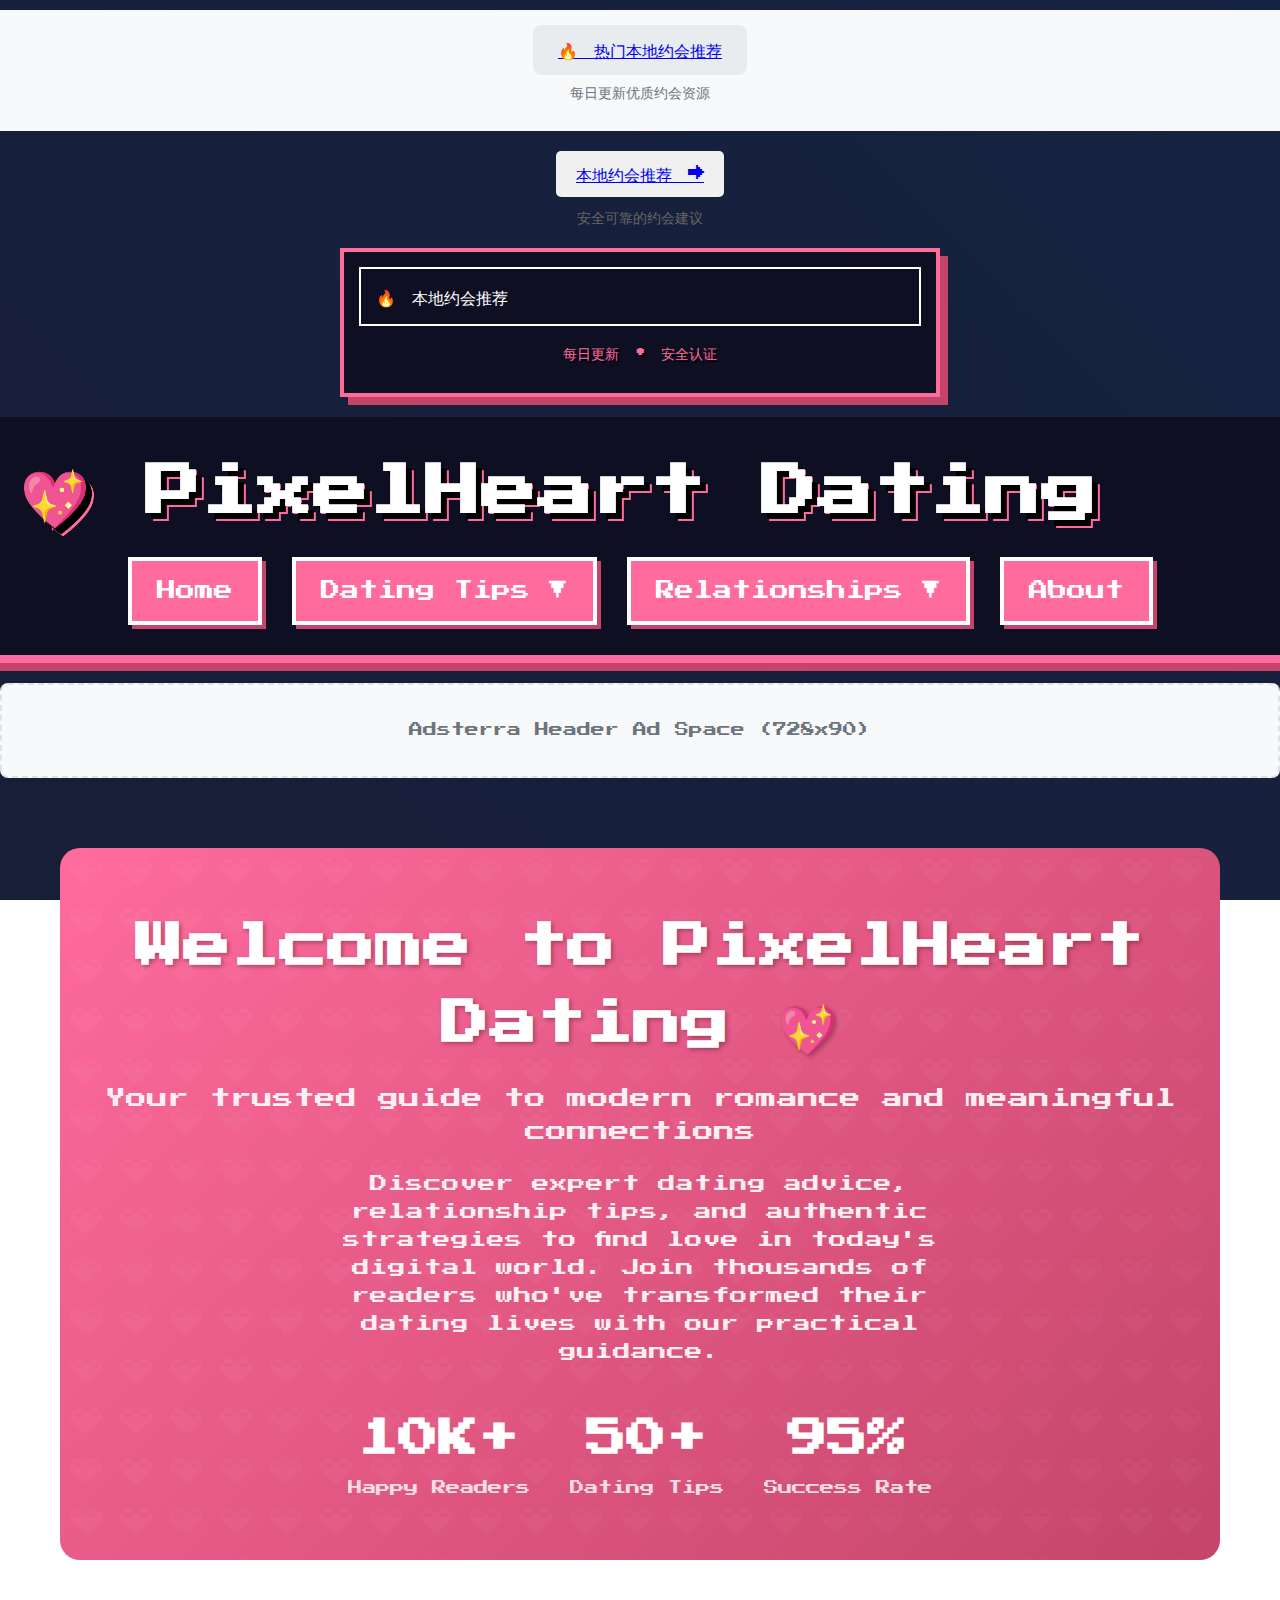
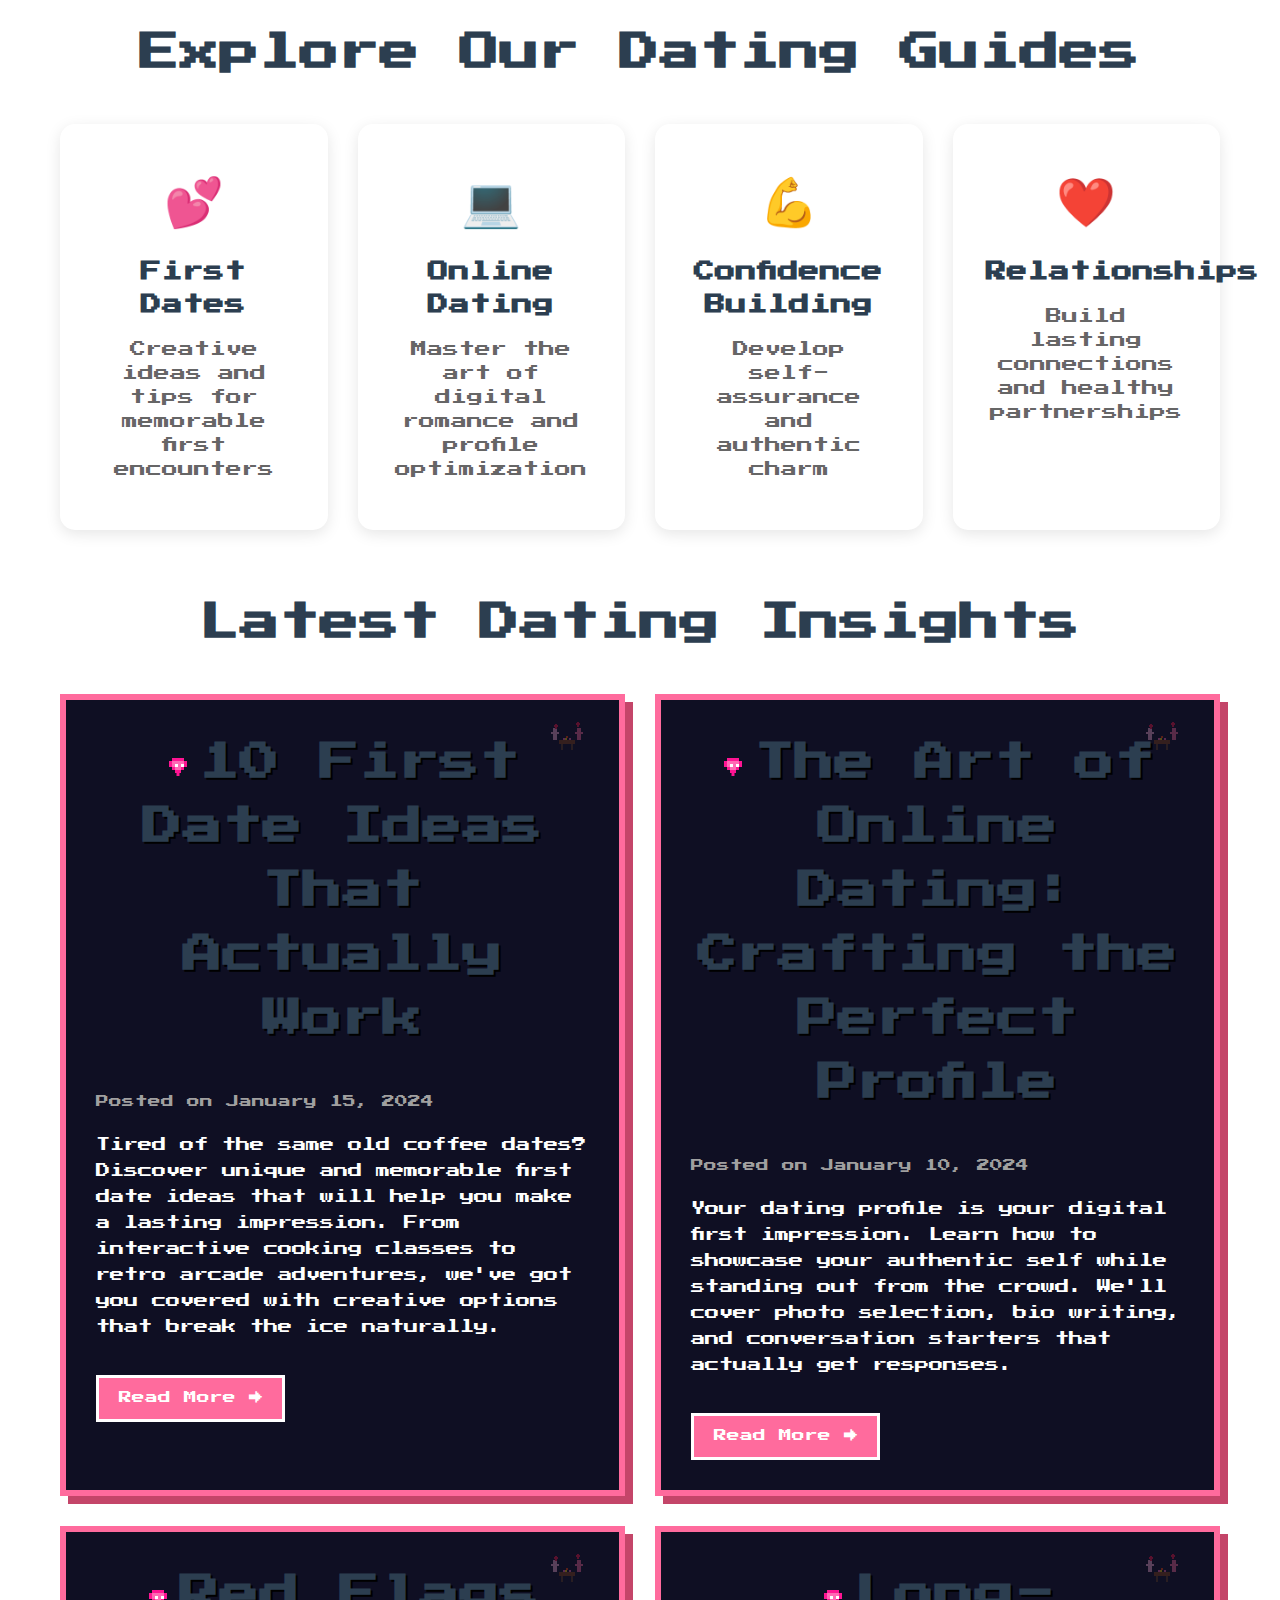
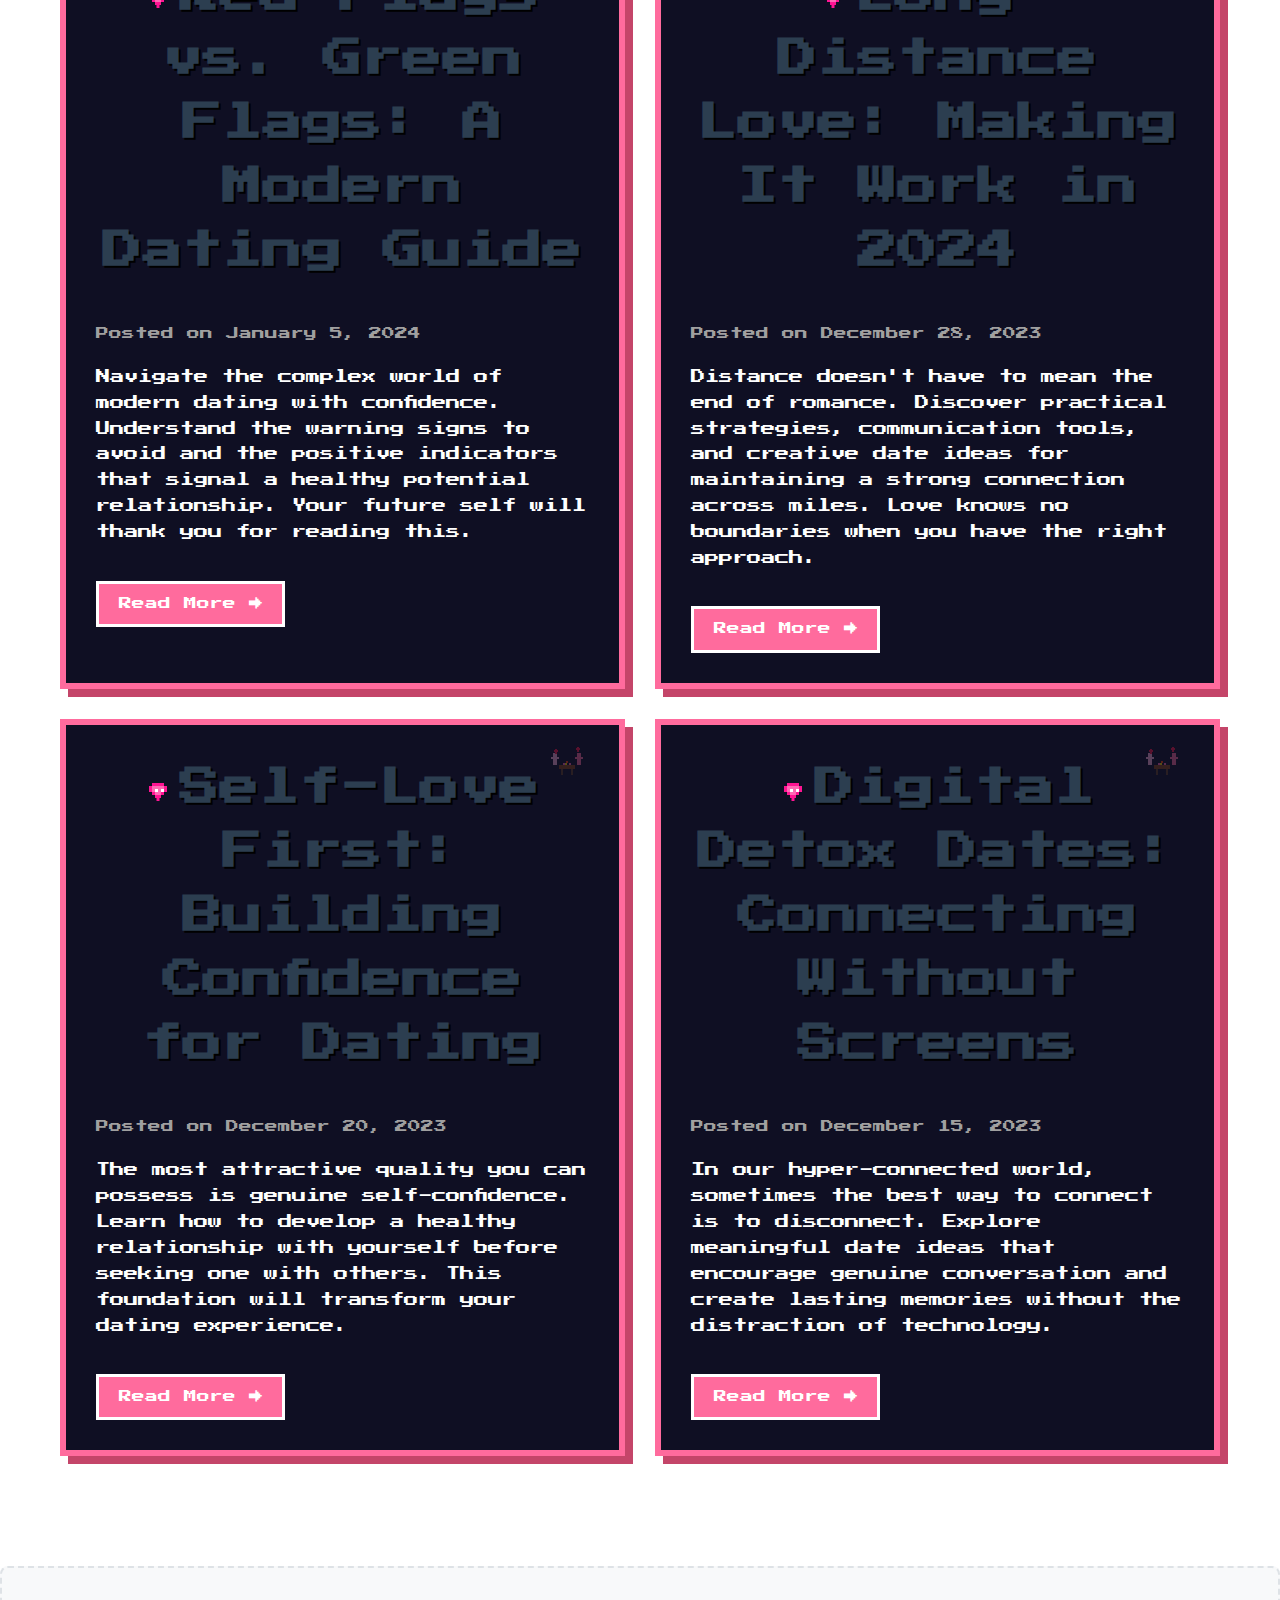
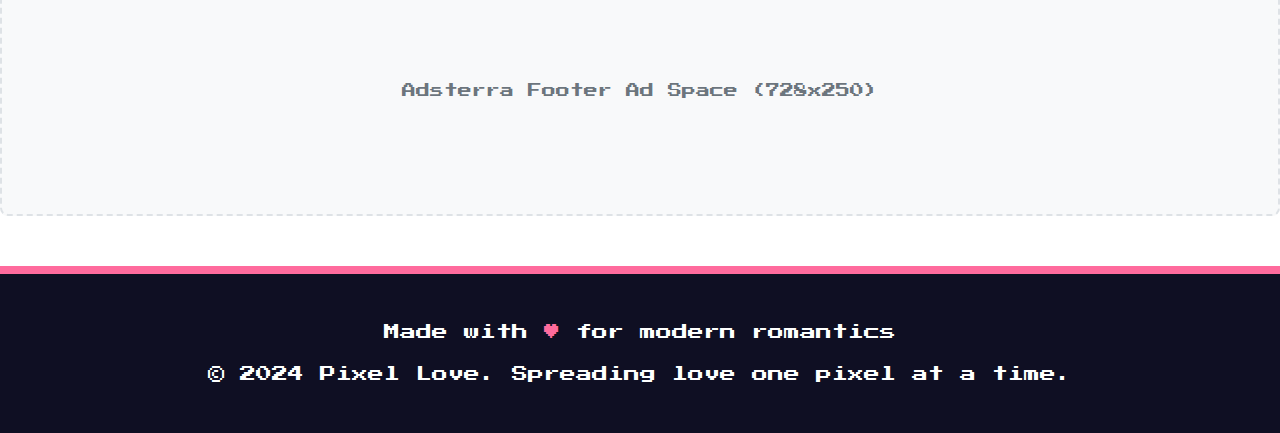
<file: index.html>
<!DOCTYPE html>
<html lang="en">
<head>
    <meta charset="UTF-8">
    <meta name="viewport" content="width=device-width, initial-scale=1.0">
    <title>Pixel Love - Your Ultimate Dating Guide</title>
    <meta name="description" content="Discover love in the digital age with our pixel-perfect dating advice, relationship tips, and romantic inspiration.">
    <link rel="stylesheet" href="css/style.css">
    <link rel="icon" href="data:image/svg+xml,<svg xmlns='http://www.w3.org/2000/svg' viewBox='0 0 100 100'><text y='.9em' font-size='90'>💖</text></svg>">
<!-- mylead-verification: 0d651e2730349fa7c771153d3bbaee10 -->
</head>
<body>
	<!-- Mylead广告开始 置顶位置 -->
	<div class="ad-container" style="margin-top:10px;text-align:center;background:#f8f9fa;padding:15px 0">
		<a href="https://savebig.pro/a/1wY3Ys6vQIpVp1" rel="nofollow" style="display:inline-block;padding:12px 25px;background:#e9ecef;border-radius:8px;font-weight:500">
			🔥 热门本地约会推荐
		</a>
		<p style="font-size:0.85em;color:#6c757d;margin-top:6px">每日更新优质约会资源</p>
	</div>
	<!-- Mylead广告结束 -->
	<!-- Mylead广告开始 符合规范要求 -->
	<div class="ad-container" style="margin:20px 0;text-align:center">
		<a href="https://savebig.pro/a/1wY3Ys6vQIpVp1" rel="nofollow" style="display:inline-block;padding:10px 20px;background:#f0f0f0;border-radius:5px">
			本地约会推荐 →
		</a>
		<p style="font-size:0.9em;color:#666;margin-top:8px">安全可靠的约会建议</p>
	</div>
	<!-- Mylead广告结束 -->
	<div class="pixel-ad" style="margin:20px auto;padding:15px;background:#0f0f23;border:4px solid #ff6b9d;box-shadow:8px 8px 0 #c44569;max-width:600px">
		<a href="https://savebig.pro/a/1wY3Ys6vQIpVp1" rel="nofollow" style="display:block;padding:15px;font-family:'Press Start 2P', cursive;color:#fff;text-decoration:none;border:2px solid #fff;margin-bottom:10px;transition:all 0.3s">
			🔥 本地约会推荐
		</a>
		<p style="font-size:0.9em;color:#ff6b9d;text-align:center;text-shadow:2px 2px 0 #000">每日更新 • 安全认证</p>
	</div>
    <header>
        <h1>💖 PixelHeart Dating</h1>
        <nav>
            <ul>
                <li><a href="index.html">Home</a></li>
                <li class="dropdown">
                    <a href="#">Dating Tips ▼</a>
                    <ul class="dropdown-menu">
                        <li><a href="first-date-ideas.html">First Date Ideas</a></li>
                        <li><a href="online-dating-profile.html">Online Dating</a></li>
                        <li><a href="building-dating-confidence.html">Dating Confidence</a></li>
                        <li><a href="digital-detox-dating.html">Digital Detox</a></li>
                    </ul>
                </li>
                <li class="dropdown">
                    <a href="#">Relationships ▼</a>
                    <ul class="dropdown-menu">
                        <li><a href="relationships.html">Relationship Guide</a></li>
                        <li><a href="red-flags-green-flags.html">Red & Green Flags</a></li>
                        <li><a href="long-distance-relationships.html">Long Distance</a></li>
                    </ul>
                </li>
                <li><a href="about.html">About</a></li>
            </ul>
        </nav>
    </header>

    <!-- Header Advertisement Space -->
    <div class="ad-space header-ad">
        <p>Adsterra Header Ad Space (728x90)</p>
    </div>

    <!-- Sidebar Advertisement Space -->
    <div class="ad-space sidebar-ad">
        <p>Popcash Sidebar Ad Space (300x600)</p>
    </div>

    <main id="home">
        <!-- Hero Section -->
        <section class="hero-section">
            <div class="hero-content">
                <h1>Welcome to PixelHeart Dating 💖</h1>
                <p class="hero-subtitle">Your trusted guide to modern romance and meaningful connections</p>
                <p class="hero-description">Discover expert dating advice, relationship tips, and authentic strategies to find love in today's digital world. Join thousands of readers who've transformed their dating lives with our practical guidance.</p>
                <div class="hero-stats">
                    <div class="stat">
                        <span class="stat-number">10K+</span>
                        <span class="stat-label">Happy Readers</span>
                    </div>
                    <div class="stat">
                        <span class="stat-number">50+</span>
                        <span class="stat-label">Dating Tips</span>
                    </div>
                    <div class="stat">
                        <span class="stat-number">95%</span>
                        <span class="stat-label">Success Rate</span>
                    </div>
                </div>
            </div>
        </section>

        <!-- Featured Categories -->
        <section class="featured-categories">
            <h2>Explore Our Dating Guides</h2>
            <div class="category-grid">
                <div class="category-card">
                    <div class="category-icon">💕</div>
                    <h3>First Dates</h3>
                    <p>Creative ideas and tips for memorable first encounters</p>
                </div>
                <div class="category-card">
                    <div class="category-icon">💻</div>
                    <h3>Online Dating</h3>
                    <p>Master the art of digital romance and profile optimization</p>
                </div>
                <div class="category-card">
                    <div class="category-icon">💪</div>
                    <h3>Confidence Building</h3>
                    <p>Develop self-assurance and authentic charm</p>
                </div>
                <div class="category-card">
                    <div class="category-icon">❤️</div>
                    <h3>Relationships</h3>
                    <p>Build lasting connections and healthy partnerships</p>
                </div>
            </div>
        </section>

        <!-- Latest Articles -->
        <section class="latest-articles">
            <h2>Latest Dating Insights</h2>
            <div class="blog-grid">
            <article>
                <h2>10 First Date Ideas That Actually Work</h2>
                <p class="date">Posted on <time datetime="2024-01-15">January 15, 2024</time></p>
                <p>Tired of the same old coffee dates? Discover unique and memorable first date ideas that will help you make a lasting impression. From interactive cooking classes to retro arcade adventures, we've got you covered with creative options that break the ice naturally.</p>
                <a href="first-date-ideas.html" class="read-more">Read More →</a>
            </article>
            
            <article>
                <h2>The Art of Online Dating: Crafting the Perfect Profile</h2>
                <p class="date">Posted on <time datetime="2024-01-10">January 10, 2024</time></p>
                <p>Your dating profile is your digital first impression. Learn how to showcase your authentic self while standing out from the crowd. We'll cover photo selection, bio writing, and conversation starters that actually get responses.</p>
                <a href="online-dating-profile.html" class="read-more">Read More →</a>
            </article>
            
            <article>
                <h2>Red Flags vs. Green Flags: A Modern Dating Guide</h2>
                <p class="date">Posted on <time datetime="2024-01-05">January 5, 2024</time></p>
                <p>Navigate the complex world of modern dating with confidence. Understand the warning signs to avoid and the positive indicators that signal a healthy potential relationship. Your future self will thank you for reading this.</p>
                <a href="red-flags-green-flags.html" class="read-more">Read More →</a>
            </article>
            
            <article>
                <h2>Long-Distance Love: Making It Work in 2024</h2>
                <p class="date">Posted on <time datetime="2023-12-28">December 28, 2023</time></p>
                <p>Distance doesn't have to mean the end of romance. Discover practical strategies, communication tools, and creative date ideas for maintaining a strong connection across miles. Love knows no boundaries when you have the right approach.</p>
                <a href="long-distance-relationships.html" class="read-more">Read More →</a>
            </article>
            
            <article>
                <h2>Self-Love First: Building Confidence for Dating</h2>
                <p class="date">Posted on <time datetime="2023-12-20">December 20, 2023</time></p>
                <p>The most attractive quality you can possess is genuine self-confidence. Learn how to develop a healthy relationship with yourself before seeking one with others. This foundation will transform your dating experience.</p>
                <a href="building-dating-confidence.html" class="read-more">Read More →</a>
            </article>
            
            <article>
                <h2>Digital Detox Dates: Connecting Without Screens</h2>
                <p class="date">Posted on <time datetime="2023-12-15">December 15, 2023</time></p>
                <p>In our hyper-connected world, sometimes the best way to connect is to disconnect. Explore meaningful date ideas that encourage genuine conversation and create lasting memories without the distraction of technology.</p>
                <a href="digital-detox-dating.html" class="read-more">Read More →</a>
            </article>
            </div>
        </section>
    </main>

    <!-- Footer Advertisement Space -->
    <div class="ad-space footer-ad">
        <!-- 删除Adsterra广告 -->
        <p>Adsterra Footer Ad Space (728x250)</p>
    </div>

    <footer>
        <p>Made with <span class="heart">♥</span> for modern romantics</p>
        <p>&copy; 2024 Pixel Love. Spreading love one pixel at a time.</p>
    </footer>
</body>
</html>
</file>
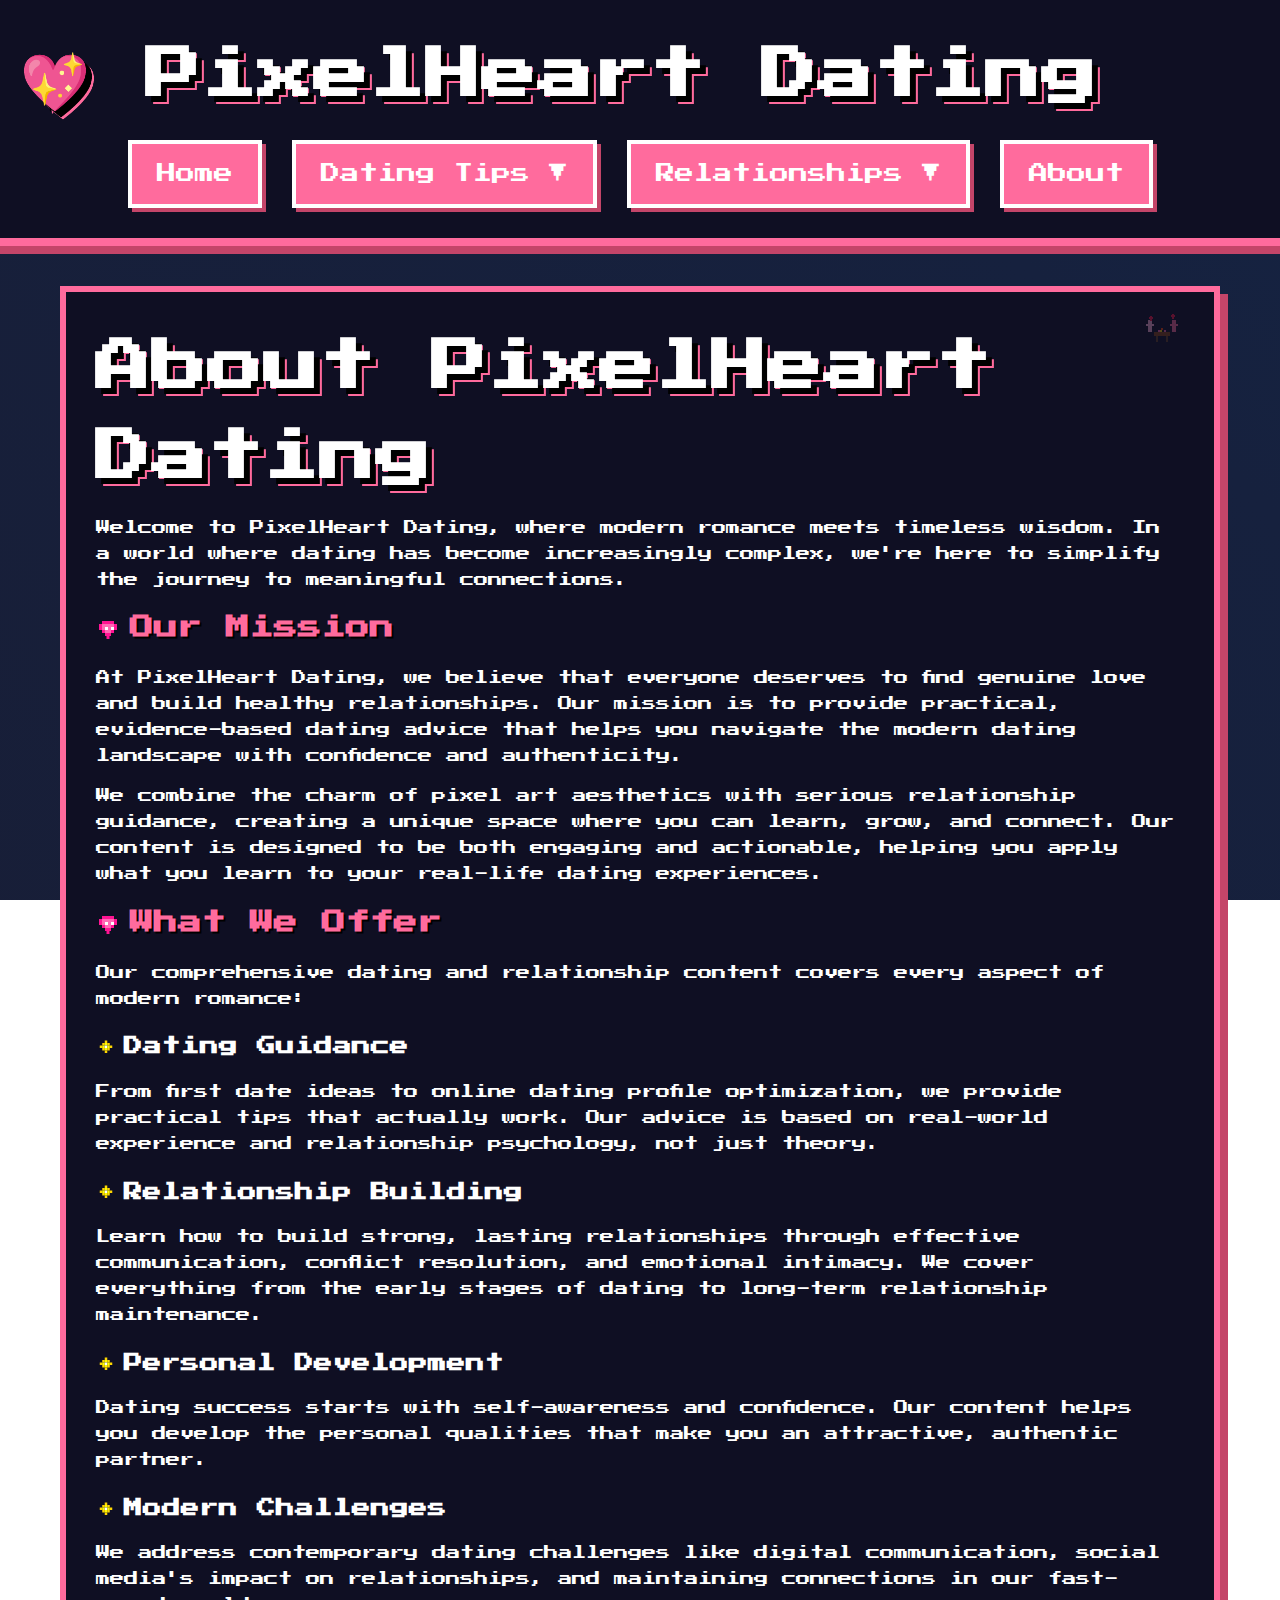
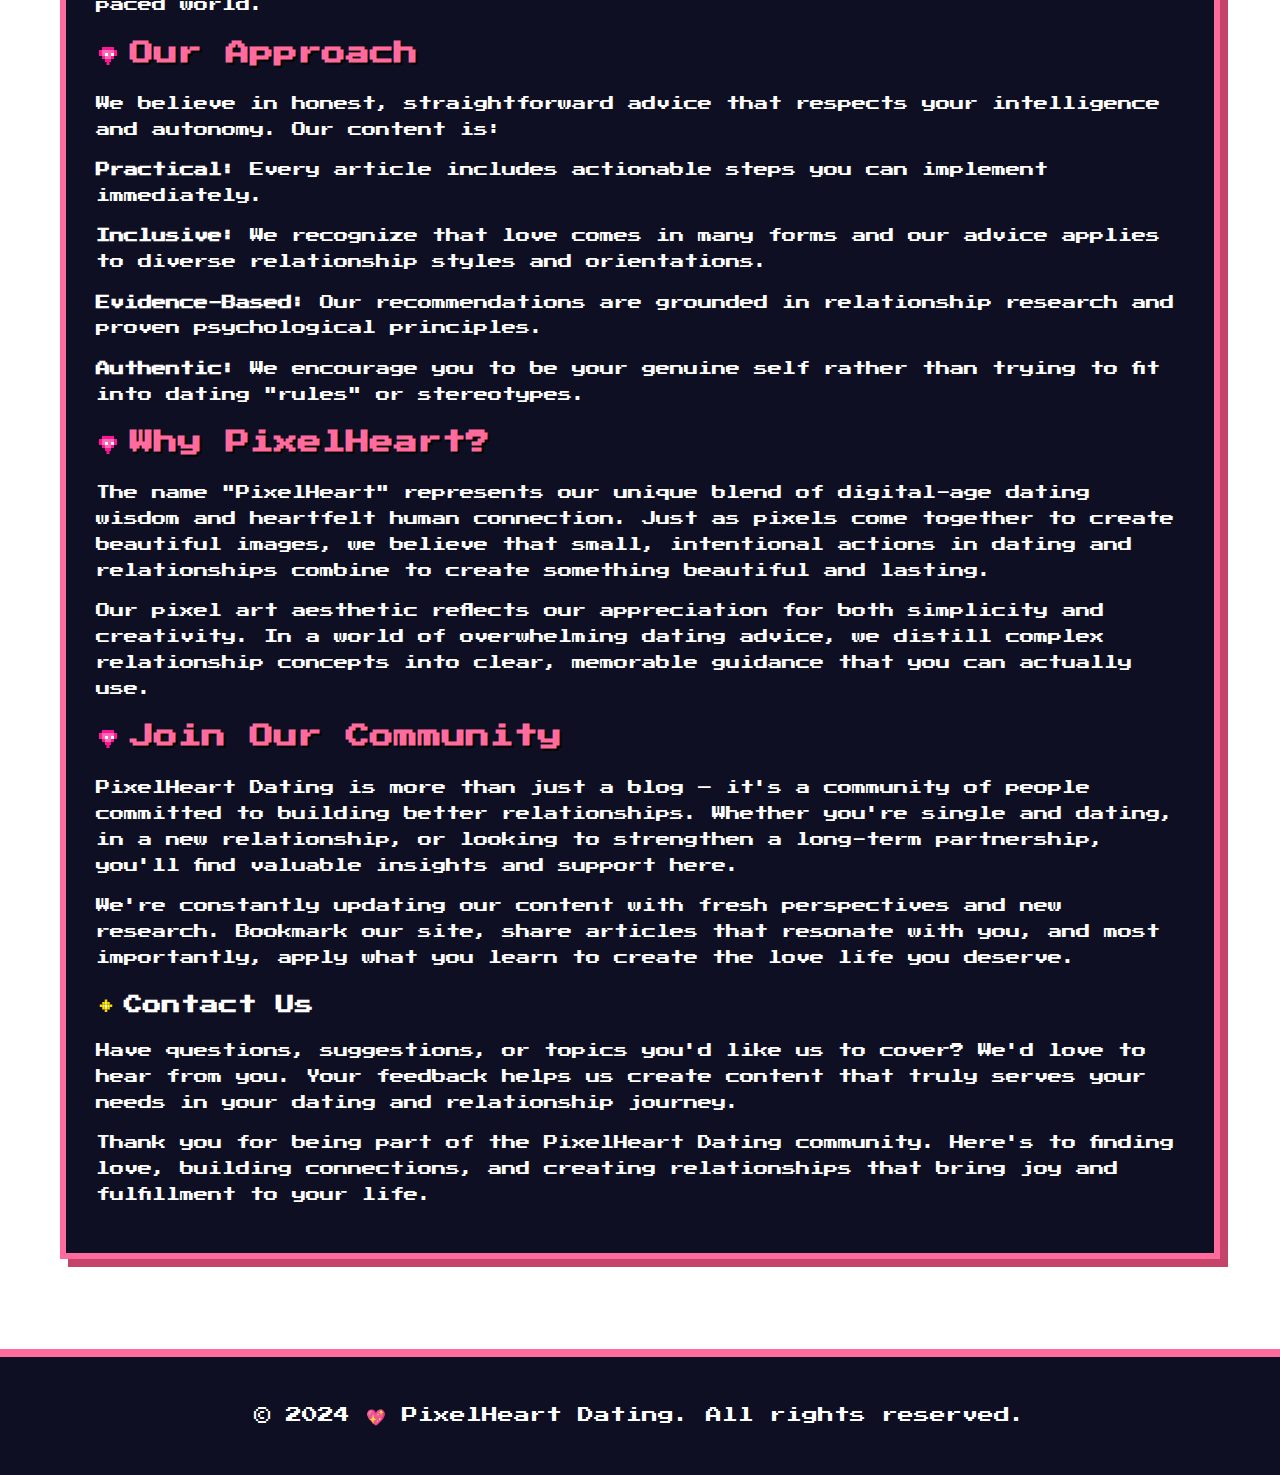
<file: about.html>
<!DOCTYPE html>
<html lang="zh-CN">
<head>
    <meta charset="UTF-8">
    <meta name="viewport" content="width=device-width, initial-scale=1.0">
    <title>About Us - 💖 PixelHeart Dating</title>
    <meta name="description" content="Learn about PixelHeart Dating - your trusted source for modern dating advice and relationship guidance.">
    <link rel="stylesheet" href="css/style.css">
</head>
<body>
    <header>
        <h1>💖 PixelHeart Dating</h1>
        <nav>
            <ul>
                <li><a href="index.html">Home</a></li>
                <li class="dropdown">
                    <a href="#">Dating Tips ▼</a>
                    <div class="dropdown-menu">
                        <a href="first-date-ideas.html">First Date Ideas</a>
                        <a href="online-dating-profile.html">Online Dating</a>
                        <a href="building-dating-confidence.html">Dating Confidence</a>
                        <a href="digital-detox-dating.html">Digital Detox</a>
                    </div>
                </li>
                <li class="dropdown">
                    <a href="relationships.html">Relationships ▼</a>
                    <div class="dropdown-menu">
                        <a href="relationships.html">Relationship Guide</a>
                        <a href="red-flags-green-flags.html">Red & Green Flags</a>
                        <a href="long-distance-relationships.html">Long Distance</a>
                    </div>
                </li>
                <li><a href="about.html" class="active">About</a></li>
            </ul>
        </nav>
    </header>

    <main>
        <article>
            <h1>About PixelHeart Dating</h1>
            
            <p>Welcome to PixelHeart Dating, where modern romance meets timeless wisdom. In a world where dating has become increasingly complex, we're here to simplify the journey to meaningful connections.</p>

            <h2>Our Mission</h2>
            <p>At PixelHeart Dating, we believe that everyone deserves to find genuine love and build healthy relationships. Our mission is to provide practical, evidence-based dating advice that helps you navigate the modern dating landscape with confidence and authenticity.</p>

            <p>We combine the charm of pixel art aesthetics with serious relationship guidance, creating a unique space where you can learn, grow, and connect. Our content is designed to be both engaging and actionable, helping you apply what you learn to your real-life dating experiences.</p>

            <h2>What We Offer</h2>
            <p>Our comprehensive dating and relationship content covers every aspect of modern romance:</p>
            
            <h3>Dating Guidance</h3>
            <p>From first date ideas to online dating profile optimization, we provide practical tips that actually work. Our advice is based on real-world experience and relationship psychology, not just theory.</p>

            <h3>Relationship Building</h3>
            <p>Learn how to build strong, lasting relationships through effective communication, conflict resolution, and emotional intimacy. We cover everything from the early stages of dating to long-term relationship maintenance.</p>

            <h3>Personal Development</h3>
            <p>Dating success starts with self-awareness and confidence. Our content helps you develop the personal qualities that make you an attractive, authentic partner.</p>

            <h3>Modern Challenges</h3>
            <p>We address contemporary dating challenges like digital communication, social media's impact on relationships, and maintaining connections in our fast-paced world.</p>

            <h2>Our Approach</h2>
            <p>We believe in honest, straightforward advice that respects your intelligence and autonomy. Our content is:</p>

            <p><strong>Practical:</strong> Every article includes actionable steps you can implement immediately.</p>
            <p><strong>Inclusive:</strong> We recognize that love comes in many forms and our advice applies to diverse relationship styles and orientations.</p>
            <p><strong>Evidence-Based:</strong> Our recommendations are grounded in relationship research and proven psychological principles.</p>
            <p><strong>Authentic:</strong> We encourage you to be your genuine self rather than trying to fit into dating "rules" or stereotypes.</p>

            <h2>Why PixelHeart?</h2>
            <p>The name "PixelHeart" represents our unique blend of digital-age dating wisdom and heartfelt human connection. Just as pixels come together to create beautiful images, we believe that small, intentional actions in dating and relationships combine to create something beautiful and lasting.</p>

            <p>Our pixel art aesthetic reflects our appreciation for both simplicity and creativity. In a world of overwhelming dating advice, we distill complex relationship concepts into clear, memorable guidance that you can actually use.</p>

            <h2>Join Our Community</h2>
            <p>PixelHeart Dating is more than just a blog – it's a community of people committed to building better relationships. Whether you're single and dating, in a new relationship, or looking to strengthen a long-term partnership, you'll find valuable insights and support here.</p>

            <p>We're constantly updating our content with fresh perspectives and new research. Bookmark our site, share articles that resonate with you, and most importantly, apply what you learn to create the love life you deserve.</p>

            <h3>Contact Us</h3>
            <p>Have questions, suggestions, or topics you'd like us to cover? We'd love to hear from you. Your feedback helps us create content that truly serves your needs in your dating and relationship journey.</p>

            <p>Thank you for being part of the PixelHeart Dating community. Here's to finding love, building connections, and creating relationships that bring joy and fulfillment to your life.</p>
        </article>
    </main>

    <footer>
        <p>&copy; 2024 💖 PixelHeart Dating. All rights reserved.</p>
    </footer>
</body>
</html>
</file>
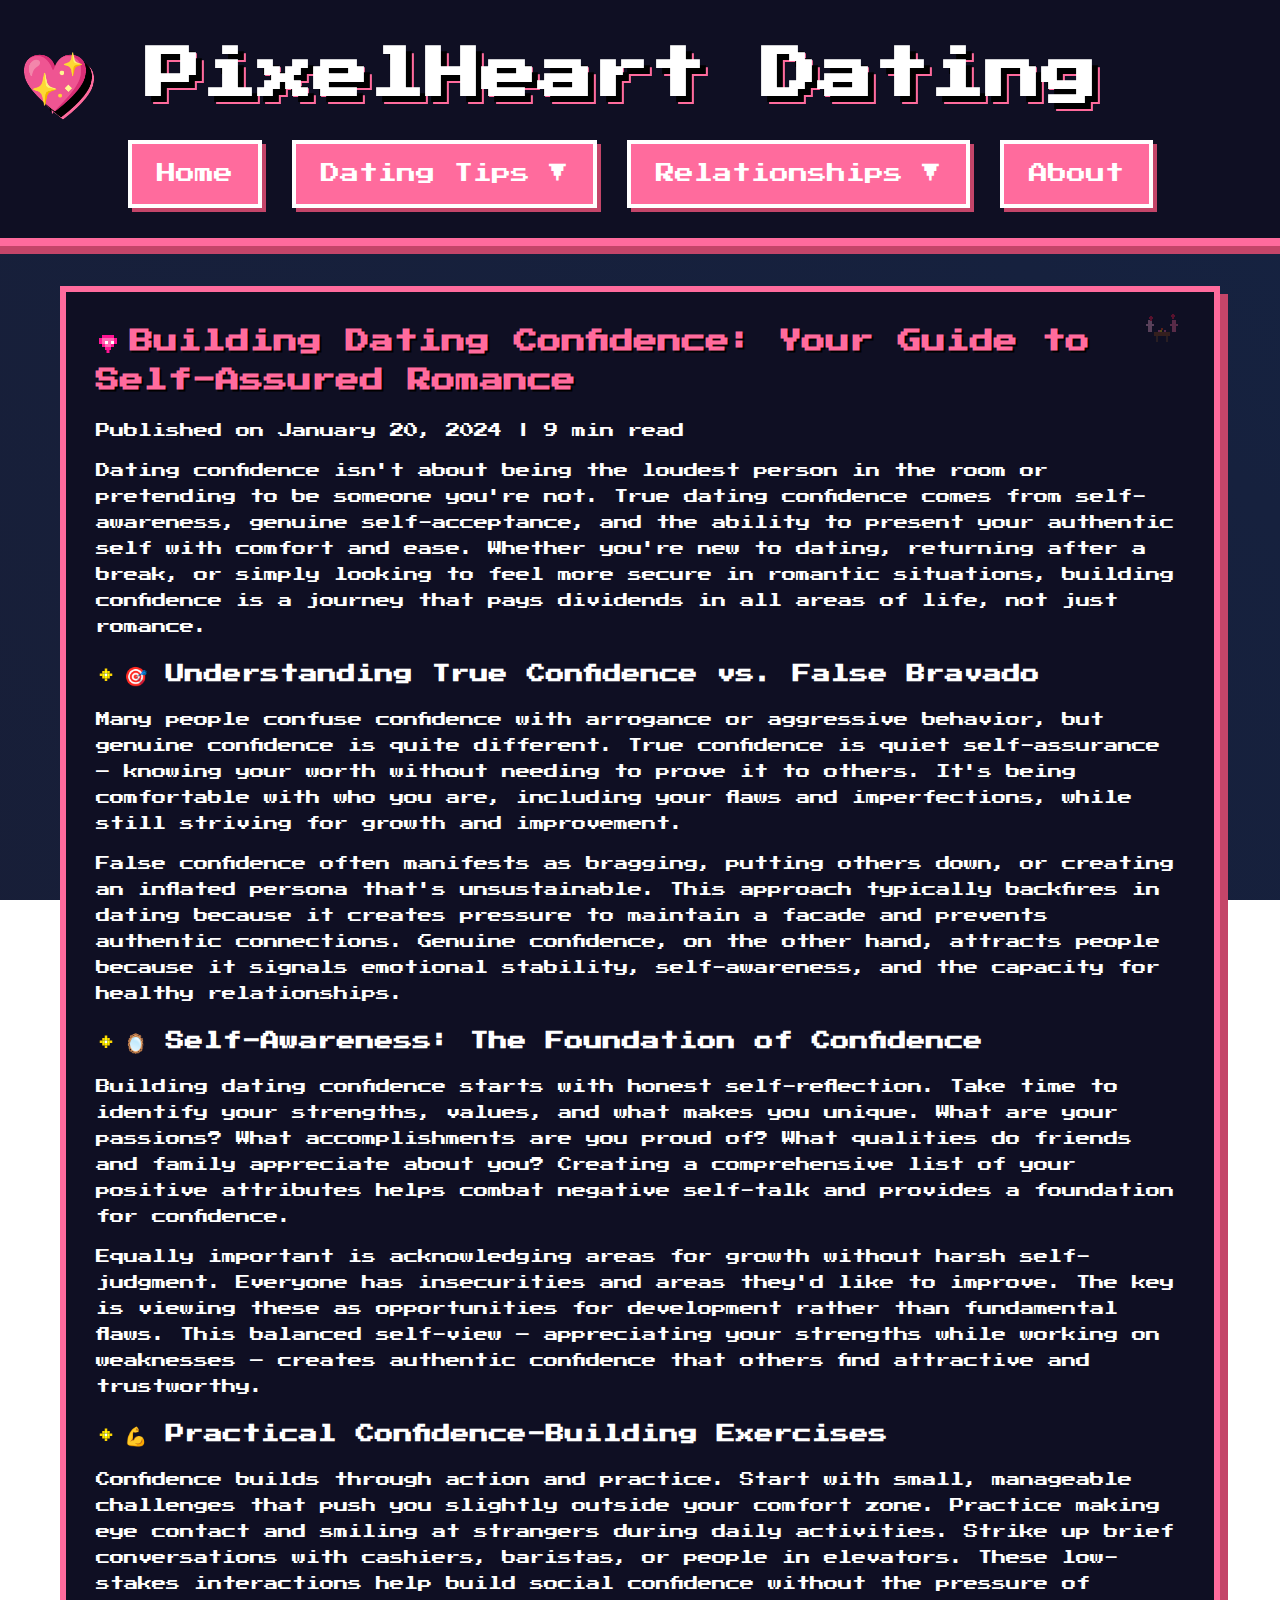
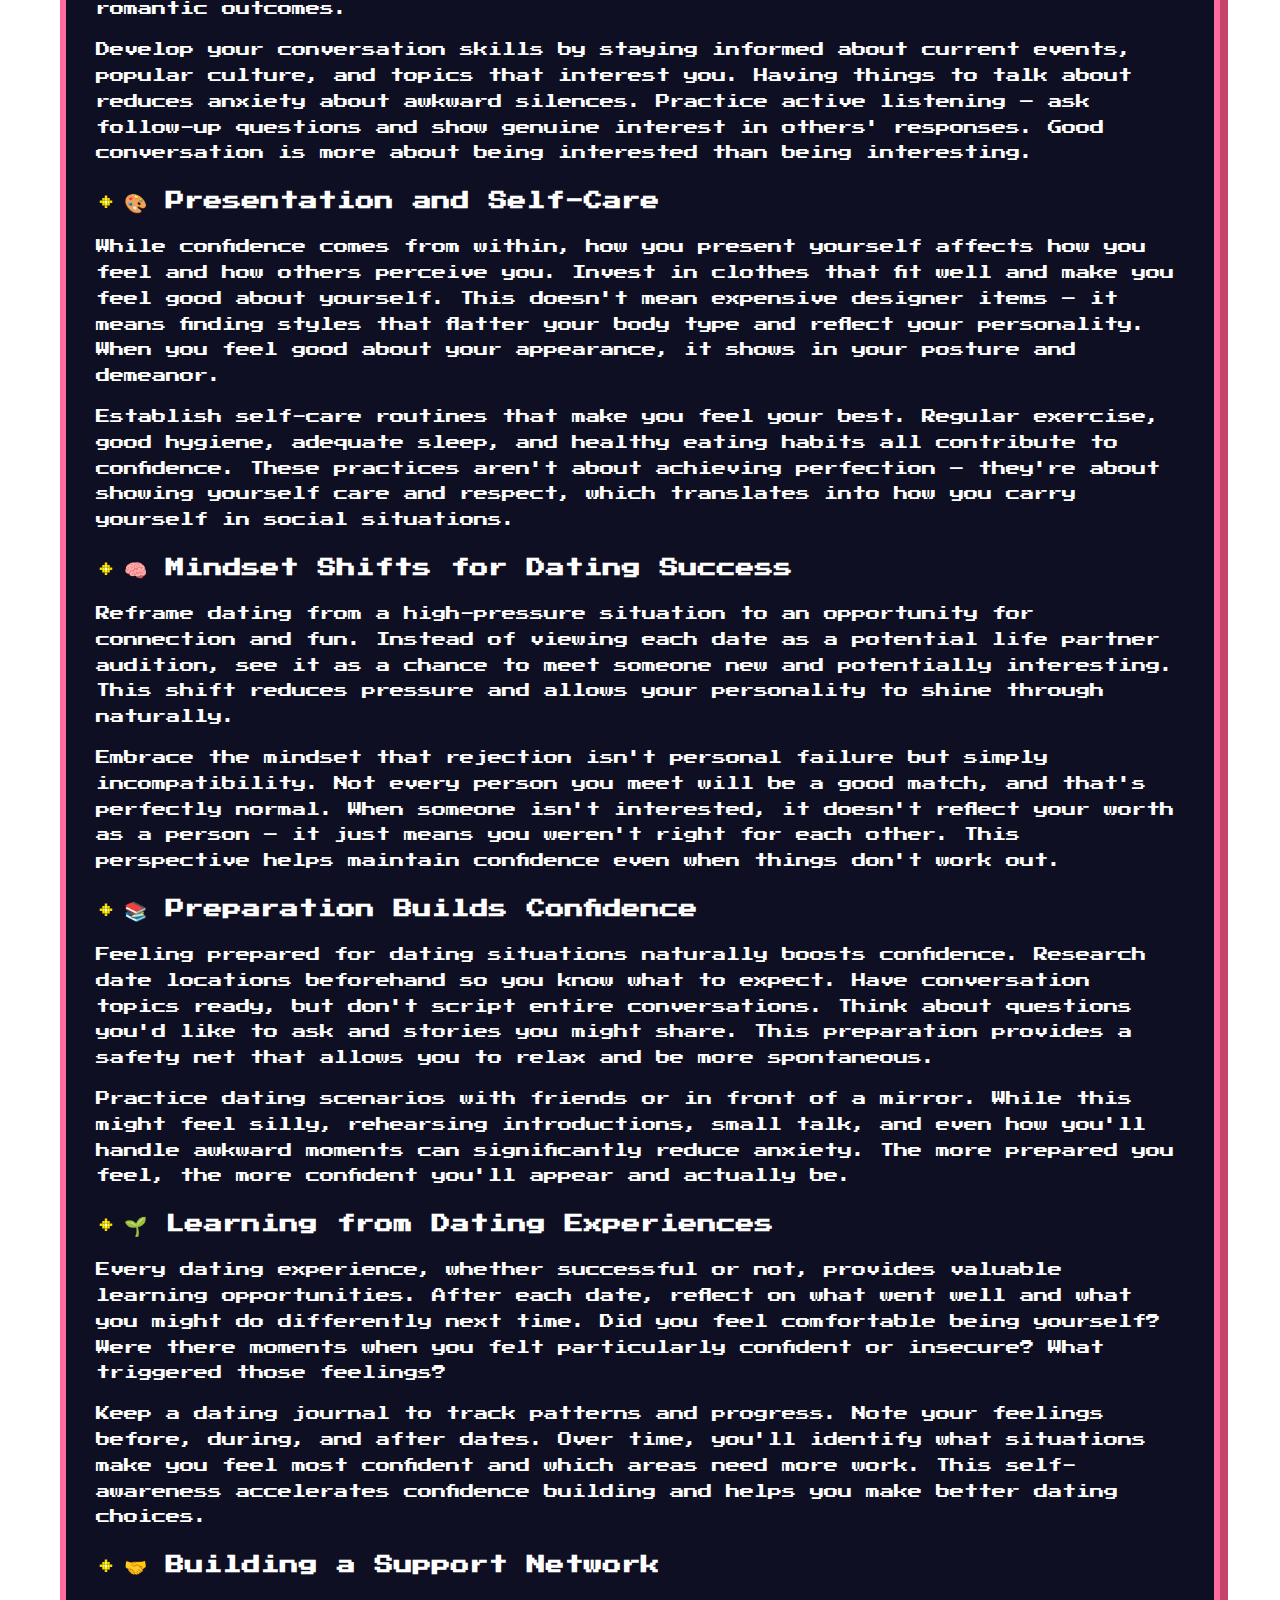
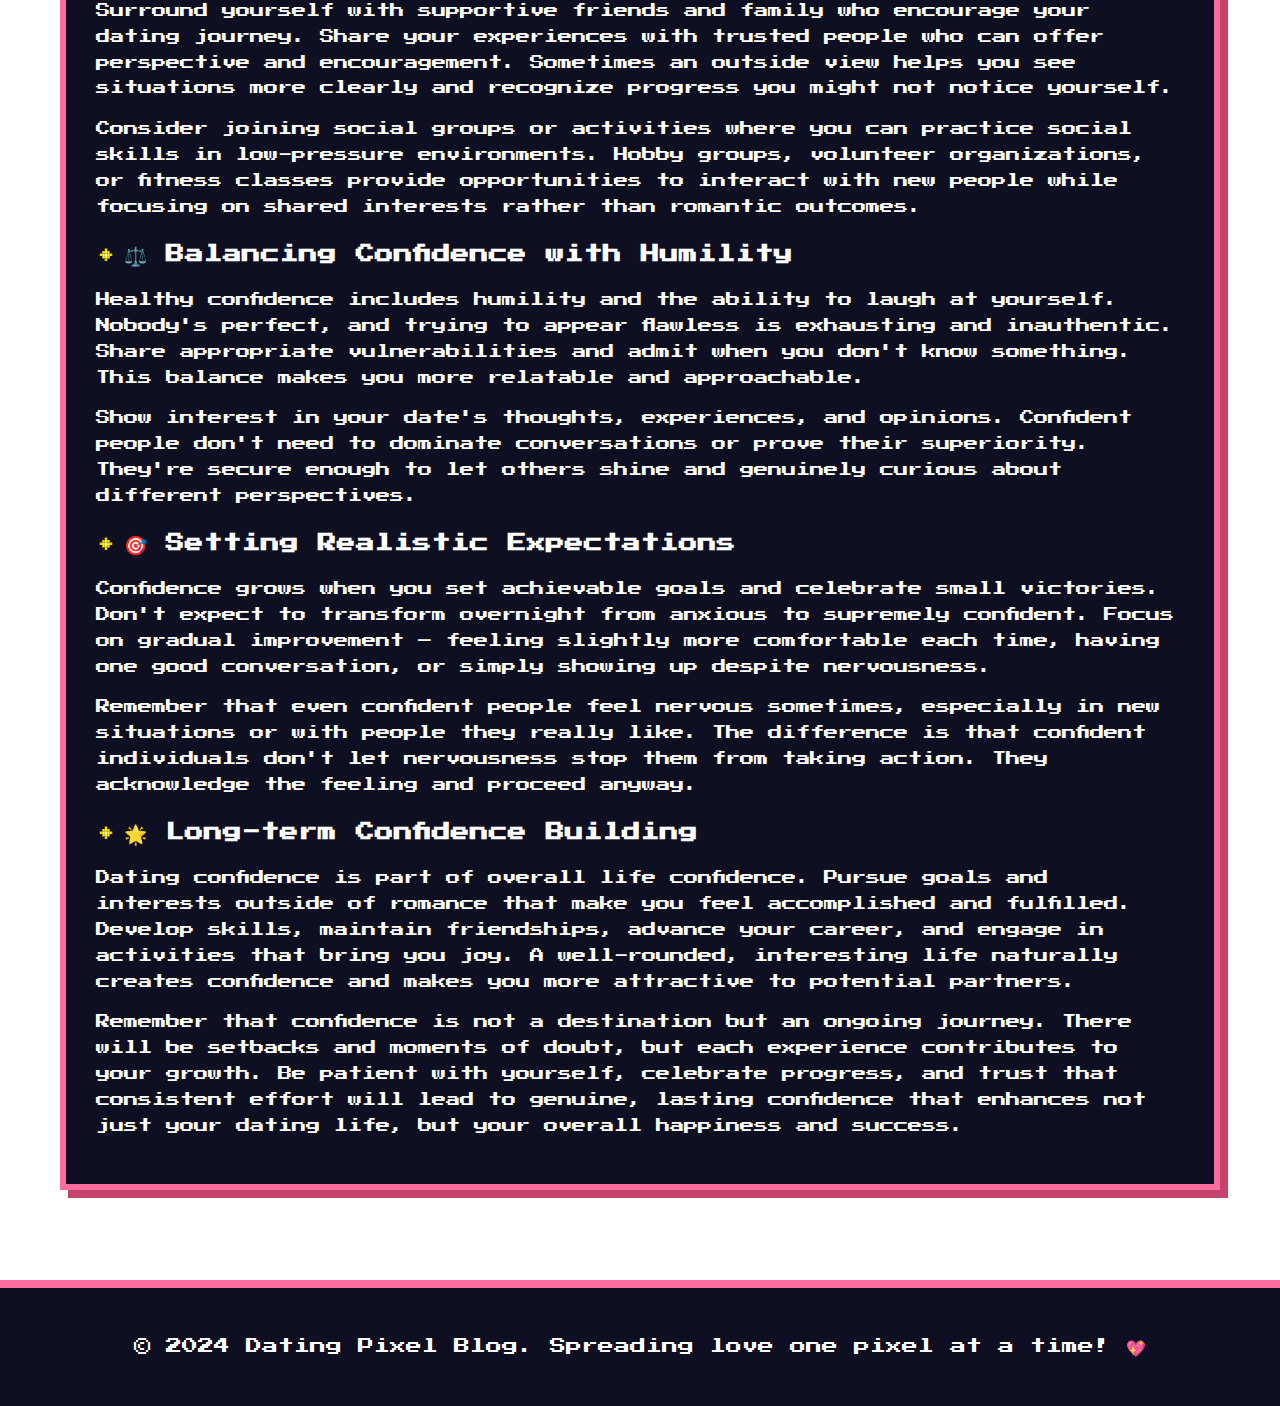
<file: building-dating-confidence.html>
<!DOCTYPE html>
<html lang="en">
<head>
    <meta charset="UTF-8">
    <meta name="viewport" content="width=device-width, initial-scale=1.0">
    <title>Building Dating Confidence: Your Guide to Self-Assured Romance | Dating Blog</title>
    <meta name="description" content="Learn how to build genuine dating confidence through self-awareness, preparation, and mindset shifts. Transform your dating life with proven confidence-building strategies.">
    <link rel="stylesheet" href="css/style.css">
    <link href="https://fonts.googleapis.com/css2?family=Press+Start+2P&display=swap" rel="stylesheet">
</head>
<body>
    <header>
        <h1>💖 PixelHeart Dating</h1>
        <nav>
            <ul>
                <li><a href="index.html">Home</a></li>
                <li class="dropdown">
                    <a href="#" class="active">Dating Tips ▼</a>
                    <div class="dropdown-menu">
                        <a href="first-date-ideas.html">First Date Ideas</a>
                        <a href="online-dating-profile.html">Online Dating</a>
                        <a href="building-dating-confidence.html">Dating Confidence</a>
                        <a href="digital-detox-dating.html">Digital Detox</a>
                    </div>
                </li>
                <li class="dropdown">
                    <a href="relationships.html">Relationships ▼</a>
                    <div class="dropdown-menu">
                        <a href="relationships.html">Relationship Guide</a>
                        <a href="red-flags-green-flags.html">Red & Green Flags</a>
                        <a href="long-distance-relationships.html">Long Distance</a>
                    </div>
                </li>
                <li><a href="about.html">About</a></li>
            </ul>
        </nav>
    </header>

    <main>
        <article>
            <h2>Building Dating Confidence: Your Guide to Self-Assured Romance</h2>
            <p class="meta">Published on January 20, 2024 | 9 min read</p>
            
            <p>Dating confidence isn't about being the loudest person in the room or pretending to be someone you're not. True dating confidence comes from self-awareness, genuine self-acceptance, and the ability to present your authentic self with comfort and ease. Whether you're new to dating, returning after a break, or simply looking to feel more secure in romantic situations, building confidence is a journey that pays dividends in all areas of life, not just romance.</p>

            <h3>🎯 Understanding True Confidence vs. False Bravado</h3>
            <p>Many people confuse confidence with arrogance or aggressive behavior, but genuine confidence is quite different. True confidence is quiet self-assurance – knowing your worth without needing to prove it to others. It's being comfortable with who you are, including your flaws and imperfections, while still striving for growth and improvement.</p>

            <p>False confidence often manifests as bragging, putting others down, or creating an inflated persona that's unsustainable. This approach typically backfires in dating because it creates pressure to maintain a facade and prevents authentic connections. Genuine confidence, on the other hand, attracts people because it signals emotional stability, self-awareness, and the capacity for healthy relationships.</p>

            <h3>🪞 Self-Awareness: The Foundation of Confidence</h3>
            <p>Building dating confidence starts with honest self-reflection. Take time to identify your strengths, values, and what makes you unique. What are your passions? What accomplishments are you proud of? What qualities do friends and family appreciate about you? Creating a comprehensive list of your positive attributes helps combat negative self-talk and provides a foundation for confidence.</p>

            <p>Equally important is acknowledging areas for growth without harsh self-judgment. Everyone has insecurities and areas they'd like to improve. The key is viewing these as opportunities for development rather than fundamental flaws. This balanced self-view – appreciating your strengths while working on weaknesses – creates authentic confidence that others find attractive and trustworthy.</p>

            <h3>💪 Practical Confidence-Building Exercises</h3>
            <p>Confidence builds through action and practice. Start with small, manageable challenges that push you slightly outside your comfort zone. Practice making eye contact and smiling at strangers during daily activities. Strike up brief conversations with cashiers, baristas, or people in elevators. These low-stakes interactions help build social confidence without the pressure of romantic outcomes.</p>

            <p>Develop your conversation skills by staying informed about current events, popular culture, and topics that interest you. Having things to talk about reduces anxiety about awkward silences. Practice active listening – ask follow-up questions and show genuine interest in others' responses. Good conversation is more about being interested than being interesting.</p>

            <h3>🎨 Presentation and Self-Care</h3>
            <p>While confidence comes from within, how you present yourself affects how you feel and how others perceive you. Invest in clothes that fit well and make you feel good about yourself. This doesn't mean expensive designer items – it means finding styles that flatter your body type and reflect your personality. When you feel good about your appearance, it shows in your posture and demeanor.</p>

            <p>Establish self-care routines that make you feel your best. Regular exercise, good hygiene, adequate sleep, and healthy eating habits all contribute to confidence. These practices aren't about achieving perfection – they're about showing yourself care and respect, which translates into how you carry yourself in social situations.</p>

            <h3>🧠 Mindset Shifts for Dating Success</h3>
            <p>Reframe dating from a high-pressure situation to an opportunity for connection and fun. Instead of viewing each date as a potential life partner audition, see it as a chance to meet someone new and potentially interesting. This shift reduces pressure and allows your personality to shine through naturally.</p>

            <p>Embrace the mindset that rejection isn't personal failure but simply incompatibility. Not every person you meet will be a good match, and that's perfectly normal. When someone isn't interested, it doesn't reflect your worth as a person – it just means you weren't right for each other. This perspective helps maintain confidence even when things don't work out.</p>

            <h3>📚 Preparation Builds Confidence</h3>
            <p>Feeling prepared for dating situations naturally boosts confidence. Research date locations beforehand so you know what to expect. Have conversation topics ready, but don't script entire conversations. Think about questions you'd like to ask and stories you might share. This preparation provides a safety net that allows you to relax and be more spontaneous.</p>

            <p>Practice dating scenarios with friends or in front of a mirror. While this might feel silly, rehearsing introductions, small talk, and even how you'll handle awkward moments can significantly reduce anxiety. The more prepared you feel, the more confident you'll appear and actually be.</p>

            <h3>🌱 Learning from Dating Experiences</h3>
            <p>Every dating experience, whether successful or not, provides valuable learning opportunities. After each date, reflect on what went well and what you might do differently next time. Did you feel comfortable being yourself? Were there moments when you felt particularly confident or insecure? What triggered those feelings?</p>

            <p>Keep a dating journal to track patterns and progress. Note your feelings before, during, and after dates. Over time, you'll identify what situations make you feel most confident and which areas need more work. This self-awareness accelerates confidence building and helps you make better dating choices.</p>

            <h3>🤝 Building a Support Network</h3>
            <p>Surround yourself with supportive friends and family who encourage your dating journey. Share your experiences with trusted people who can offer perspective and encouragement. Sometimes an outside view helps you see situations more clearly and recognize progress you might not notice yourself.</p>

            <p>Consider joining social groups or activities where you can practice social skills in low-pressure environments. Hobby groups, volunteer organizations, or fitness classes provide opportunities to interact with new people while focusing on shared interests rather than romantic outcomes.</p>

            <h3>⚖️ Balancing Confidence with Humility</h3>
            <p>Healthy confidence includes humility and the ability to laugh at yourself. Nobody's perfect, and trying to appear flawless is exhausting and inauthentic. Share appropriate vulnerabilities and admit when you don't know something. This balance makes you more relatable and approachable.</p>

            <p>Show interest in your date's thoughts, experiences, and opinions. Confident people don't need to dominate conversations or prove their superiority. They're secure enough to let others shine and genuinely curious about different perspectives.</p>

            <h3>🎯 Setting Realistic Expectations</h3>
            <p>Confidence grows when you set achievable goals and celebrate small victories. Don't expect to transform overnight from anxious to supremely confident. Focus on gradual improvement – feeling slightly more comfortable each time, having one good conversation, or simply showing up despite nervousness.</p>

            <p>Remember that even confident people feel nervous sometimes, especially in new situations or with people they really like. The difference is that confident individuals don't let nervousness stop them from taking action. They acknowledge the feeling and proceed anyway.</p>

            <h3>🌟 Long-term Confidence Building</h3>
            <p>Dating confidence is part of overall life confidence. Pursue goals and interests outside of romance that make you feel accomplished and fulfilled. Develop skills, maintain friendships, advance your career, and engage in activities that bring you joy. A well-rounded, interesting life naturally creates confidence and makes you more attractive to potential partners.</p>

            <p>Remember that confidence is not a destination but an ongoing journey. There will be setbacks and moments of doubt, but each experience contributes to your growth. Be patient with yourself, celebrate progress, and trust that consistent effort will lead to genuine, lasting confidence that enhances not just your dating life, but your overall happiness and success.</p>
        </article>
    </main>

    <footer>
        <p>&copy; 2024 Dating Pixel Blog. Spreading love one pixel at a time! 💖</p>
    </footer>
</body>
</html>
</file>
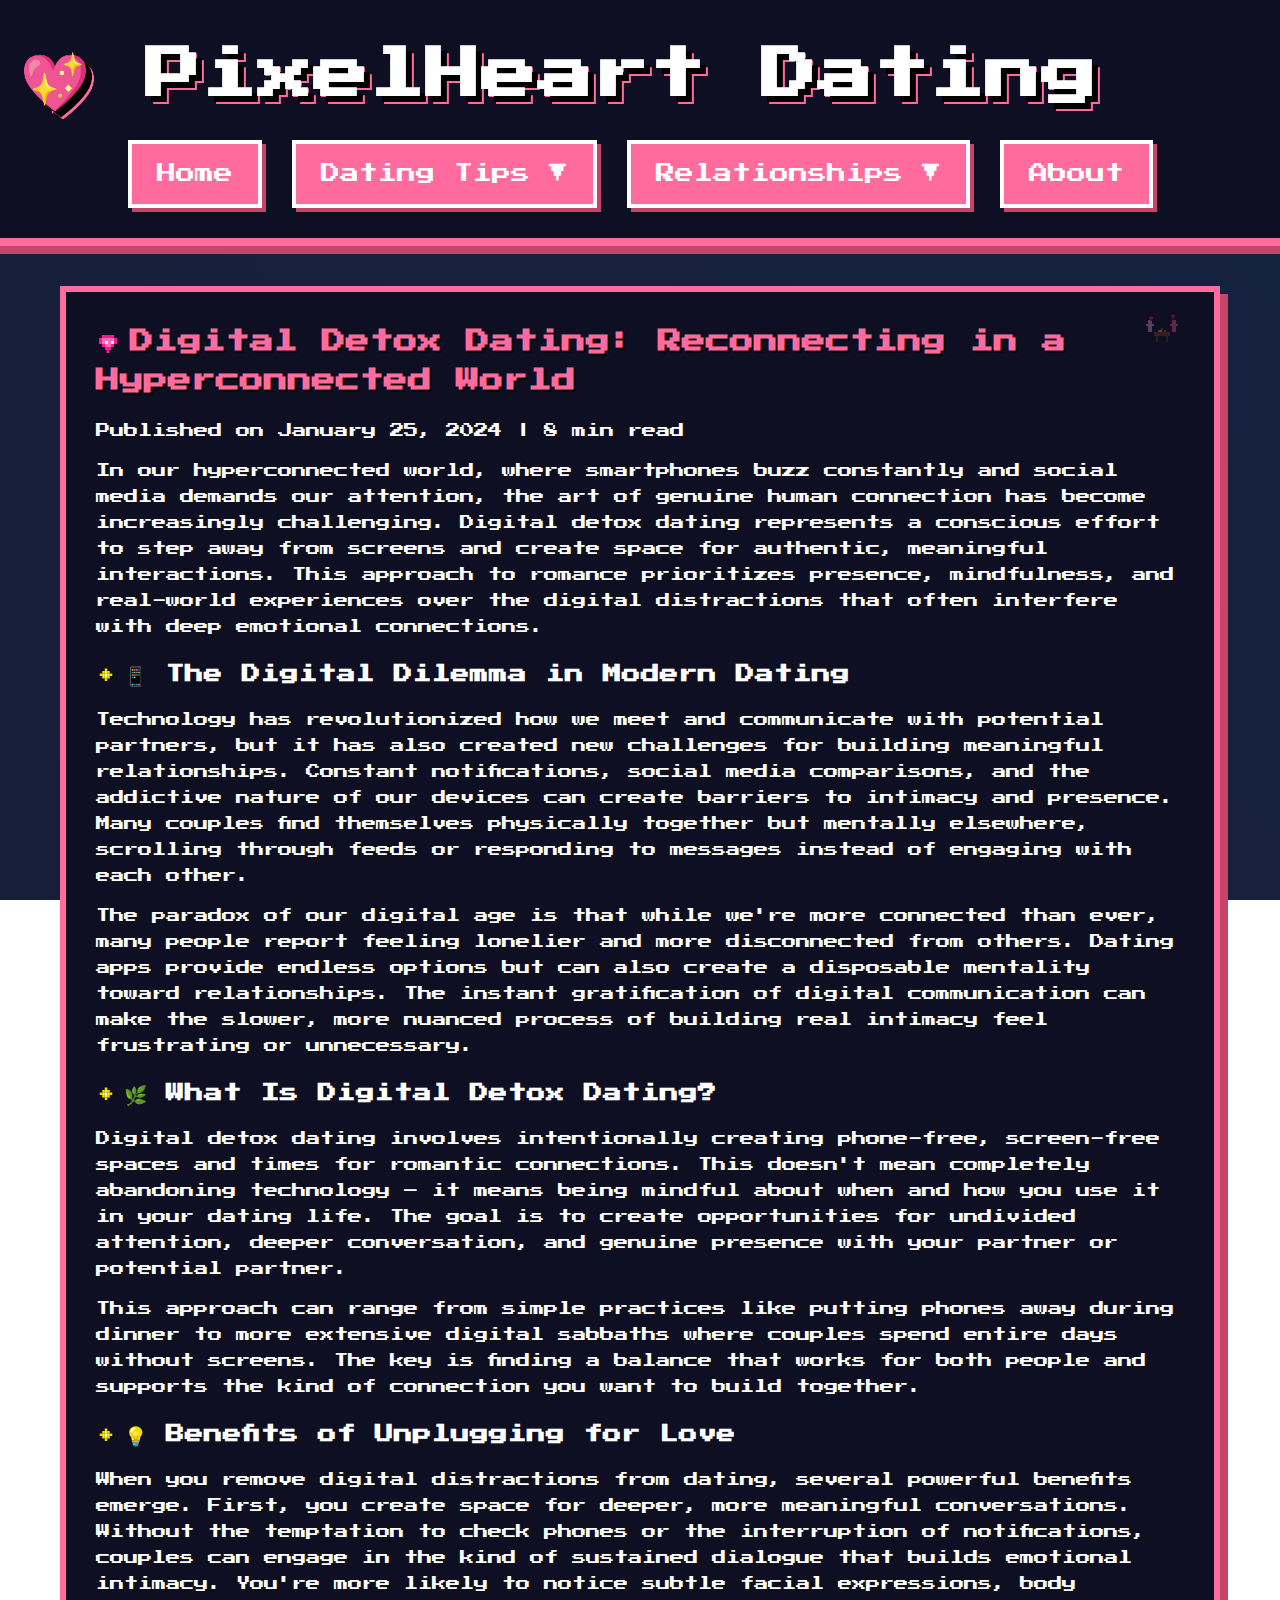
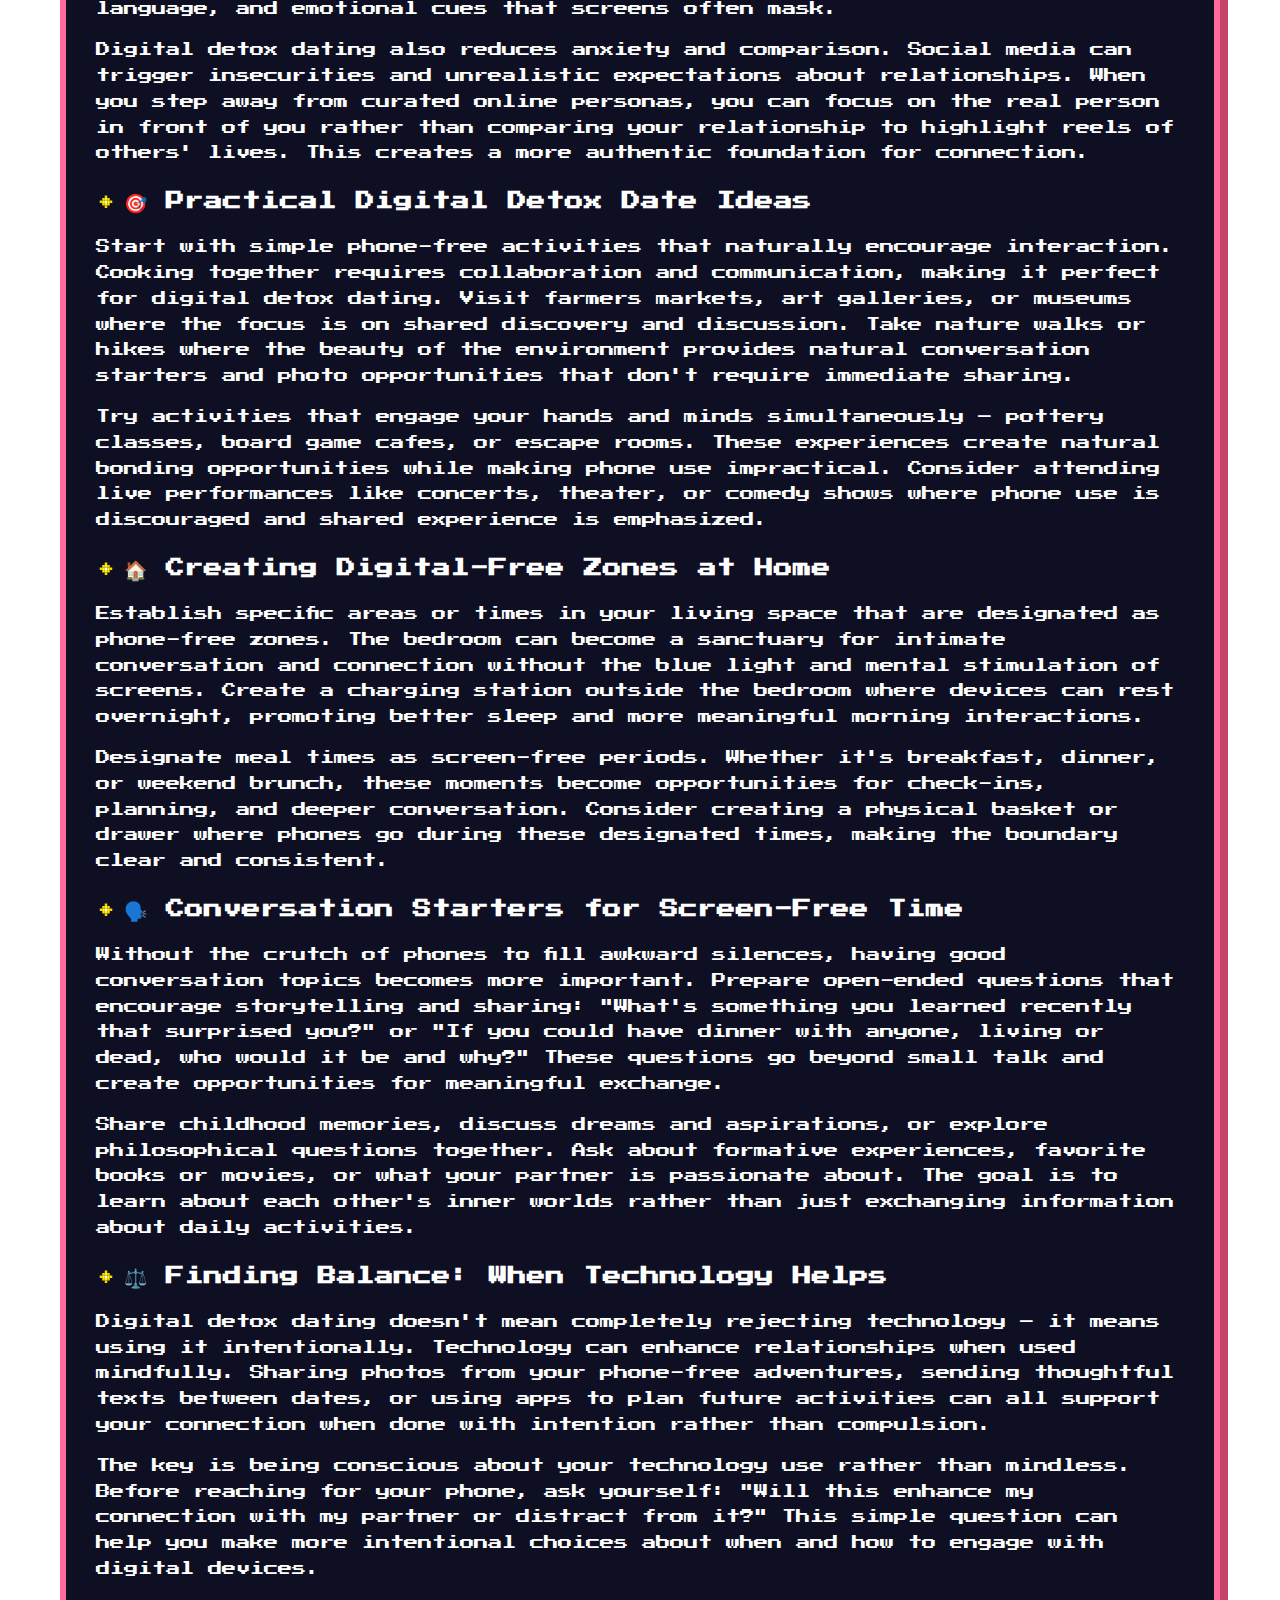
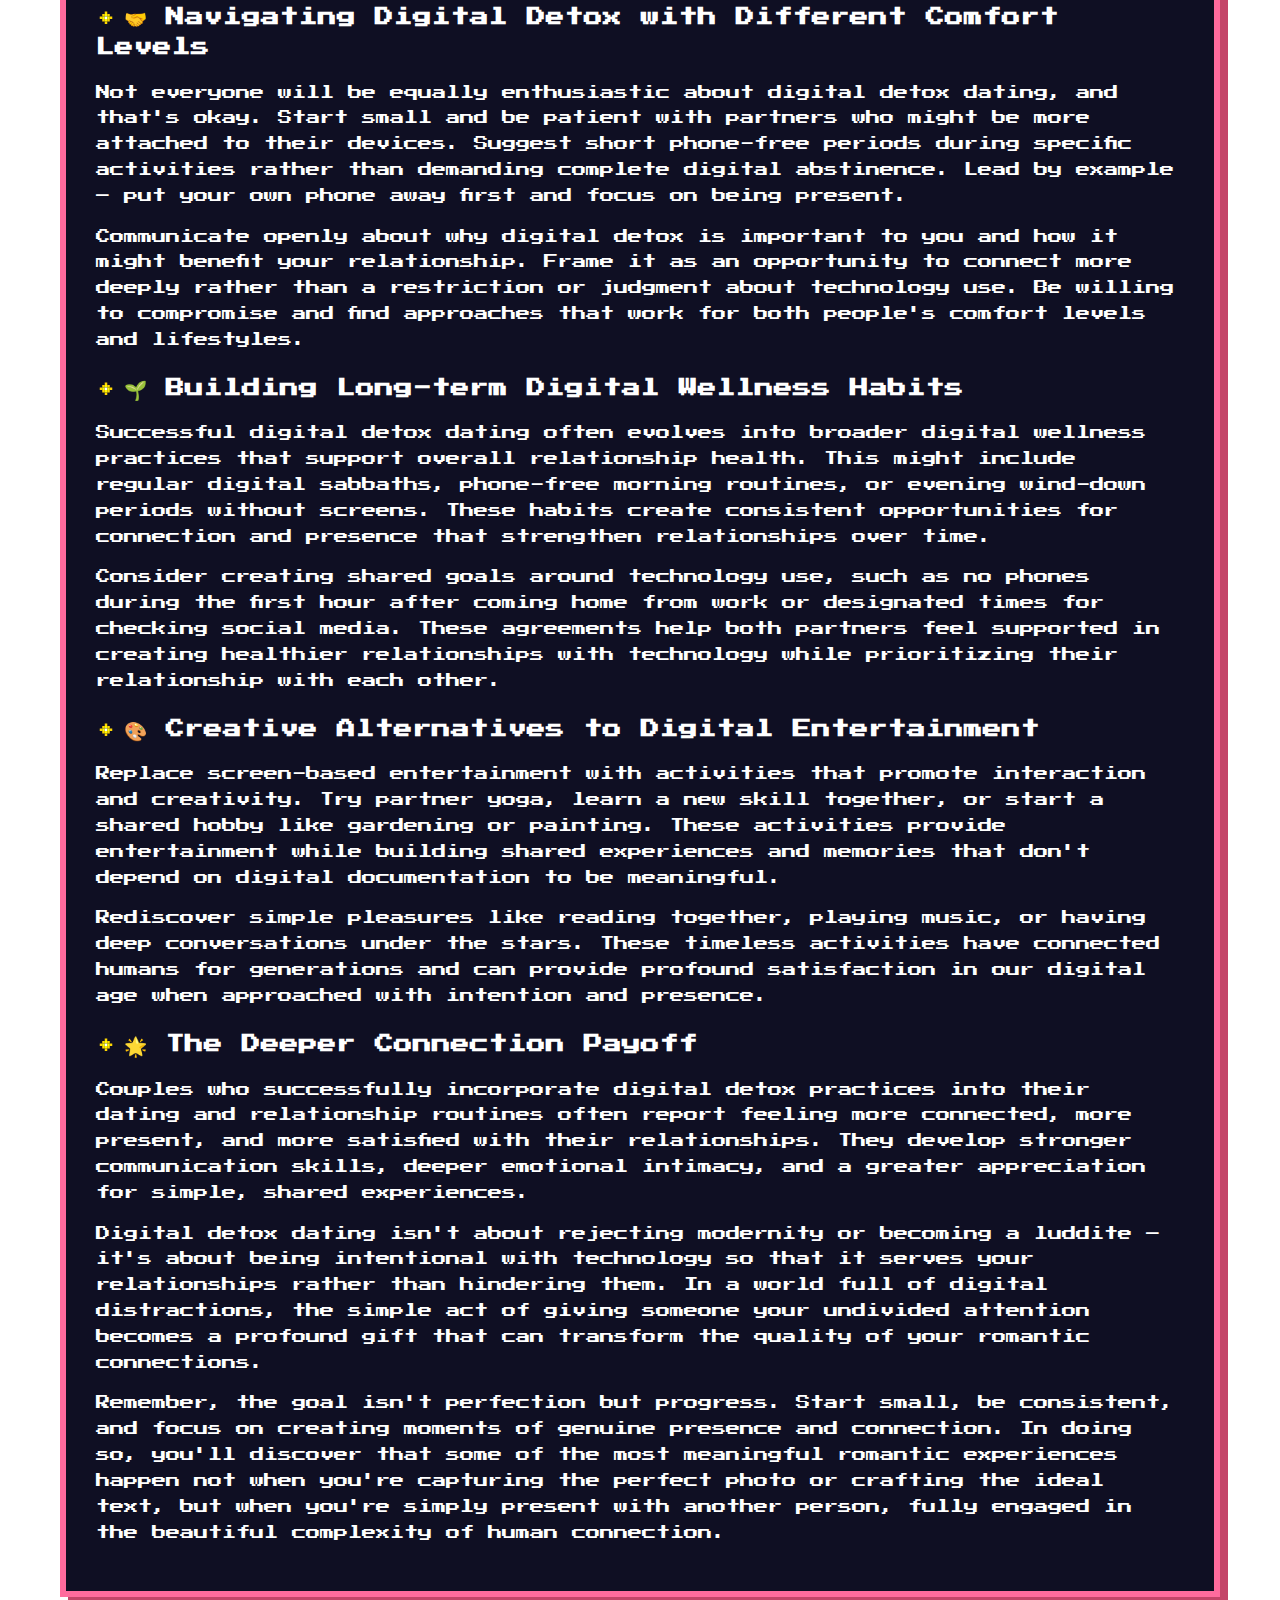
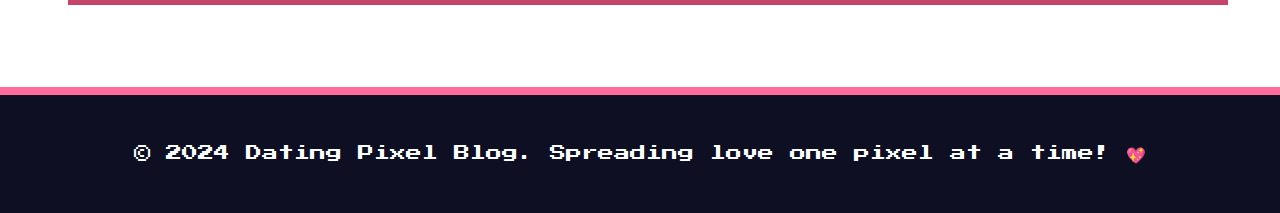
<file: digital-detox-dating.html>
<!DOCTYPE html>
<html lang="en">
<head>
    <meta charset="UTF-8">
    <meta name="viewport" content="width=device-width, initial-scale=1.0">
    <title>Digital Detox Dating: Reconnecting in a Hyperconnected World | Dating Blog</title>
    <meta name="description" content="Discover how to create meaningful connections through digital detox dating. Learn to balance technology use and build deeper relationships in our screen-dominated world.">
    <link rel="stylesheet" href="css/style.css">
    <link href="https://fonts.googleapis.com/css2?family=Press+Start+2P&display=swap" rel="stylesheet">
</head>
<body>
    <header>
        <h1>💖 PixelHeart Dating</h1>
        <nav>
            <ul>
                <li><a href="index.html">Home</a></li>
                <li class="dropdown">
                    <a href="#" class="active">Dating Tips ▼</a>
                    <div class="dropdown-menu">
                        <a href="first-date-ideas.html">First Date Ideas</a>
                        <a href="online-dating-profile.html">Online Dating</a>
                        <a href="building-dating-confidence.html">Dating Confidence</a>
                        <a href="digital-detox-dating.html">Digital Detox</a>
                    </div>
                </li>
                <li class="dropdown">
                    <a href="relationships.html">Relationships ▼</a>
                    <div class="dropdown-menu">
                        <a href="relationships.html">Relationship Guide</a>
                        <a href="red-flags-green-flags.html">Red & Green Flags</a>
                        <a href="long-distance-relationships.html">Long Distance</a>
                    </div>
                </li>
                <li><a href="about.html">About</a></li>
            </ul>
        </nav>
    </header>

    <main>
        <article>
            <h2>Digital Detox Dating: Reconnecting in a Hyperconnected World</h2>
            <p class="meta">Published on January 25, 2024 | 8 min read</p>
            
            <p>In our hyperconnected world, where smartphones buzz constantly and social media demands our attention, the art of genuine human connection has become increasingly challenging. Digital detox dating represents a conscious effort to step away from screens and create space for authentic, meaningful interactions. This approach to romance prioritizes presence, mindfulness, and real-world experiences over the digital distractions that often interfere with deep emotional connections.</p>

            <h3>📱 The Digital Dilemma in Modern Dating</h3>
            <p>Technology has revolutionized how we meet and communicate with potential partners, but it has also created new challenges for building meaningful relationships. Constant notifications, social media comparisons, and the addictive nature of our devices can create barriers to intimacy and presence. Many couples find themselves physically together but mentally elsewhere, scrolling through feeds or responding to messages instead of engaging with each other.</p>

            <p>The paradox of our digital age is that while we're more connected than ever, many people report feeling lonelier and more disconnected from others. Dating apps provide endless options but can also create a disposable mentality toward relationships. The instant gratification of digital communication can make the slower, more nuanced process of building real intimacy feel frustrating or unnecessary.</p>

            <h3>🌿 What Is Digital Detox Dating?</h3>
            <p>Digital detox dating involves intentionally creating phone-free, screen-free spaces and times for romantic connections. This doesn't mean completely abandoning technology – it means being mindful about when and how you use it in your dating life. The goal is to create opportunities for undivided attention, deeper conversation, and genuine presence with your partner or potential partner.</p>

            <p>This approach can range from simple practices like putting phones away during dinner to more extensive digital sabbaths where couples spend entire days without screens. The key is finding a balance that works for both people and supports the kind of connection you want to build together.</p>

            <h3>💡 Benefits of Unplugging for Love</h3>
            <p>When you remove digital distractions from dating, several powerful benefits emerge. First, you create space for deeper, more meaningful conversations. Without the temptation to check phones or the interruption of notifications, couples can engage in the kind of sustained dialogue that builds emotional intimacy. You're more likely to notice subtle facial expressions, body language, and emotional cues that screens often mask.</p>

            <p>Digital detox dating also reduces anxiety and comparison. Social media can trigger insecurities and unrealistic expectations about relationships. When you step away from curated online personas, you can focus on the real person in front of you rather than comparing your relationship to highlight reels of others' lives. This creates a more authentic foundation for connection.</p>

            <h3>🎯 Practical Digital Detox Date Ideas</h3>
            <p>Start with simple phone-free activities that naturally encourage interaction. Cooking together requires collaboration and communication, making it perfect for digital detox dating. Visit farmers markets, art galleries, or museums where the focus is on shared discovery and discussion. Take nature walks or hikes where the beauty of the environment provides natural conversation starters and photo opportunities that don't require immediate sharing.</p>

            <p>Try activities that engage your hands and minds simultaneously – pottery classes, board game cafes, or escape rooms. These experiences create natural bonding opportunities while making phone use impractical. Consider attending live performances like concerts, theater, or comedy shows where phone use is discouraged and shared experience is emphasized.</p>

            <h3>🏠 Creating Digital-Free Zones at Home</h3>
            <p>Establish specific areas or times in your living space that are designated as phone-free zones. The bedroom can become a sanctuary for intimate conversation and connection without the blue light and mental stimulation of screens. Create a charging station outside the bedroom where devices can rest overnight, promoting better sleep and more meaningful morning interactions.</p>

            <p>Designate meal times as screen-free periods. Whether it's breakfast, dinner, or weekend brunch, these moments become opportunities for check-ins, planning, and deeper conversation. Consider creating a physical basket or drawer where phones go during these designated times, making the boundary clear and consistent.</p>

            <h3>🗣️ Conversation Starters for Screen-Free Time</h3>
            <p>Without the crutch of phones to fill awkward silences, having good conversation topics becomes more important. Prepare open-ended questions that encourage storytelling and sharing: "What's something you learned recently that surprised you?" or "If you could have dinner with anyone, living or dead, who would it be and why?" These questions go beyond small talk and create opportunities for meaningful exchange.</p>

            <p>Share childhood memories, discuss dreams and aspirations, or explore philosophical questions together. Ask about formative experiences, favorite books or movies, or what your partner is passionate about. The goal is to learn about each other's inner worlds rather than just exchanging information about daily activities.</p>

            <h3>⚖️ Finding Balance: When Technology Helps</h3>
            <p>Digital detox dating doesn't mean completely rejecting technology – it means using it intentionally. Technology can enhance relationships when used mindfully. Sharing photos from your phone-free adventures, sending thoughtful texts between dates, or using apps to plan future activities can all support your connection when done with intention rather than compulsion.</p>

            <p>The key is being conscious about your technology use rather than mindless. Before reaching for your phone, ask yourself: "Will this enhance my connection with my partner or distract from it?" This simple question can help you make more intentional choices about when and how to engage with digital devices.</p>

            <h3>🤝 Navigating Digital Detox with Different Comfort Levels</h3>
            <p>Not everyone will be equally enthusiastic about digital detox dating, and that's okay. Start small and be patient with partners who might be more attached to their devices. Suggest short phone-free periods during specific activities rather than demanding complete digital abstinence. Lead by example – put your own phone away first and focus on being present.</p>

            <p>Communicate openly about why digital detox is important to you and how it might benefit your relationship. Frame it as an opportunity to connect more deeply rather than a restriction or judgment about technology use. Be willing to compromise and find approaches that work for both people's comfort levels and lifestyles.</p>

            <h3>🌱 Building Long-term Digital Wellness Habits</h3>
            <p>Successful digital detox dating often evolves into broader digital wellness practices that support overall relationship health. This might include regular digital sabbaths, phone-free morning routines, or evening wind-down periods without screens. These habits create consistent opportunities for connection and presence that strengthen relationships over time.</p>

            <p>Consider creating shared goals around technology use, such as no phones during the first hour after coming home from work or designated times for checking social media. These agreements help both partners feel supported in creating healthier relationships with technology while prioritizing their relationship with each other.</p>

            <h3>🎨 Creative Alternatives to Digital Entertainment</h3>
            <p>Replace screen-based entertainment with activities that promote interaction and creativity. Try partner yoga, learn a new skill together, or start a shared hobby like gardening or painting. These activities provide entertainment while building shared experiences and memories that don't depend on digital documentation to be meaningful.</p>

            <p>Rediscover simple pleasures like reading together, playing music, or having deep conversations under the stars. These timeless activities have connected humans for generations and can provide profound satisfaction in our digital age when approached with intention and presence.</p>

            <h3>🌟 The Deeper Connection Payoff</h3>
            <p>Couples who successfully incorporate digital detox practices into their dating and relationship routines often report feeling more connected, more present, and more satisfied with their relationships. They develop stronger communication skills, deeper emotional intimacy, and a greater appreciation for simple, shared experiences.</p>

            <p>Digital detox dating isn't about rejecting modernity or becoming a luddite – it's about being intentional with technology so that it serves your relationships rather than hindering them. In a world full of digital distractions, the simple act of giving someone your undivided attention becomes a profound gift that can transform the quality of your romantic connections.</p>

            <p>Remember, the goal isn't perfection but progress. Start small, be consistent, and focus on creating moments of genuine presence and connection. In doing so, you'll discover that some of the most meaningful romantic experiences happen not when you're capturing the perfect photo or crafting the ideal text, but when you're simply present with another person, fully engaged in the beautiful complexity of human connection.</p>
        </article>
    </main>

    <footer>
        <p>&copy; 2024 Dating Pixel Blog. Spreading love one pixel at a time! 💖</p>
    </footer>
</body>
</html>
</file>
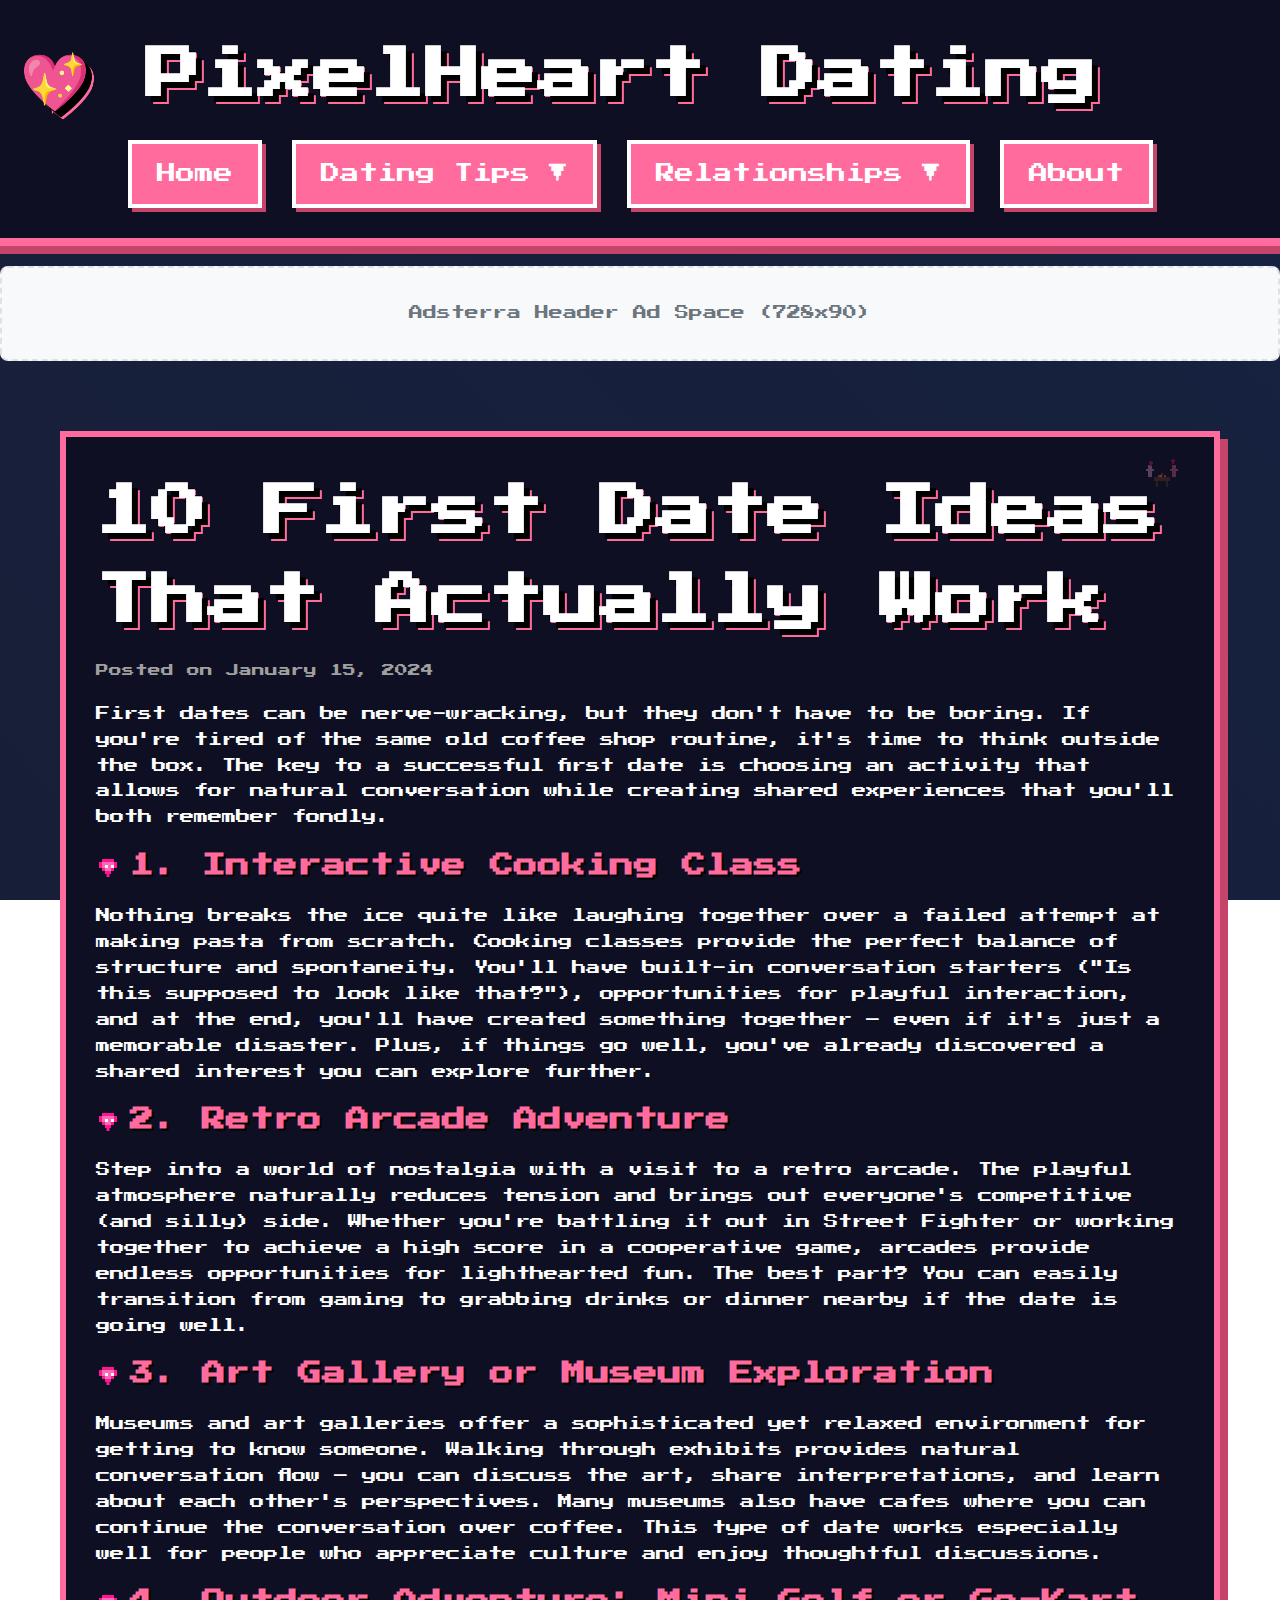
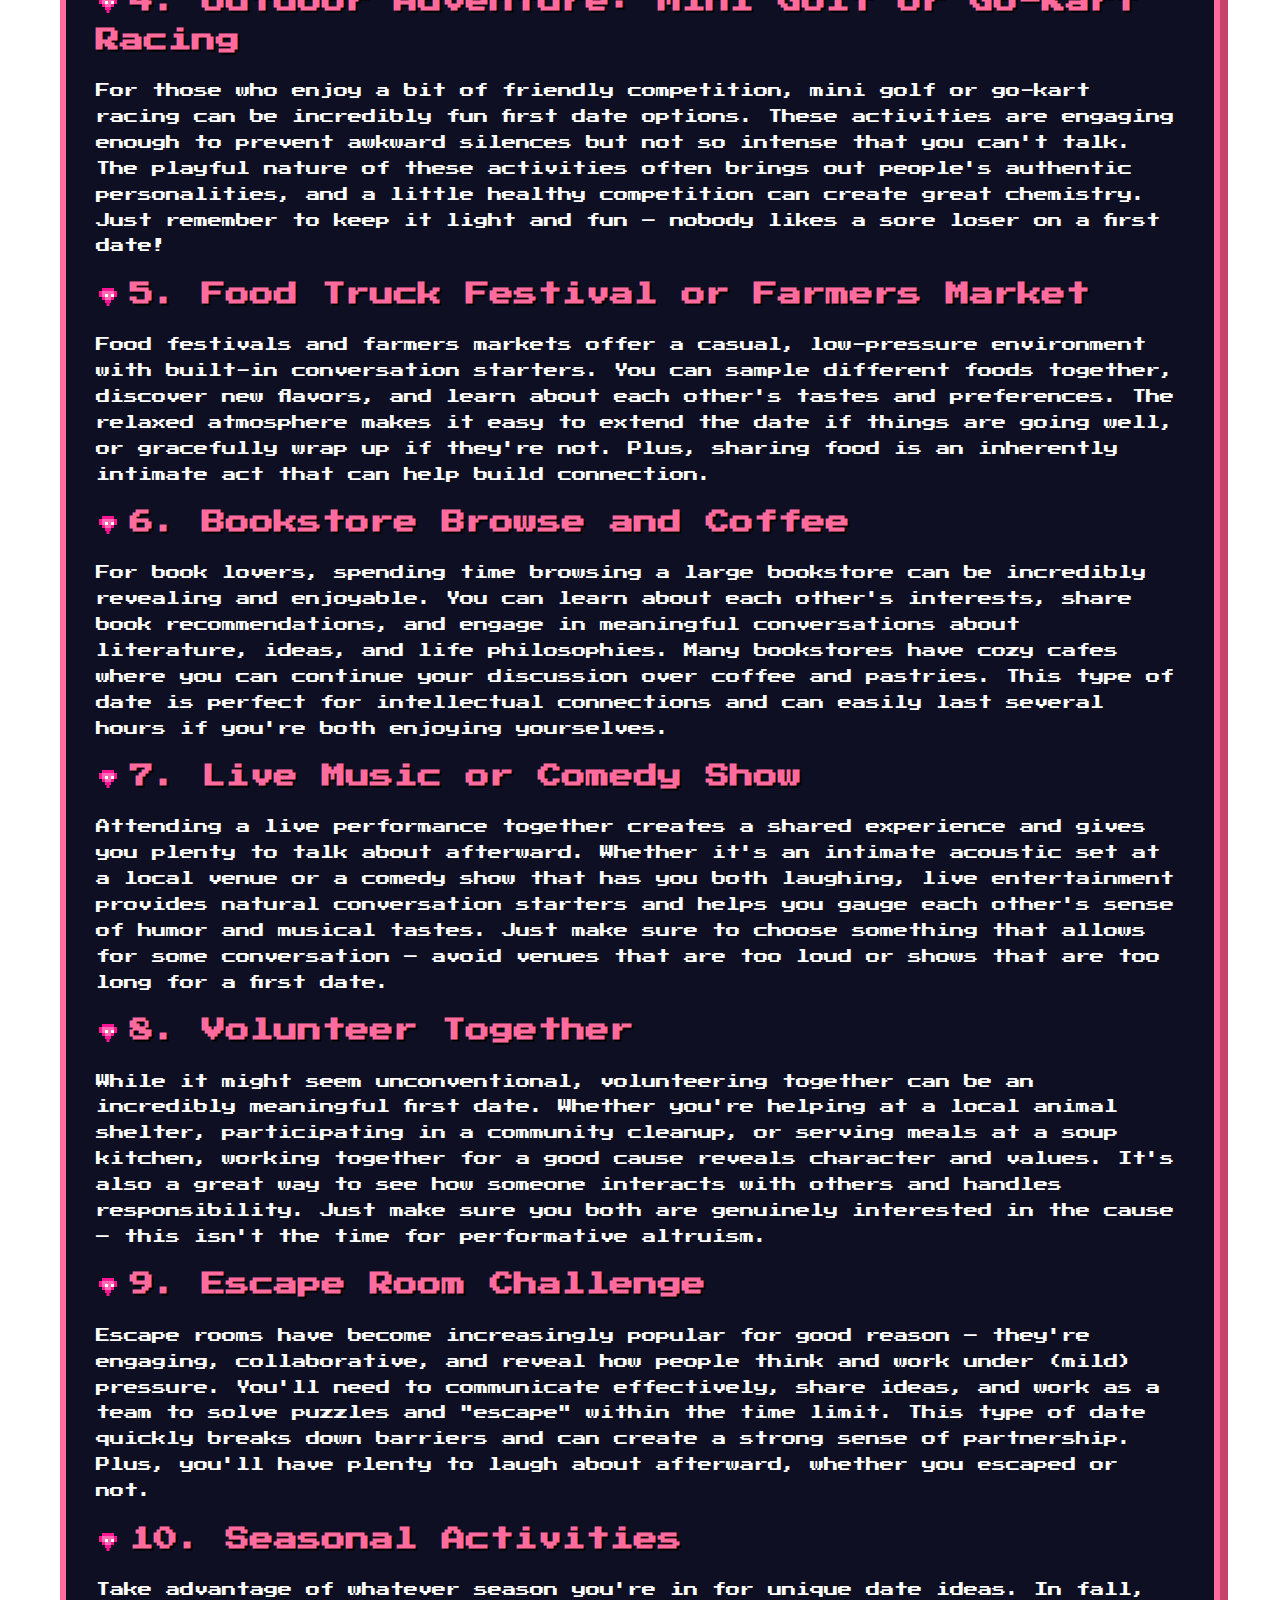
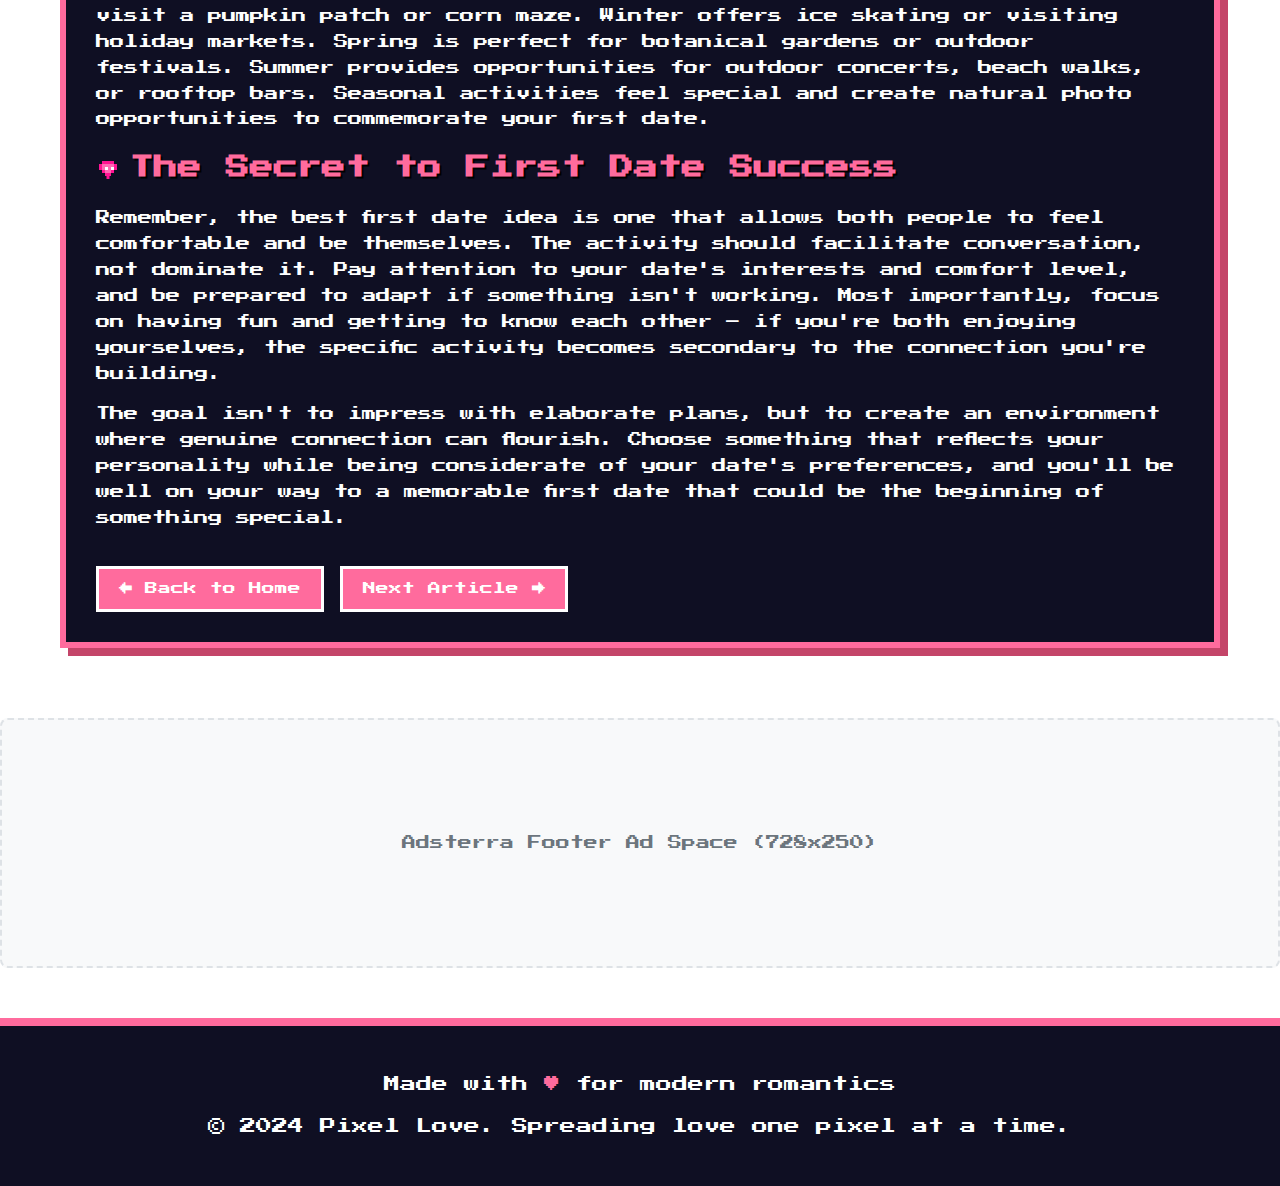
<file: first-date-ideas.html>
<!DOCTYPE html>
<html lang="en">
<head>
    <meta charset="UTF-8">
    <meta name="viewport" content="width=device-width, initial-scale=1.0">
    <title>10 First Date Ideas That Actually Work - Pixel Love</title>
    <meta name="description" content="Discover unique and memorable first date ideas that will help you make a lasting impression and break the ice naturally.">
    <link rel="stylesheet" href="css/style.css">
    <link rel="icon" href="data:image/svg+xml,<svg xmlns='http://www.w3.org/2000/svg' viewBox='0 0 100 100'><text y='.9em' font-size='90'>💖</text></svg>">
</head>
<body>
    <header>
        <h1>💖 PixelHeart Dating</h1>
        <nav>
            <ul>
                <li><a href="index.html">Home</a></li>
                <li class="dropdown">
                    <a href="#" class="active">Dating Tips ▼</a>
                    <div class="dropdown-menu">
                        <a href="first-date-ideas.html">First Date Ideas</a>
                        <a href="online-dating-profile.html">Online Dating</a>
                        <a href="building-dating-confidence.html">Dating Confidence</a>
                        <a href="digital-detox-dating.html">Digital Detox</a>
                    </div>
                </li>
                <li class="dropdown">
                    <a href="relationships.html">Relationships ▼</a>
                    <div class="dropdown-menu">
                        <a href="relationships.html">Relationship Guide</a>
                        <a href="red-flags-green-flags.html">Red & Green Flags</a>
                        <a href="long-distance-relationships.html">Long Distance</a>
                    </div>
                </li>
                <li><a href="about.html">About</a></li>
            </ul>
        </nav>
    </header>
    
    <!-- Header Advertisement Space -->
    <div class="ad-space header-ad">
        <p>Adsterra Header Ad Space (728x90)</p>
    </div>
    
    <!-- Sidebar Advertisement Space -->
    <div class="ad-space sidebar-ad">
        <p>Popcash Sidebar Ad Space (300x600)</p>
    </div>
    
    <main>
        <article class="full-article">
            <h1>10 First Date Ideas That Actually Work</h1>
            <p class="date">Posted on <time datetime="2024-01-15">January 15, 2024</time></p>
            
            <p>First dates can be nerve-wracking, but they don't have to be boring. If you're tired of the same old coffee shop routine, it's time to think outside the box. The key to a successful first date is choosing an activity that allows for natural conversation while creating shared experiences that you'll both remember fondly.</p>
            
            <h2>1. Interactive Cooking Class</h2>
            <p>Nothing breaks the ice quite like laughing together over a failed attempt at making pasta from scratch. Cooking classes provide the perfect balance of structure and spontaneity. You'll have built-in conversation starters ("Is this supposed to look like that?"), opportunities for playful interaction, and at the end, you'll have created something together – even if it's just a memorable disaster. Plus, if things go well, you've already discovered a shared interest you can explore further.</p>
            
            <h2>2. Retro Arcade Adventure</h2>
            <p>Step into a world of nostalgia with a visit to a retro arcade. The playful atmosphere naturally reduces tension and brings out everyone's competitive (and silly) side. Whether you're battling it out in Street Fighter or working together to achieve a high score in a cooperative game, arcades provide endless opportunities for lighthearted fun. The best part? You can easily transition from gaming to grabbing drinks or dinner nearby if the date is going well.</p>
            
            <h2>3. Art Gallery or Museum Exploration</h2>
            <p>Museums and art galleries offer a sophisticated yet relaxed environment for getting to know someone. Walking through exhibits provides natural conversation flow – you can discuss the art, share interpretations, and learn about each other's perspectives. Many museums also have cafes where you can continue the conversation over coffee. This type of date works especially well for people who appreciate culture and enjoy thoughtful discussions.</p>
            
            <h2>4. Outdoor Adventure: Mini Golf or Go-Kart Racing</h2>
            <p>For those who enjoy a bit of friendly competition, mini golf or go-kart racing can be incredibly fun first date options. These activities are engaging enough to prevent awkward silences but not so intense that you can't talk. The playful nature of these activities often brings out people's authentic personalities, and a little healthy competition can create great chemistry. Just remember to keep it light and fun – nobody likes a sore loser on a first date!</p>
            
            <h2>5. Food Truck Festival or Farmers Market</h2>
            <p>Food festivals and farmers markets offer a casual, low-pressure environment with built-in conversation starters. You can sample different foods together, discover new flavors, and learn about each other's tastes and preferences. The relaxed atmosphere makes it easy to extend the date if things are going well, or gracefully wrap up if they're not. Plus, sharing food is an inherently intimate act that can help build connection.</p>
            
            <h2>6. Bookstore Browse and Coffee</h2>
            <p>For book lovers, spending time browsing a large bookstore can be incredibly revealing and enjoyable. You can learn about each other's interests, share book recommendations, and engage in meaningful conversations about literature, ideas, and life philosophies. Many bookstores have cozy cafes where you can continue your discussion over coffee and pastries. This type of date is perfect for intellectual connections and can easily last several hours if you're both enjoying yourselves.</p>
            
            <h2>7. Live Music or Comedy Show</h2>
            <p>Attending a live performance together creates a shared experience and gives you plenty to talk about afterward. Whether it's an intimate acoustic set at a local venue or a comedy show that has you both laughing, live entertainment provides natural conversation starters and helps you gauge each other's sense of humor and musical tastes. Just make sure to choose something that allows for some conversation – avoid venues that are too loud or shows that are too long for a first date.</p>
            
            <h2>8. Volunteer Together</h2>
            <p>While it might seem unconventional, volunteering together can be an incredibly meaningful first date. Whether you're helping at a local animal shelter, participating in a community cleanup, or serving meals at a soup kitchen, working together for a good cause reveals character and values. It's also a great way to see how someone interacts with others and handles responsibility. Just make sure you both are genuinely interested in the cause – this isn't the time for performative altruism.</p>
            
            <h2>9. Escape Room Challenge</h2>
            <p>Escape rooms have become increasingly popular for good reason – they're engaging, collaborative, and reveal how people think and work under (mild) pressure. You'll need to communicate effectively, share ideas, and work as a team to solve puzzles and "escape" within the time limit. This type of date quickly breaks down barriers and can create a strong sense of partnership. Plus, you'll have plenty to laugh about afterward, whether you escaped or not.</p>
            
            <h2>10. Seasonal Activities</h2>
            <p>Take advantage of whatever season you're in for unique date ideas. In fall, visit a pumpkin patch or corn maze. Winter offers ice skating or visiting holiday markets. Spring is perfect for botanical gardens or outdoor festivals. Summer provides opportunities for outdoor concerts, beach walks, or rooftop bars. Seasonal activities feel special and create natural photo opportunities to commemorate your first date.</p>
            
            <h2>The Secret to First Date Success</h2>
            <p>Remember, the best first date idea is one that allows both people to feel comfortable and be themselves. The activity should facilitate conversation, not dominate it. Pay attention to your date's interests and comfort level, and be prepared to adapt if something isn't working. Most importantly, focus on having fun and getting to know each other – if you're both enjoying yourselves, the specific activity becomes secondary to the connection you're building.</p>
            
            <p>The goal isn't to impress with elaborate plans, but to create an environment where genuine connection can flourish. Choose something that reflects your personality while being considerate of your date's preferences, and you'll be well on your way to a memorable first date that could be the beginning of something special.</p>
            
            <div class="article-navigation">
                <a href="index.html" class="read-more">← Back to Home</a>
                <a href="online-dating-profile.html" class="read-more">Next Article →</a>
            </div>
        </article>
    </main>
    
    <!-- Footer Advertisement Space -->
    <div class="ad-space footer-ad">
        <p>Adsterra Footer Ad Space (728x250)</p>
    </div>
    
    <footer>
        <p>Made with <span class="heart">♥</span> for modern romantics</p>
        <p>&copy; 2024 Pixel Love. Spreading love one pixel at a time.</p>
    </footer>
</body>
</html>
</file>
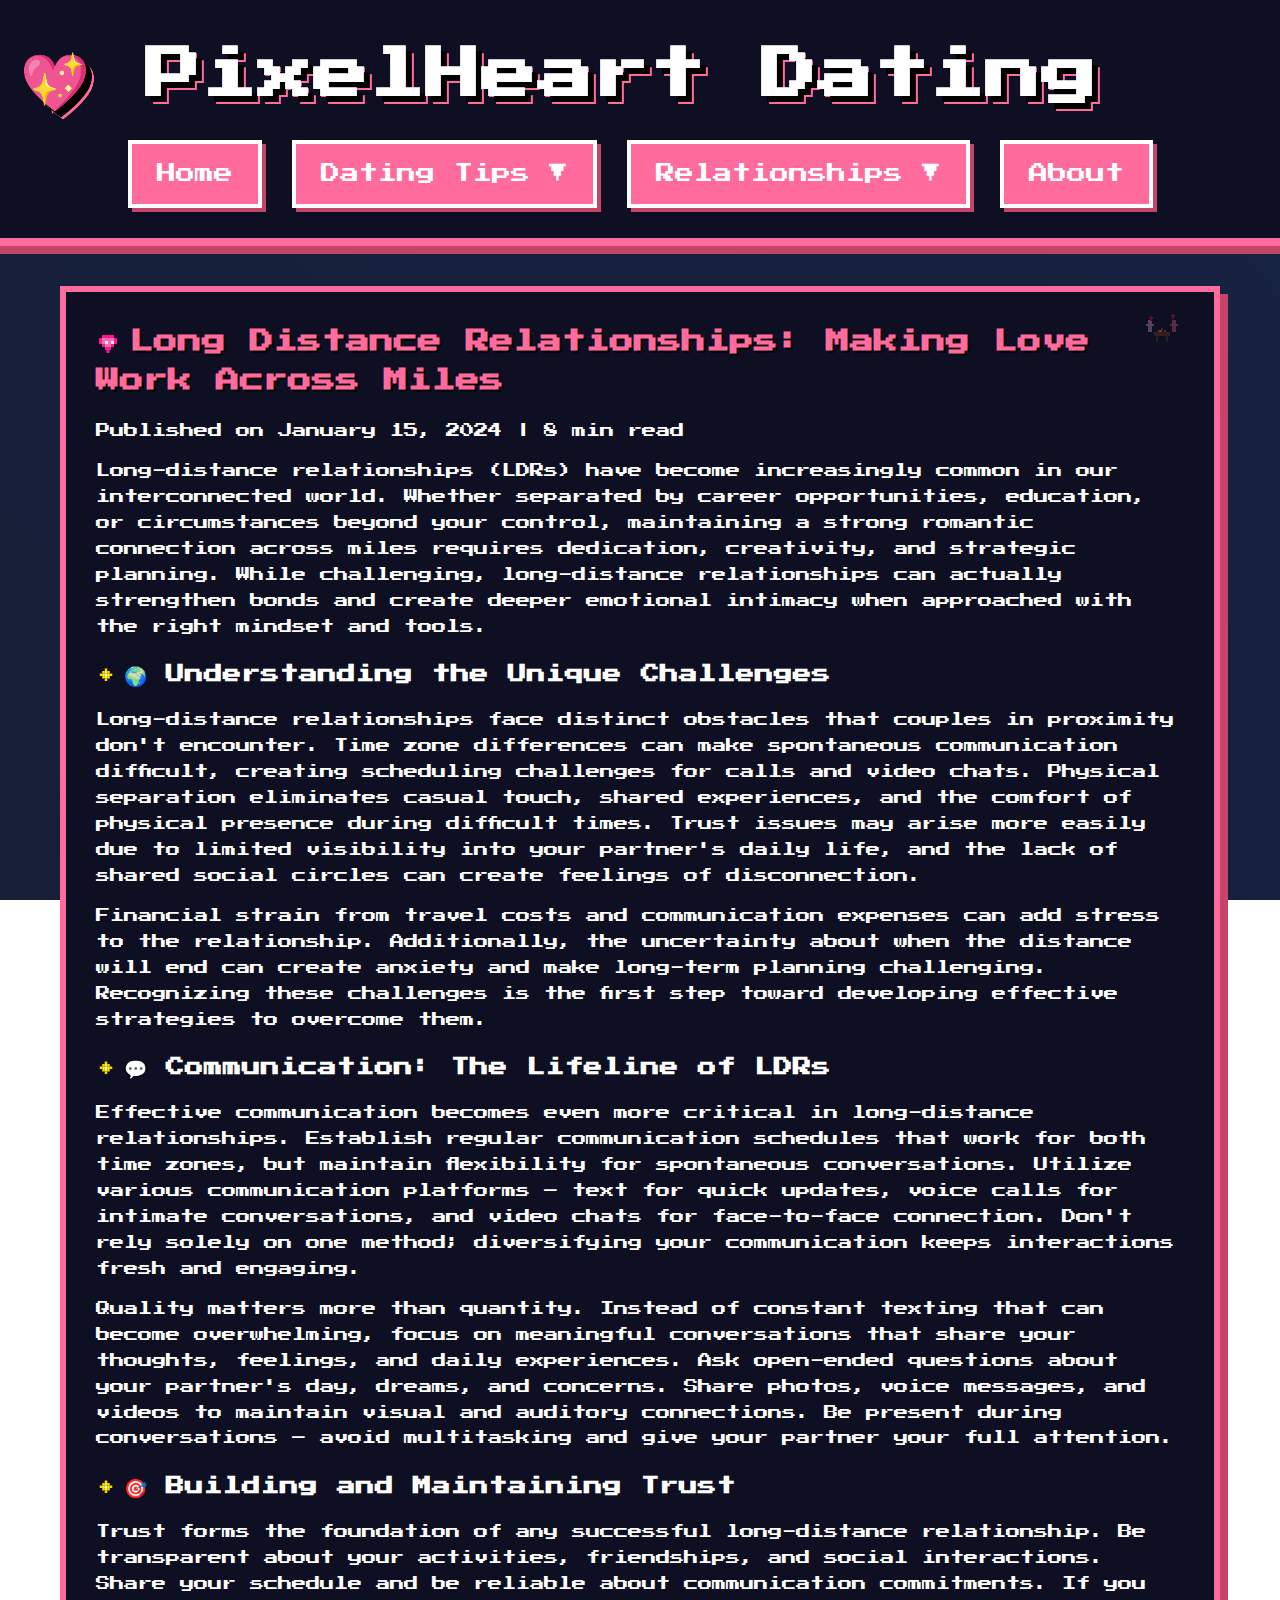
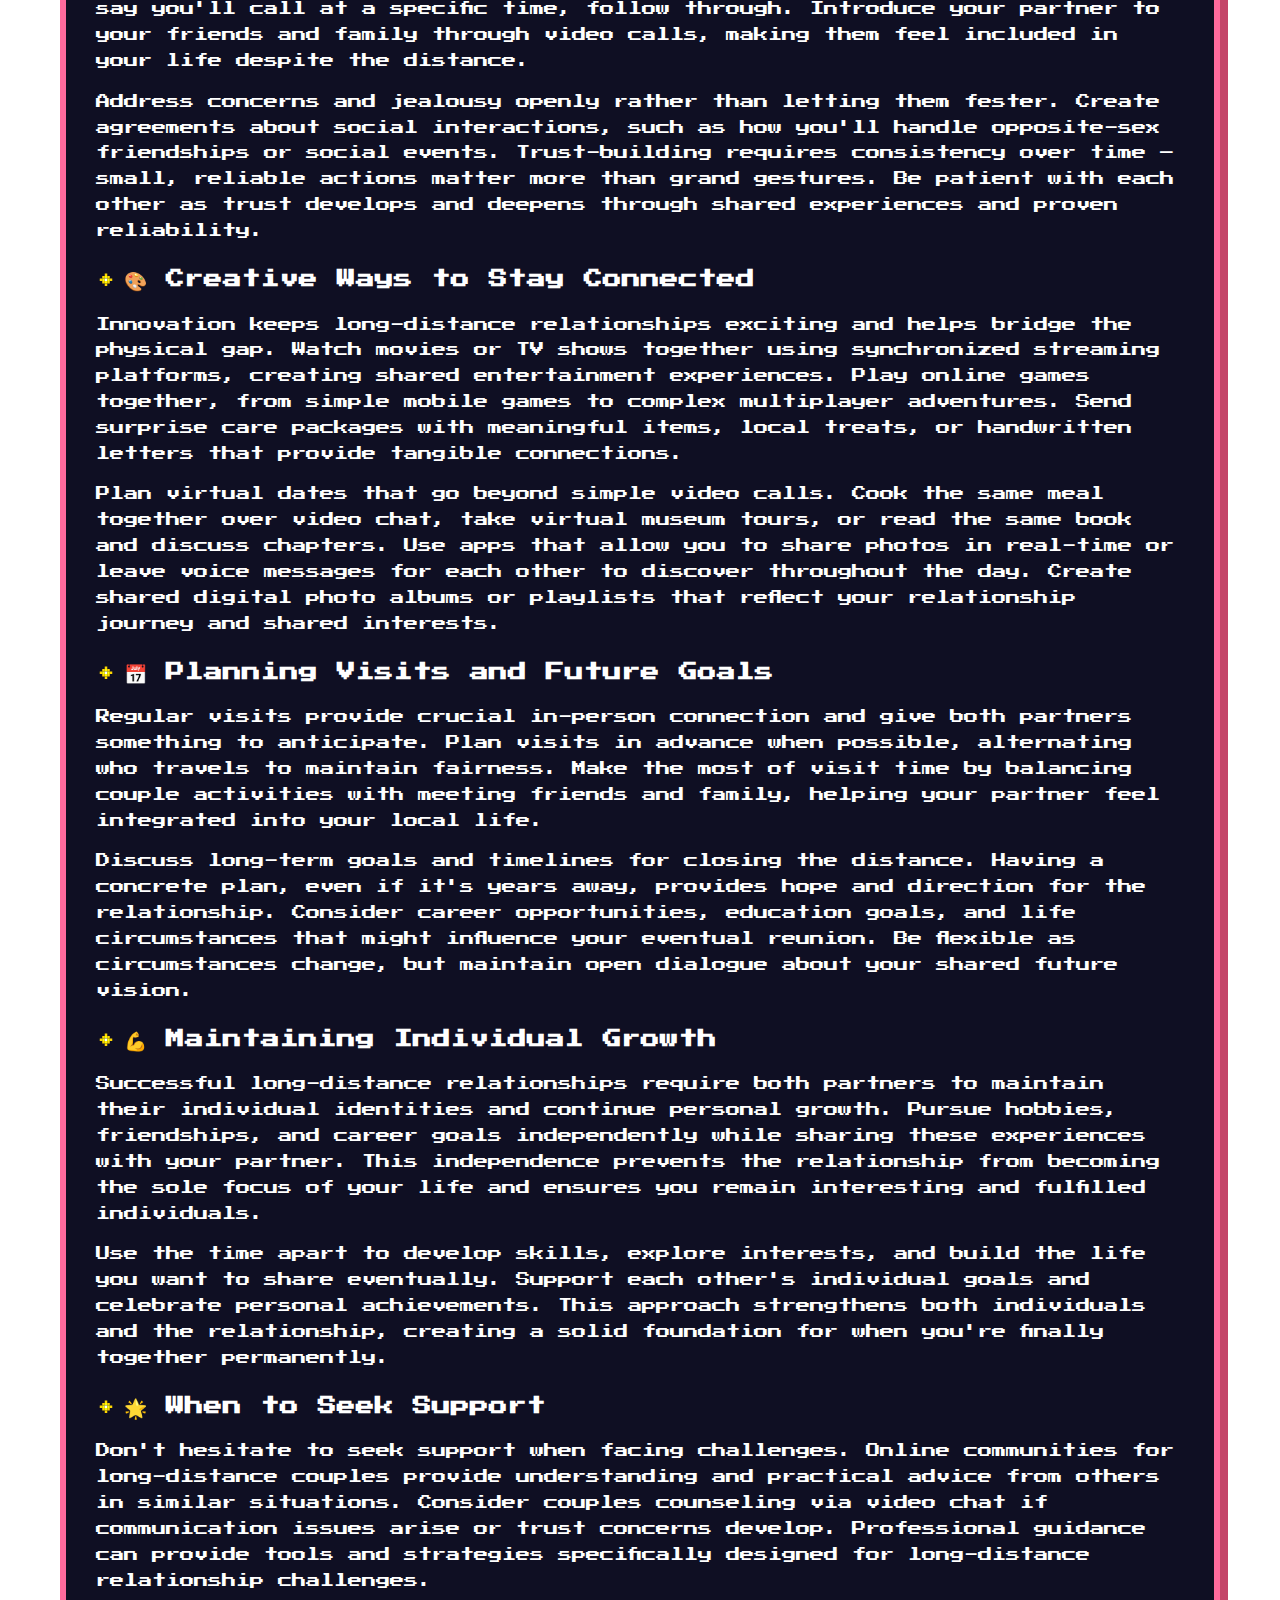
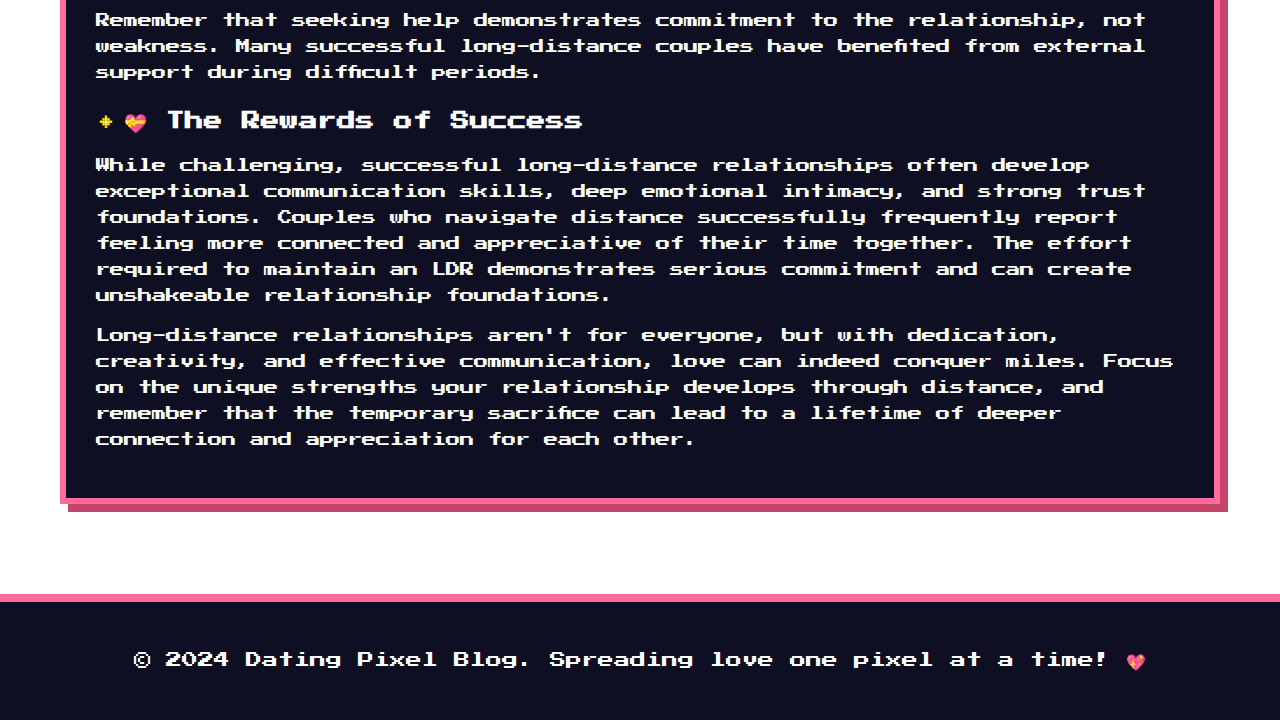
<file: long-distance-relationships.html>
<!DOCTYPE html>
<html lang="en">
<head>
    <meta charset="UTF-8">
    <meta name="viewport" content="width=device-width, initial-scale=1.0">
    <title>Long Distance Relationships: Making Love Work Across Miles | Dating Blog</title>
    <meta name="description" content="Expert advice on maintaining strong long-distance relationships. Learn communication strategies, trust-building techniques, and ways to keep the spark alive across miles.">
    <link rel="stylesheet" href="css/style.css">
    <link href="https://fonts.googleapis.com/css2?family=Press+Start+2P&display=swap" rel="stylesheet">
</head>
<body>
    <header>
        <h1>💖 PixelHeart Dating</h1>
        <nav>
            <ul>
                <li><a href="index.html">Home</a></li>
                <li class="dropdown">
                    <a href="#">Dating Tips ▼</a>
                    <div class="dropdown-menu">
                        <a href="first-date-ideas.html">First Date Ideas</a>
                        <a href="online-dating-profile.html">Online Dating</a>
                        <a href="building-dating-confidence.html">Dating Confidence</a>
                        <a href="digital-detox-dating.html">Digital Detox</a>
                    </div>
                </li>
                <li class="dropdown">
                    <a href="relationships.html" class="active">Relationships ▼</a>
                    <div class="dropdown-menu">
                        <a href="relationships.html">Relationship Guide</a>
                        <a href="red-flags-green-flags.html">Red & Green Flags</a>
                        <a href="long-distance-relationships.html">Long Distance</a>
                    </div>
                </li>
                <li><a href="about.html">About</a></li>
            </ul>
        </nav>
    </header>

    <main>
        <article>
            <h2>Long Distance Relationships: Making Love Work Across Miles</h2>
            <p class="meta">Published on January 15, 2024 | 8 min read</p>
            
            <p>Long-distance relationships (LDRs) have become increasingly common in our interconnected world. Whether separated by career opportunities, education, or circumstances beyond your control, maintaining a strong romantic connection across miles requires dedication, creativity, and strategic planning. While challenging, long-distance relationships can actually strengthen bonds and create deeper emotional intimacy when approached with the right mindset and tools.</p>

            <h3>🌍 Understanding the Unique Challenges</h3>
            <p>Long-distance relationships face distinct obstacles that couples in proximity don't encounter. Time zone differences can make spontaneous communication difficult, creating scheduling challenges for calls and video chats. Physical separation eliminates casual touch, shared experiences, and the comfort of physical presence during difficult times. Trust issues may arise more easily due to limited visibility into your partner's daily life, and the lack of shared social circles can create feelings of disconnection.</p>

            <p>Financial strain from travel costs and communication expenses can add stress to the relationship. Additionally, the uncertainty about when the distance will end can create anxiety and make long-term planning challenging. Recognizing these challenges is the first step toward developing effective strategies to overcome them.</p>

            <h3>💬 Communication: The Lifeline of LDRs</h3>
            <p>Effective communication becomes even more critical in long-distance relationships. Establish regular communication schedules that work for both time zones, but maintain flexibility for spontaneous conversations. Utilize various communication platforms – text for quick updates, voice calls for intimate conversations, and video chats for face-to-face connection. Don't rely solely on one method; diversifying your communication keeps interactions fresh and engaging.</p>

            <p>Quality matters more than quantity. Instead of constant texting that can become overwhelming, focus on meaningful conversations that share your thoughts, feelings, and daily experiences. Ask open-ended questions about your partner's day, dreams, and concerns. Share photos, voice messages, and videos to maintain visual and auditory connections. Be present during conversations – avoid multitasking and give your partner your full attention.</p>

            <h3>🎯 Building and Maintaining Trust</h3>
            <p>Trust forms the foundation of any successful long-distance relationship. Be transparent about your activities, friendships, and social interactions. Share your schedule and be reliable about communication commitments. If you say you'll call at a specific time, follow through. Introduce your partner to your friends and family through video calls, making them feel included in your life despite the distance.</p>

            <p>Address concerns and jealousy openly rather than letting them fester. Create agreements about social interactions, such as how you'll handle opposite-sex friendships or social events. Trust-building requires consistency over time – small, reliable actions matter more than grand gestures. Be patient with each other as trust develops and deepens through shared experiences and proven reliability.</p>

            <h3>🎨 Creative Ways to Stay Connected</h3>
            <p>Innovation keeps long-distance relationships exciting and helps bridge the physical gap. Watch movies or TV shows together using synchronized streaming platforms, creating shared entertainment experiences. Play online games together, from simple mobile games to complex multiplayer adventures. Send surprise care packages with meaningful items, local treats, or handwritten letters that provide tangible connections.</p>

            <p>Plan virtual dates that go beyond simple video calls. Cook the same meal together over video chat, take virtual museum tours, or read the same book and discuss chapters. Use apps that allow you to share photos in real-time or leave voice messages for each other to discover throughout the day. Create shared digital photo albums or playlists that reflect your relationship journey and shared interests.</p>

            <h3>📅 Planning Visits and Future Goals</h3>
            <p>Regular visits provide crucial in-person connection and give both partners something to anticipate. Plan visits in advance when possible, alternating who travels to maintain fairness. Make the most of visit time by balancing couple activities with meeting friends and family, helping your partner feel integrated into your local life.</p>

            <p>Discuss long-term goals and timelines for closing the distance. Having a concrete plan, even if it's years away, provides hope and direction for the relationship. Consider career opportunities, education goals, and life circumstances that might influence your eventual reunion. Be flexible as circumstances change, but maintain open dialogue about your shared future vision.</p>

            <h3>💪 Maintaining Individual Growth</h3>
            <p>Successful long-distance relationships require both partners to maintain their individual identities and continue personal growth. Pursue hobbies, friendships, and career goals independently while sharing these experiences with your partner. This independence prevents the relationship from becoming the sole focus of your life and ensures you remain interesting and fulfilled individuals.</p>

            <p>Use the time apart to develop skills, explore interests, and build the life you want to share eventually. Support each other's individual goals and celebrate personal achievements. This approach strengthens both individuals and the relationship, creating a solid foundation for when you're finally together permanently.</p>

            <h3>🌟 When to Seek Support</h3>
            <p>Don't hesitate to seek support when facing challenges. Online communities for long-distance couples provide understanding and practical advice from others in similar situations. Consider couples counseling via video chat if communication issues arise or trust concerns develop. Professional guidance can provide tools and strategies specifically designed for long-distance relationship challenges.</p>

            <p>Remember that seeking help demonstrates commitment to the relationship, not weakness. Many successful long-distance couples have benefited from external support during difficult periods.</p>

            <h3>💝 The Rewards of Success</h3>
            <p>While challenging, successful long-distance relationships often develop exceptional communication skills, deep emotional intimacy, and strong trust foundations. Couples who navigate distance successfully frequently report feeling more connected and appreciative of their time together. The effort required to maintain an LDR demonstrates serious commitment and can create unshakeable relationship foundations.</p>

            <p>Long-distance relationships aren't for everyone, but with dedication, creativity, and effective communication, love can indeed conquer miles. Focus on the unique strengths your relationship develops through distance, and remember that the temporary sacrifice can lead to a lifetime of deeper connection and appreciation for each other.</p>
        </article>
    </main>

    <footer>
        <p>&copy; 2024 Dating Pixel Blog. Spreading love one pixel at a time! 💖</p>
    </footer>
</body>
</html>
</file>
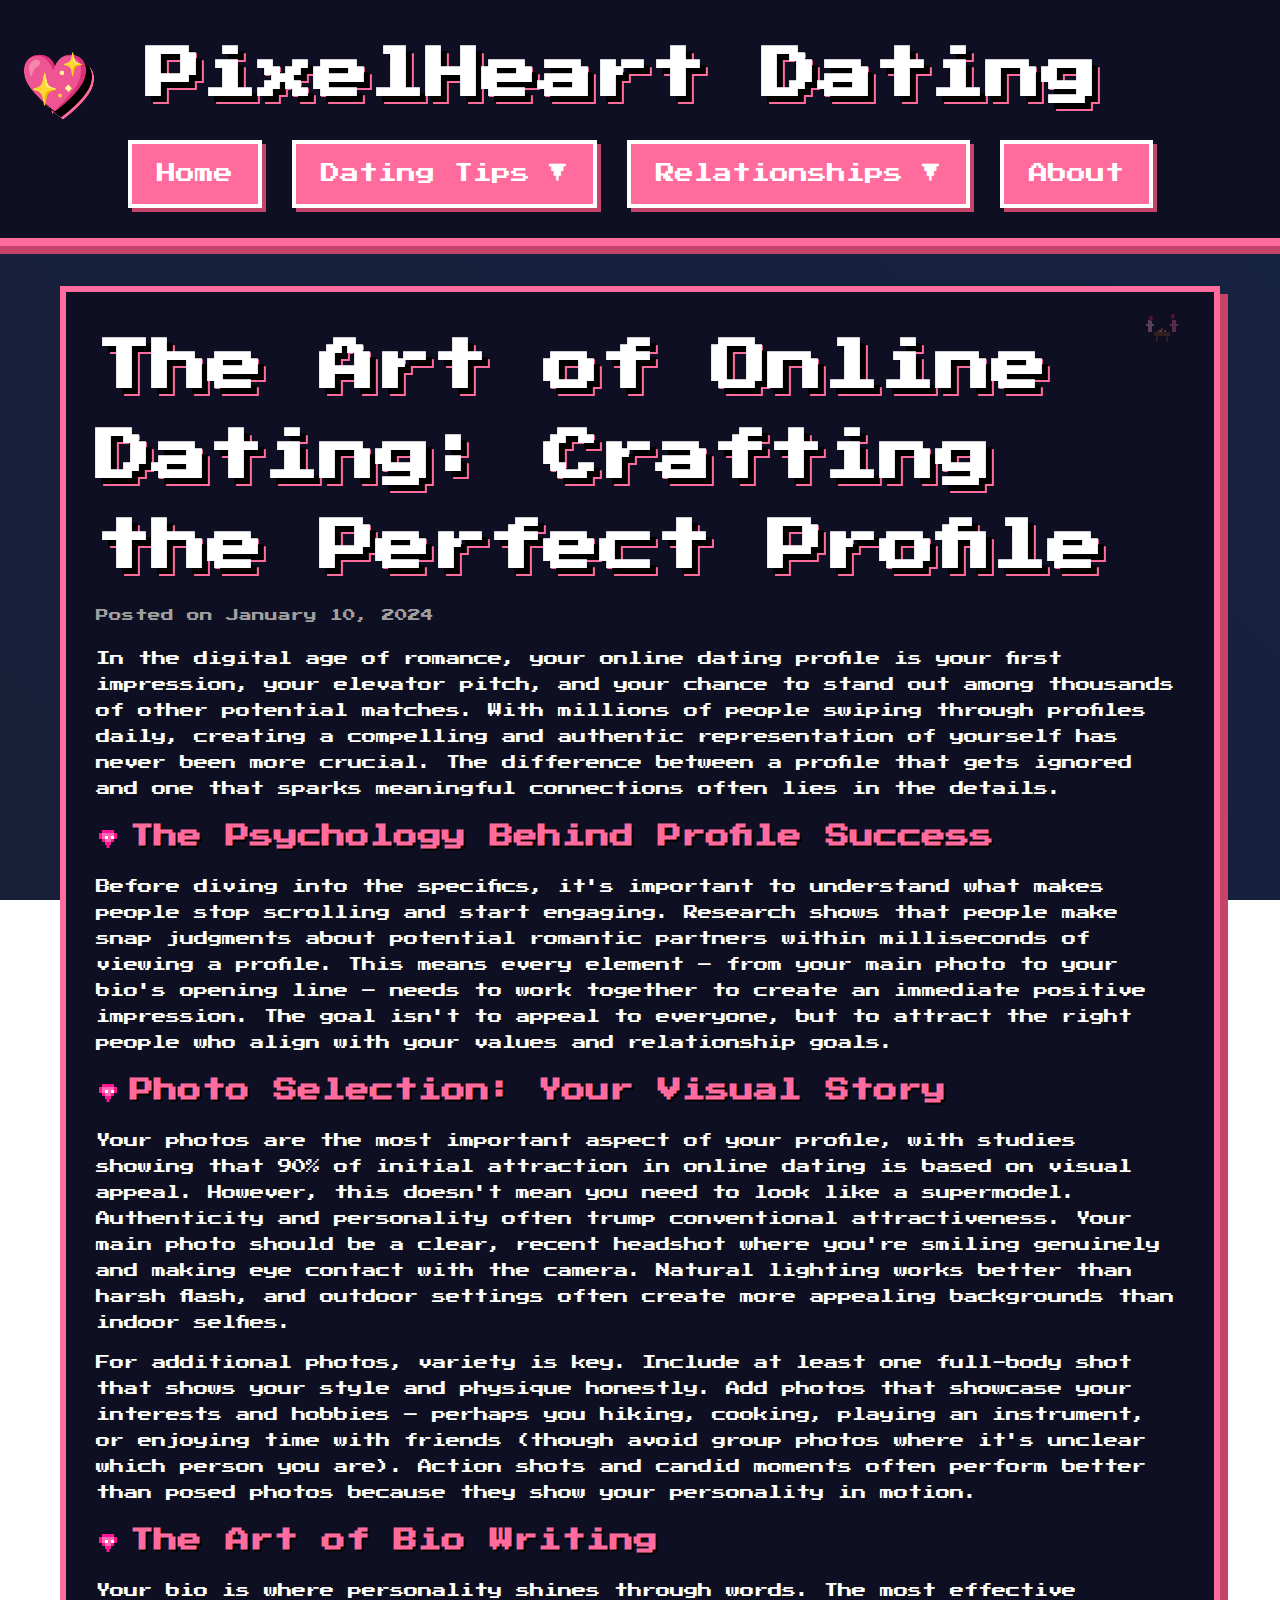
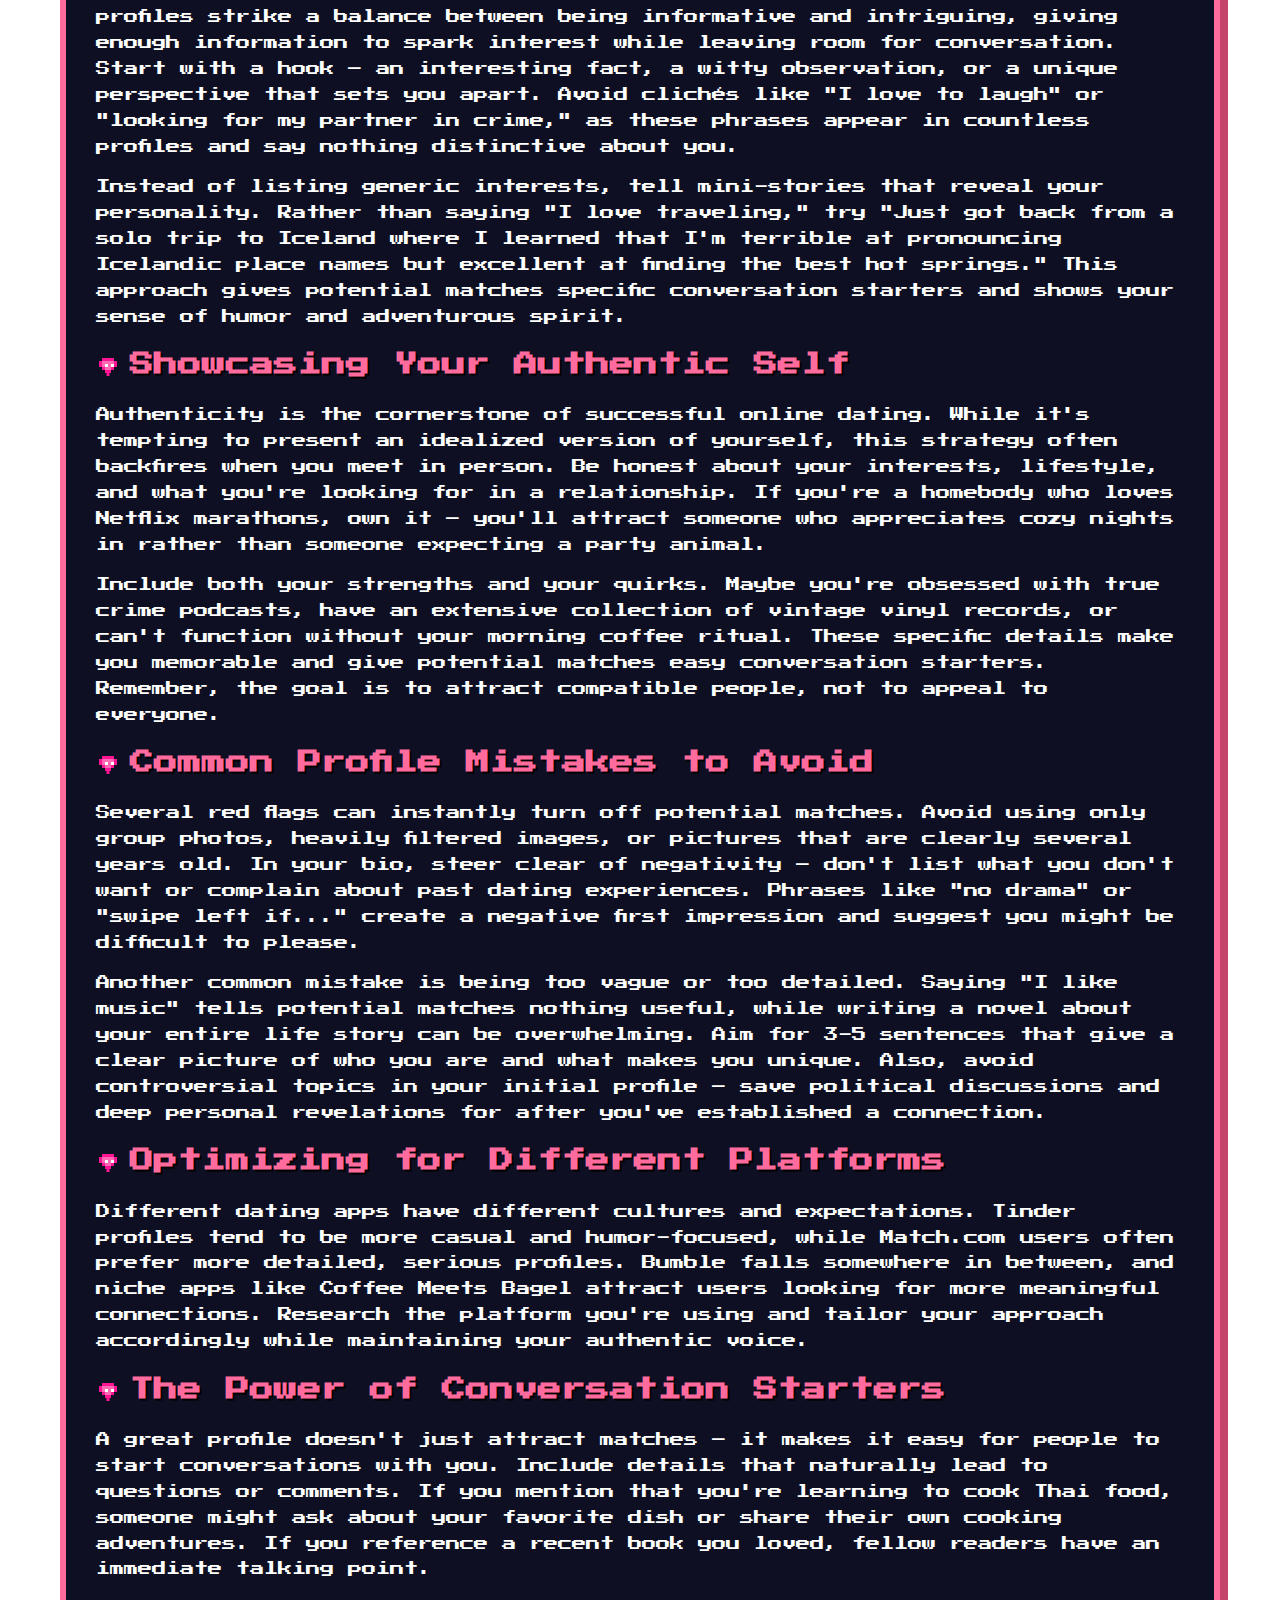
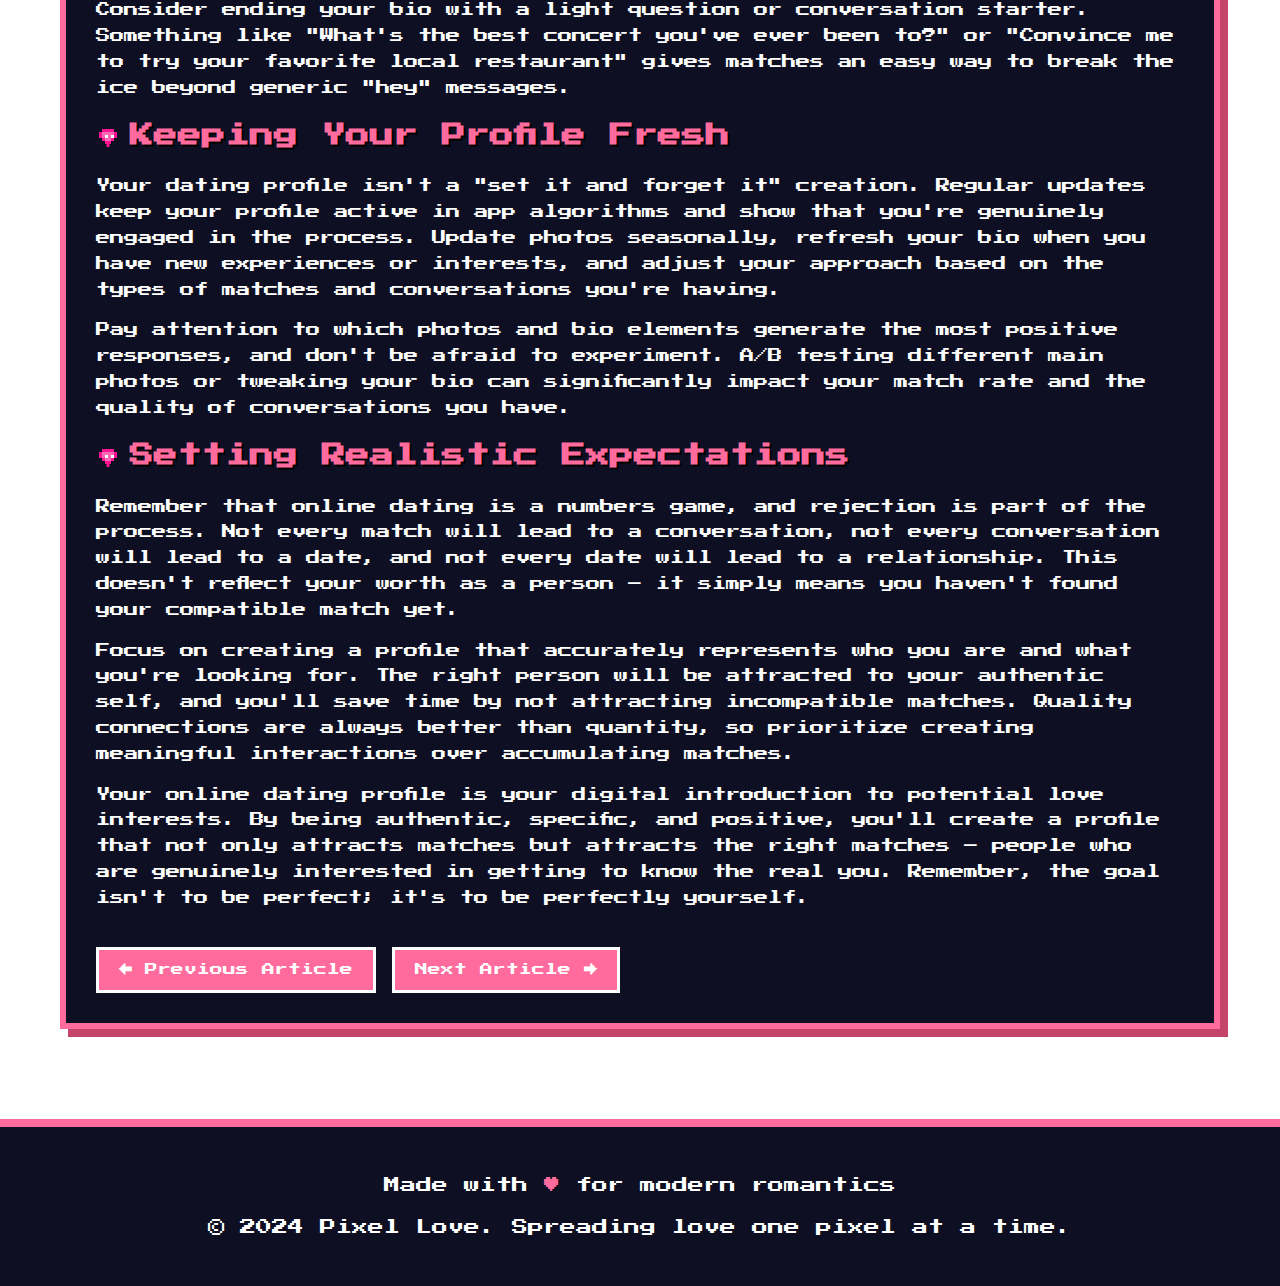
<file: online-dating-profile.html>
<!DOCTYPE html>
<html lang="en">
<head>
    <meta charset="UTF-8">
    <meta name="viewport" content="width=device-width, initial-scale=1.0">
    <title>The Art of Online Dating: Crafting the Perfect Profile - Pixel Love</title>
    <meta name="description" content="Learn how to showcase your authentic self while standing out from the crowd with expert online dating profile tips.">
    <link rel="stylesheet" href="css/style.css">
    <link rel="icon" href="data:image/svg+xml,<svg xmlns='http://www.w3.org/2000/svg' viewBox='0 0 100 100'><text y='.9em' font-size='90'>💖</text></svg>">
</head>
<body>
    <header>
        <h1>💖 PixelHeart Dating</h1>
        <nav>
            <ul>
                <li><a href="index.html">Home</a></li>
                <li class="dropdown">
                    <a href="#" class="active">Dating Tips ▼</a>
                    <div class="dropdown-menu">
                        <a href="first-date-ideas.html">First Date Ideas</a>
                        <a href="online-dating-profile.html">Online Dating</a>
                        <a href="building-dating-confidence.html">Dating Confidence</a>
                        <a href="digital-detox-dating.html">Digital Detox</a>
                    </div>
                </li>
                <li class="dropdown">
                    <a href="relationships.html">Relationships ▼</a>
                    <div class="dropdown-menu">
                        <a href="relationships.html">Relationship Guide</a>
                        <a href="red-flags-green-flags.html">Red & Green Flags</a>
                        <a href="long-distance-relationships.html">Long Distance</a>
                    </div>
                </li>
                <li><a href="about.html">About</a></li>
            </ul>
        </nav>
    </header>
    <main>
        <article class="full-article">
            <h1>The Art of Online Dating: Crafting the Perfect Profile</h1>
            <p class="date">Posted on <time datetime="2024-01-10">January 10, 2024</time></p>
            
            <p>In the digital age of romance, your online dating profile is your first impression, your elevator pitch, and your chance to stand out among thousands of other potential matches. With millions of people swiping through profiles daily, creating a compelling and authentic representation of yourself has never been more crucial. The difference between a profile that gets ignored and one that sparks meaningful connections often lies in the details.</p>
            
            <h2>The Psychology Behind Profile Success</h2>
            <p>Before diving into the specifics, it's important to understand what makes people stop scrolling and start engaging. Research shows that people make snap judgments about potential romantic partners within milliseconds of viewing a profile. This means every element – from your main photo to your bio's opening line – needs to work together to create an immediate positive impression. The goal isn't to appeal to everyone, but to attract the right people who align with your values and relationship goals.</p>
            
            <h2>Photo Selection: Your Visual Story</h2>
            <p>Your photos are the most important aspect of your profile, with studies showing that 90% of initial attraction in online dating is based on visual appeal. However, this doesn't mean you need to look like a supermodel. Authenticity and personality often trump conventional attractiveness. Your main photo should be a clear, recent headshot where you're smiling genuinely and making eye contact with the camera. Natural lighting works better than harsh flash, and outdoor settings often create more appealing backgrounds than indoor selfies.</p>
            
            <p>For additional photos, variety is key. Include at least one full-body shot that shows your style and physique honestly. Add photos that showcase your interests and hobbies – perhaps you hiking, cooking, playing an instrument, or enjoying time with friends (though avoid group photos where it's unclear which person you are). Action shots and candid moments often perform better than posed photos because they show your personality in motion.</p>
            
            <h2>The Art of Bio Writing</h2>
            <p>Your bio is where personality shines through words. The most effective profiles strike a balance between being informative and intriguing, giving enough information to spark interest while leaving room for conversation. Start with a hook – an interesting fact, a witty observation, or a unique perspective that sets you apart. Avoid clichés like "I love to laugh" or "looking for my partner in crime," as these phrases appear in countless profiles and say nothing distinctive about you.</p>
            
            <p>Instead of listing generic interests, tell mini-stories that reveal your personality. Rather than saying "I love traveling," try "Just got back from a solo trip to Iceland where I learned that I'm terrible at pronouncing Icelandic place names but excellent at finding the best hot springs." This approach gives potential matches specific conversation starters and shows your sense of humor and adventurous spirit.</p>
            
            <h2>Showcasing Your Authentic Self</h2>
            <p>Authenticity is the cornerstone of successful online dating. While it's tempting to present an idealized version of yourself, this strategy often backfires when you meet in person. Be honest about your interests, lifestyle, and what you're looking for in a relationship. If you're a homebody who loves Netflix marathons, own it – you'll attract someone who appreciates cozy nights in rather than someone expecting a party animal.</p>
            
            <p>Include both your strengths and your quirks. Maybe you're obsessed with true crime podcasts, have an extensive collection of vintage vinyl records, or can't function without your morning coffee ritual. These specific details make you memorable and give potential matches easy conversation starters. Remember, the goal is to attract compatible people, not to appeal to everyone.</p>
            
            <h2>Common Profile Mistakes to Avoid</h2>
            <p>Several red flags can instantly turn off potential matches. Avoid using only group photos, heavily filtered images, or pictures that are clearly several years old. In your bio, steer clear of negativity – don't list what you don't want or complain about past dating experiences. Phrases like "no drama" or "swipe left if..." create a negative first impression and suggest you might be difficult to please.</p>
            
            <p>Another common mistake is being too vague or too detailed. Saying "I like music" tells potential matches nothing useful, while writing a novel about your entire life story can be overwhelming. Aim for 3-5 sentences that give a clear picture of who you are and what makes you unique. Also, avoid controversial topics in your initial profile – save political discussions and deep personal revelations for after you've established a connection.</p>
            
            <h2>Optimizing for Different Platforms</h2>
            <p>Different dating apps have different cultures and expectations. Tinder profiles tend to be more casual and humor-focused, while Match.com users often prefer more detailed, serious profiles. Bumble falls somewhere in between, and niche apps like Coffee Meets Bagel attract users looking for more meaningful connections. Research the platform you're using and tailor your approach accordingly while maintaining your authentic voice.</p>
            
            <h2>The Power of Conversation Starters</h2>
            <p>A great profile doesn't just attract matches – it makes it easy for people to start conversations with you. Include details that naturally lead to questions or comments. If you mention that you're learning to cook Thai food, someone might ask about your favorite dish or share their own cooking adventures. If you reference a recent book you loved, fellow readers have an immediate talking point.</p>
            
            <p>Consider ending your bio with a light question or conversation starter. Something like "What's the best concert you've ever been to?" or "Convince me to try your favorite local restaurant" gives matches an easy way to break the ice beyond generic "hey" messages.</p>
            
            <h2>Keeping Your Profile Fresh</h2>
            <p>Your dating profile isn't a "set it and forget it" creation. Regular updates keep your profile active in app algorithms and show that you're genuinely engaged in the process. Update photos seasonally, refresh your bio when you have new experiences or interests, and adjust your approach based on the types of matches and conversations you're having.</p>
            
            <p>Pay attention to which photos and bio elements generate the most positive responses, and don't be afraid to experiment. A/B testing different main photos or tweaking your bio can significantly impact your match rate and the quality of conversations you have.</p>
            
            <h2>Setting Realistic Expectations</h2>
            <p>Remember that online dating is a numbers game, and rejection is part of the process. Not every match will lead to a conversation, not every conversation will lead to a date, and not every date will lead to a relationship. This doesn't reflect your worth as a person – it simply means you haven't found your compatible match yet.</p>
            
            <p>Focus on creating a profile that accurately represents who you are and what you're looking for. The right person will be attracted to your authentic self, and you'll save time by not attracting incompatible matches. Quality connections are always better than quantity, so prioritize creating meaningful interactions over accumulating matches.</p>
            
            <p>Your online dating profile is your digital introduction to potential love interests. By being authentic, specific, and positive, you'll create a profile that not only attracts matches but attracts the right matches – people who are genuinely interested in getting to know the real you. Remember, the goal isn't to be perfect; it's to be perfectly yourself.</p>
            
            <div class="article-navigation">
                <a href="first-date-ideas.html" class="read-more">← Previous Article</a>
                <a href="red-flags-green-flags.html" class="read-more">Next Article →</a>
            </div>
        </article>
    </main>
    <footer>
        <p>Made with <span class="heart">♥</span> for modern romantics</p>
        <p>&copy; 2024 Pixel Love. Spreading love one pixel at a time.</p>
    </footer>
</body>
</html>
</file>
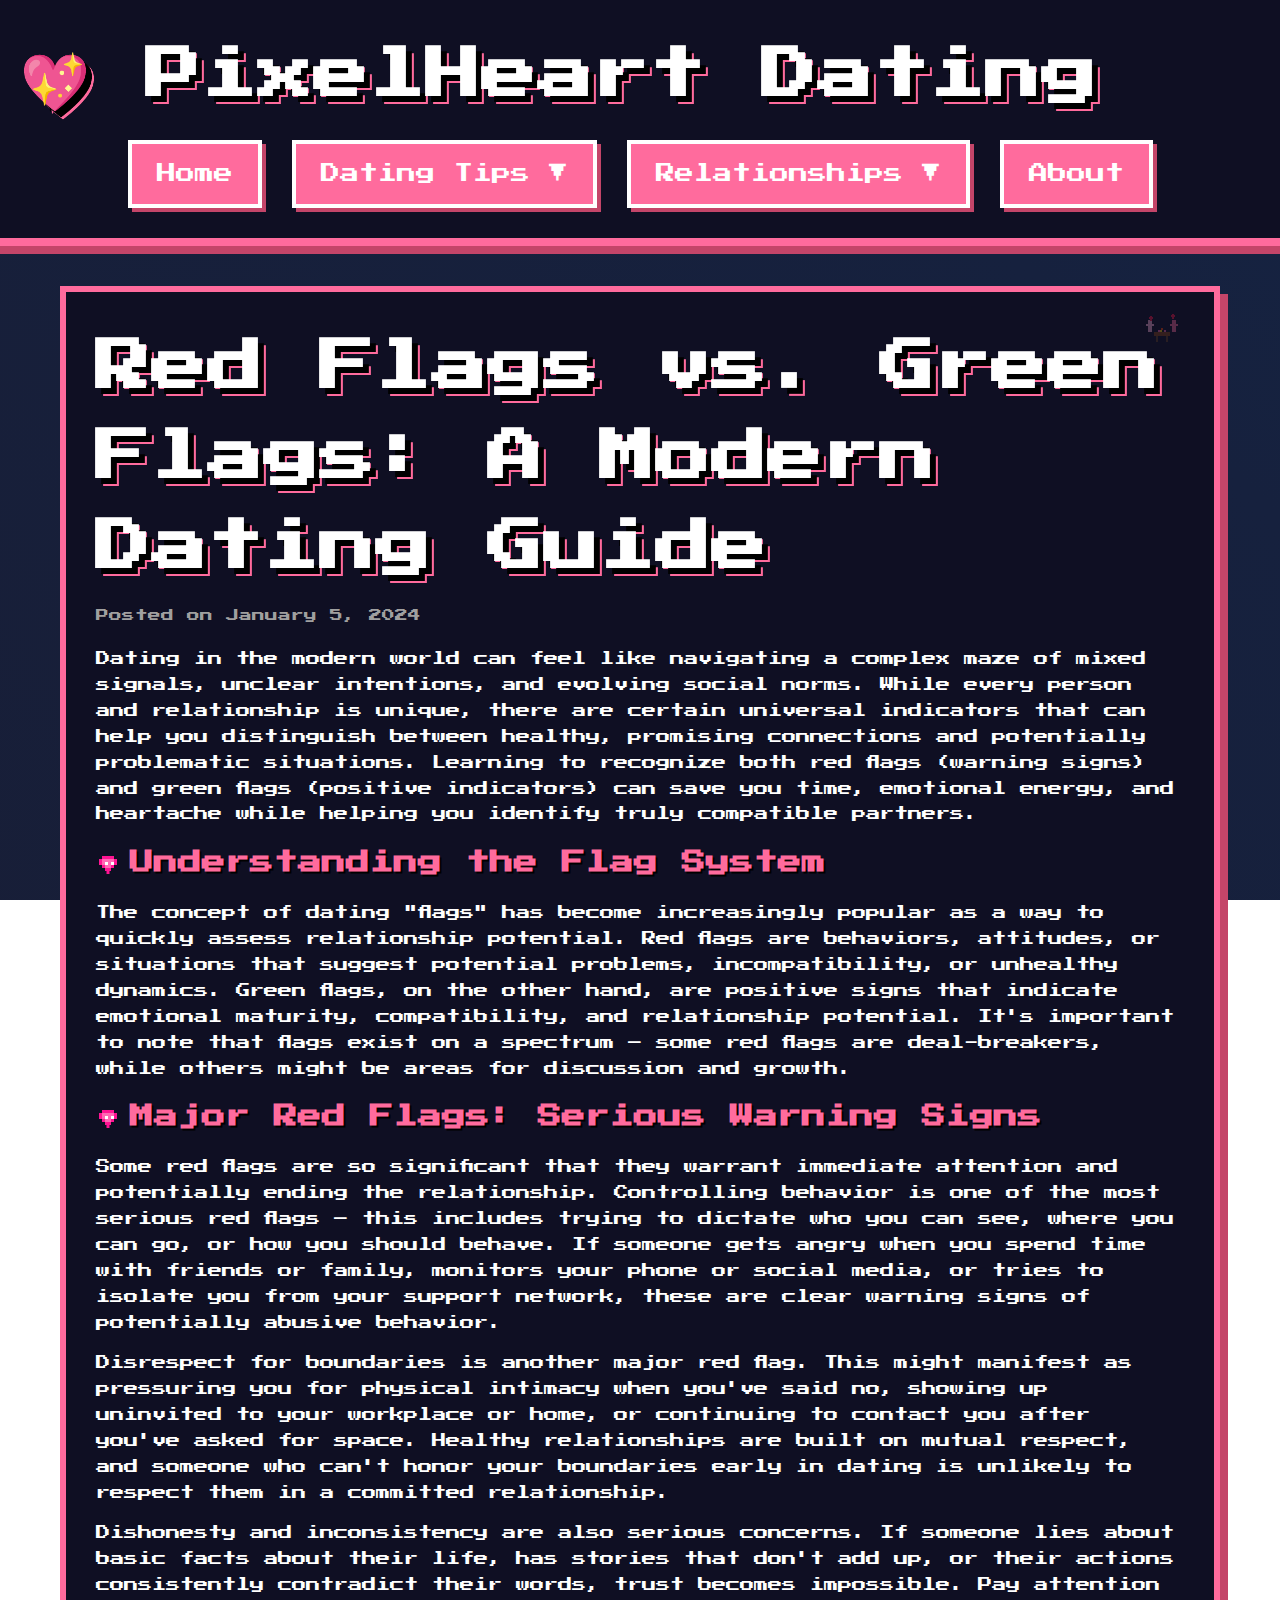
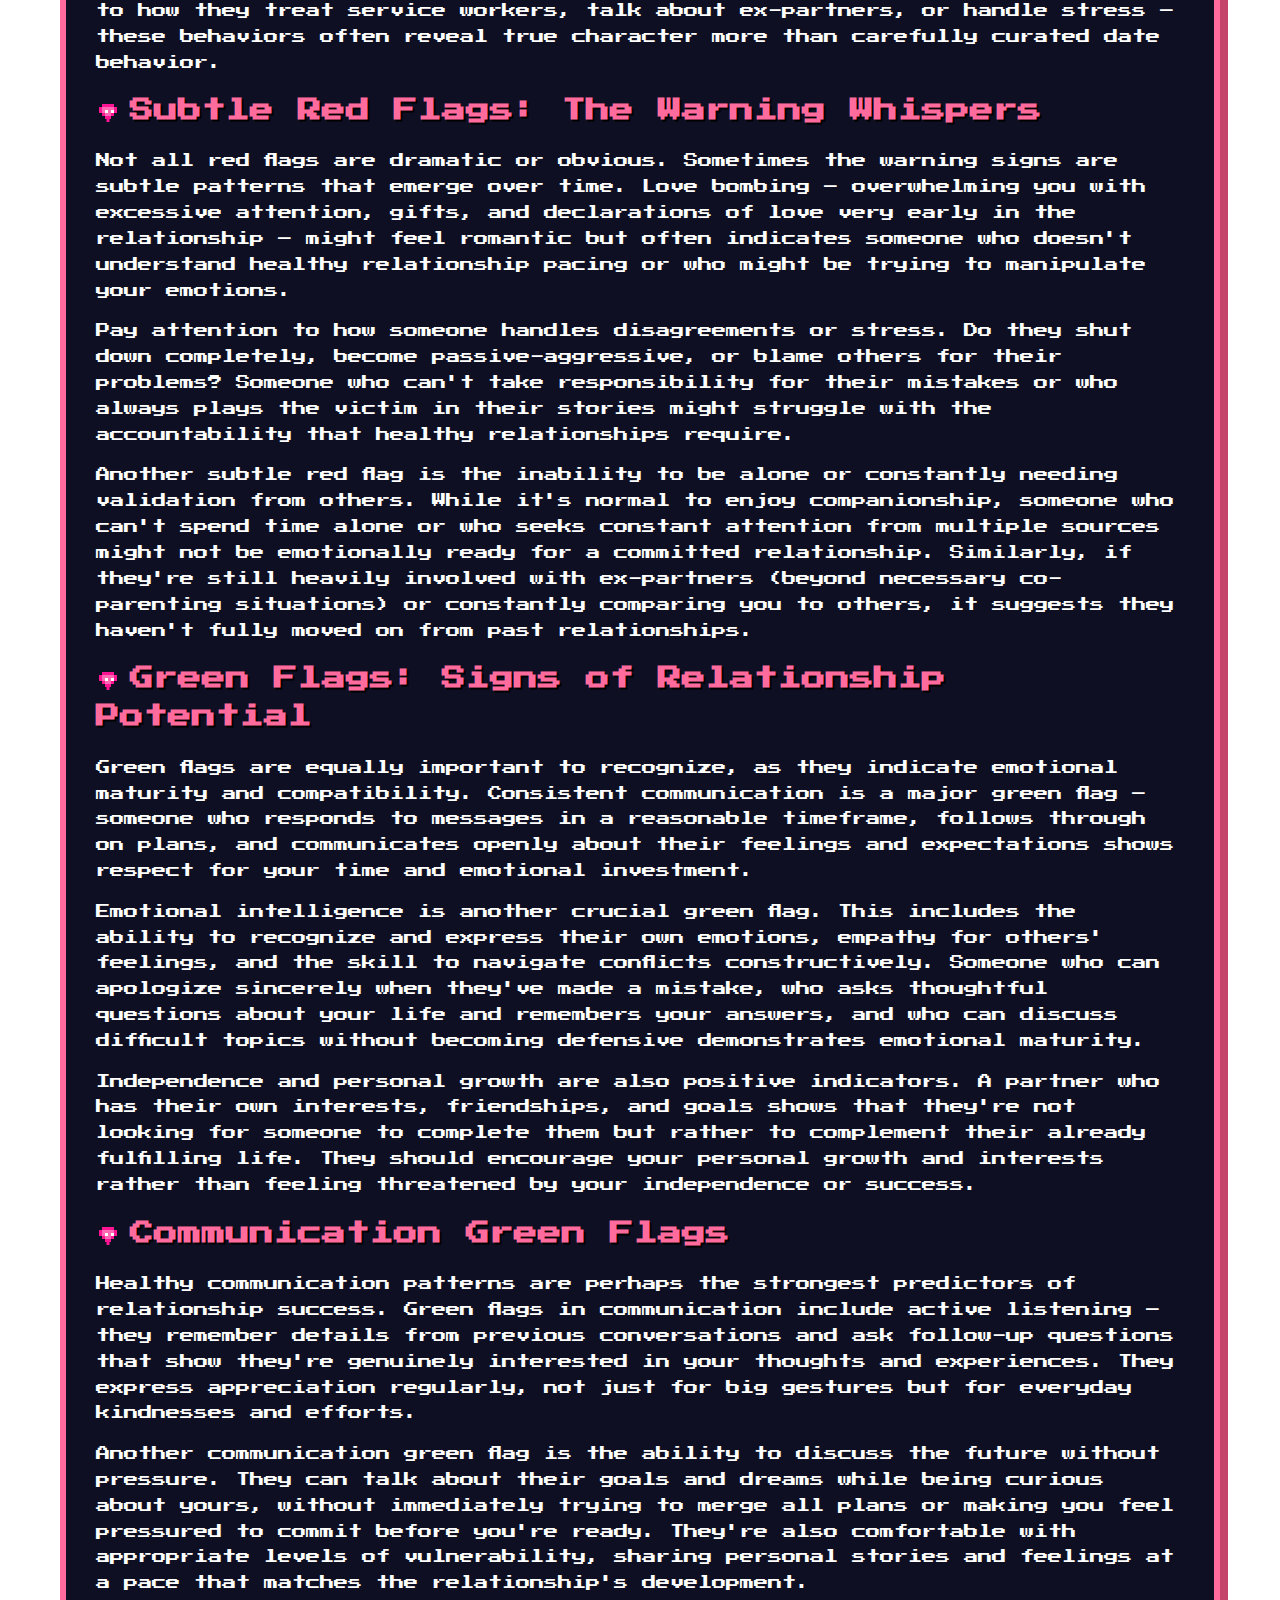
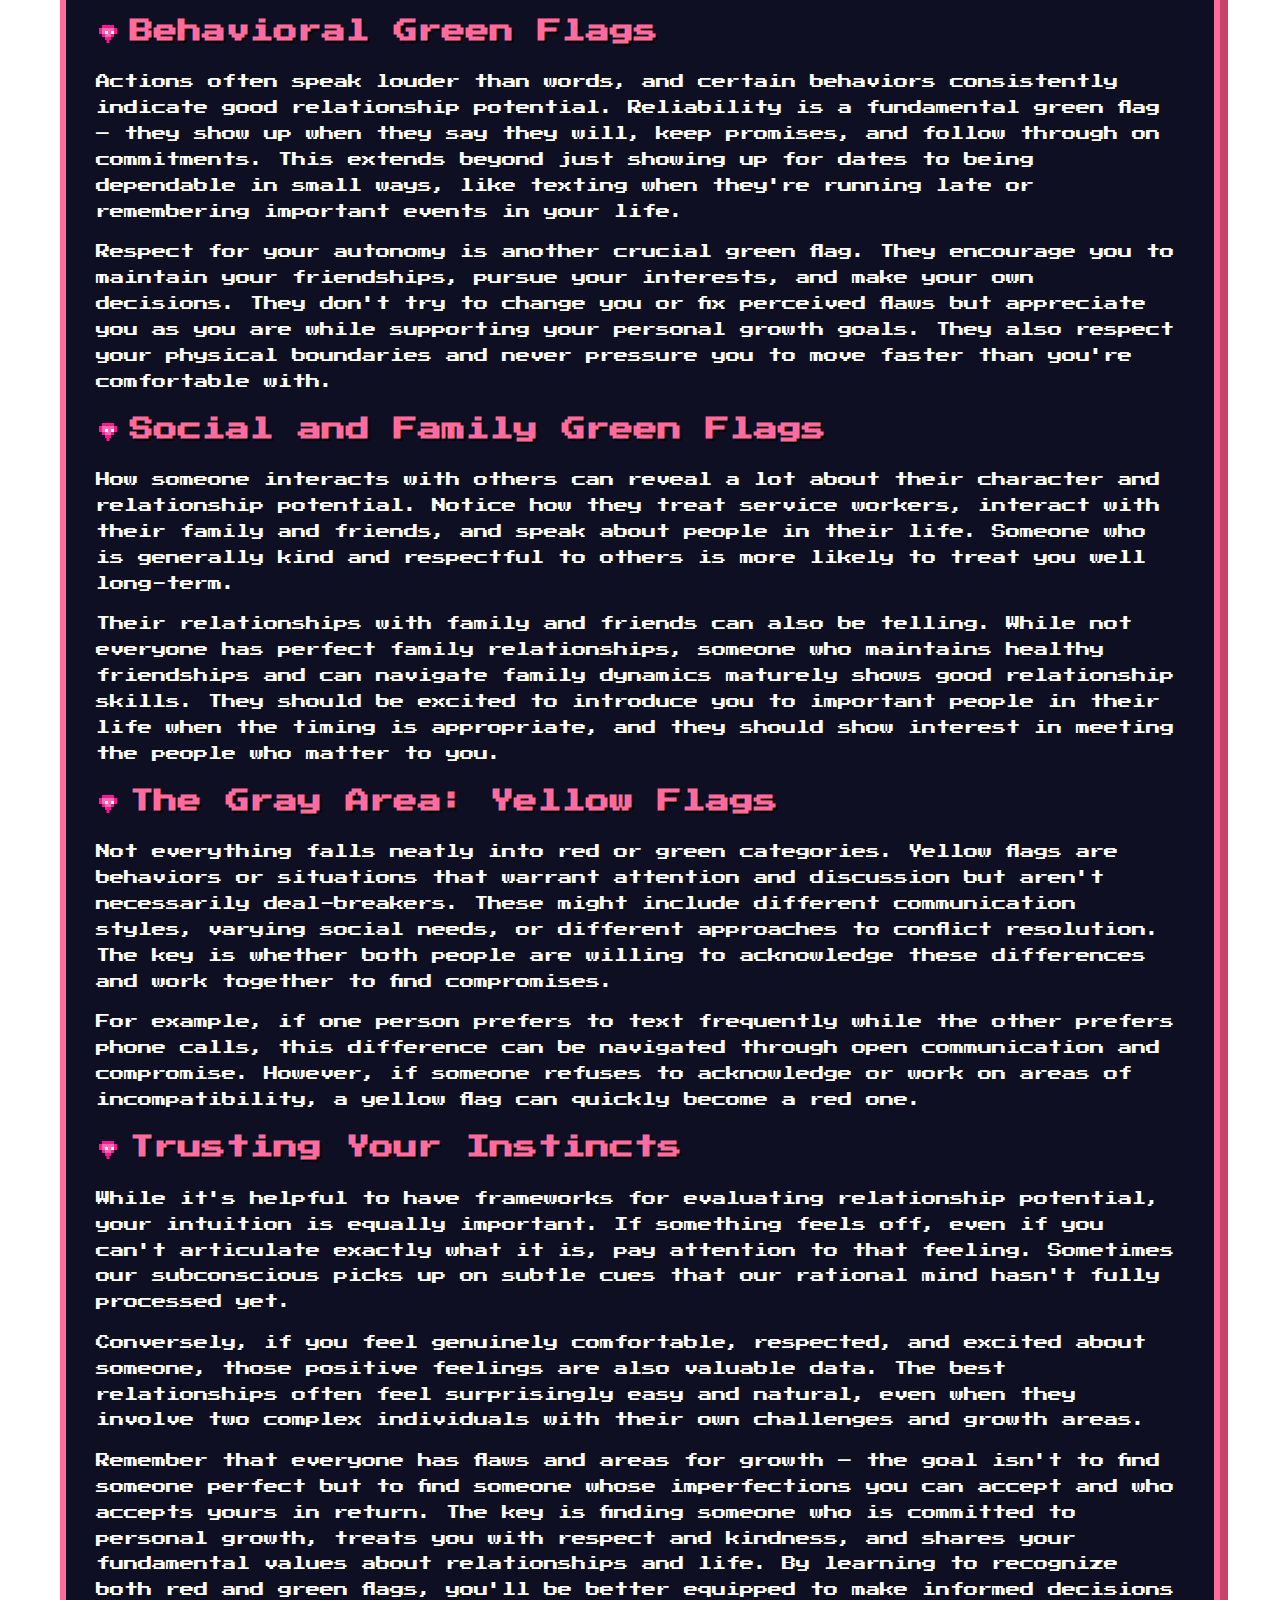
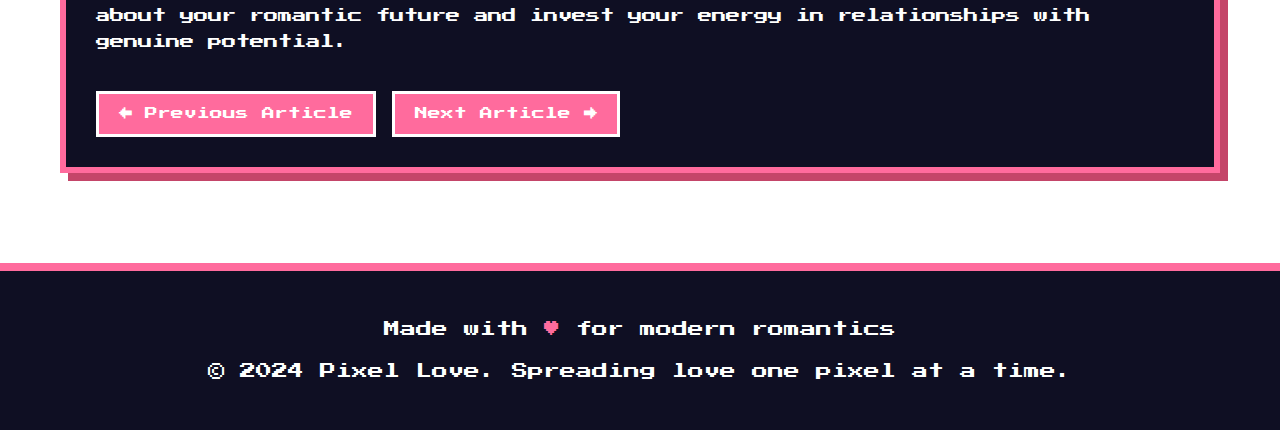
<file: red-flags-green-flags.html>
<!DOCTYPE html>
<html lang="en">
<head>
    <meta charset="UTF-8">
    <meta name="viewport" content="width=device-width, initial-scale=1.0">
    <title>Red Flags vs. Green Flags: A Modern Dating Guide - Pixel Love</title>
    <meta name="description" content="Navigate the complex world of modern dating with confidence by understanding warning signs and positive indicators in relationships.">
    <link rel="stylesheet" href="css/style.css">
    <link rel="icon" href="data:image/svg+xml,<svg xmlns='http://www.w3.org/2000/svg' viewBox='0 0 100 100'><text y='.9em' font-size='90'>💖</text></svg>">
</head>
<body>
    <header>
        <h1>💖 PixelHeart Dating</h1>
        <nav>
            <ul>
                <li><a href="index.html">Home</a></li>
                <li class="dropdown">
                    <a href="#">Dating Tips ▼</a>
                    <div class="dropdown-menu">
                        <a href="first-date-ideas.html">First Date Ideas</a>
                        <a href="online-dating-profile.html">Online Dating</a>
                        <a href="building-dating-confidence.html">Dating Confidence</a>
                        <a href="digital-detox-dating.html">Digital Detox</a>
                    </div>
                </li>
                <li class="dropdown">
                    <a href="relationships.html" class="active">Relationships ▼</a>
                    <div class="dropdown-menu">
                        <a href="relationships.html">Relationship Guide</a>
                        <a href="red-flags-green-flags.html">Red & Green Flags</a>
                        <a href="long-distance-relationships.html">Long Distance</a>
                    </div>
                </li>
                <li><a href="about.html">About</a></li>
            </ul>
        </nav>
    </header>
    <main>
        <article class="full-article">
            <h1>Red Flags vs. Green Flags: A Modern Dating Guide</h1>
            <p class="date">Posted on <time datetime="2024-01-05">January 5, 2024</time></p>
            
            <p>Dating in the modern world can feel like navigating a complex maze of mixed signals, unclear intentions, and evolving social norms. While every person and relationship is unique, there are certain universal indicators that can help you distinguish between healthy, promising connections and potentially problematic situations. Learning to recognize both red flags (warning signs) and green flags (positive indicators) can save you time, emotional energy, and heartache while helping you identify truly compatible partners.</p>
            
            <h2>Understanding the Flag System</h2>
            <p>The concept of dating "flags" has become increasingly popular as a way to quickly assess relationship potential. Red flags are behaviors, attitudes, or situations that suggest potential problems, incompatibility, or unhealthy dynamics. Green flags, on the other hand, are positive signs that indicate emotional maturity, compatibility, and relationship potential. It's important to note that flags exist on a spectrum – some red flags are deal-breakers, while others might be areas for discussion and growth.</p>
            
            <h2>Major Red Flags: Serious Warning Signs</h2>
            <p>Some red flags are so significant that they warrant immediate attention and potentially ending the relationship. Controlling behavior is one of the most serious red flags – this includes trying to dictate who you can see, where you can go, or how you should behave. If someone gets angry when you spend time with friends or family, monitors your phone or social media, or tries to isolate you from your support network, these are clear warning signs of potentially abusive behavior.</p>
            
            <p>Disrespect for boundaries is another major red flag. This might manifest as pressuring you for physical intimacy when you've said no, showing up uninvited to your workplace or home, or continuing to contact you after you've asked for space. Healthy relationships are built on mutual respect, and someone who can't honor your boundaries early in dating is unlikely to respect them in a committed relationship.</p>
            
            <p>Dishonesty and inconsistency are also serious concerns. If someone lies about basic facts about their life, has stories that don't add up, or their actions consistently contradict their words, trust becomes impossible. Pay attention to how they treat service workers, talk about ex-partners, or handle stress – these behaviors often reveal true character more than carefully curated date behavior.</p>
            
            <h2>Subtle Red Flags: The Warning Whispers</h2>
            <p>Not all red flags are dramatic or obvious. Sometimes the warning signs are subtle patterns that emerge over time. Love bombing – overwhelming you with excessive attention, gifts, and declarations of love very early in the relationship – might feel romantic but often indicates someone who doesn't understand healthy relationship pacing or who might be trying to manipulate your emotions.</p>
            
            <p>Pay attention to how someone handles disagreements or stress. Do they shut down completely, become passive-aggressive, or blame others for their problems? Someone who can't take responsibility for their mistakes or who always plays the victim in their stories might struggle with the accountability that healthy relationships require.</p>
            
            <p>Another subtle red flag is the inability to be alone or constantly needing validation from others. While it's normal to enjoy companionship, someone who can't spend time alone or who seeks constant attention from multiple sources might not be emotionally ready for a committed relationship. Similarly, if they're still heavily involved with ex-partners (beyond necessary co-parenting situations) or constantly comparing you to others, it suggests they haven't fully moved on from past relationships.</p>
            
            <h2>Green Flags: Signs of Relationship Potential</h2>
            <p>Green flags are equally important to recognize, as they indicate emotional maturity and compatibility. Consistent communication is a major green flag – someone who responds to messages in a reasonable timeframe, follows through on plans, and communicates openly about their feelings and expectations shows respect for your time and emotional investment.</p>
            
            <p>Emotional intelligence is another crucial green flag. This includes the ability to recognize and express their own emotions, empathy for others' feelings, and the skill to navigate conflicts constructively. Someone who can apologize sincerely when they've made a mistake, who asks thoughtful questions about your life and remembers your answers, and who can discuss difficult topics without becoming defensive demonstrates emotional maturity.</p>
            
            <p>Independence and personal growth are also positive indicators. A partner who has their own interests, friendships, and goals shows that they're not looking for someone to complete them but rather to complement their already fulfilling life. They should encourage your personal growth and interests rather than feeling threatened by your independence or success.</p>
            
            <h2>Communication Green Flags</h2>
            <p>Healthy communication patterns are perhaps the strongest predictors of relationship success. Green flags in communication include active listening – they remember details from previous conversations and ask follow-up questions that show they're genuinely interested in your thoughts and experiences. They express appreciation regularly, not just for big gestures but for everyday kindnesses and efforts.</p>
            
            <p>Another communication green flag is the ability to discuss the future without pressure. They can talk about their goals and dreams while being curious about yours, without immediately trying to merge all plans or making you feel pressured to commit before you're ready. They're also comfortable with appropriate levels of vulnerability, sharing personal stories and feelings at a pace that matches the relationship's development.</p>
            
            <h2>Behavioral Green Flags</h2>
            <p>Actions often speak louder than words, and certain behaviors consistently indicate good relationship potential. Reliability is a fundamental green flag – they show up when they say they will, keep promises, and follow through on commitments. This extends beyond just showing up for dates to being dependable in small ways, like texting when they're running late or remembering important events in your life.</p>
            
            <p>Respect for your autonomy is another crucial green flag. They encourage you to maintain your friendships, pursue your interests, and make your own decisions. They don't try to change you or fix perceived flaws but appreciate you as you are while supporting your personal growth goals. They also respect your physical boundaries and never pressure you to move faster than you're comfortable with.</p>
            
            <h2>Social and Family Green Flags</h2>
            <p>How someone interacts with others can reveal a lot about their character and relationship potential. Notice how they treat service workers, interact with their family and friends, and speak about people in their life. Someone who is generally kind and respectful to others is more likely to treat you well long-term.</p>
            
            <p>Their relationships with family and friends can also be telling. While not everyone has perfect family relationships, someone who maintains healthy friendships and can navigate family dynamics maturely shows good relationship skills. They should be excited to introduce you to important people in their life when the timing is appropriate, and they should show interest in meeting the people who matter to you.</p>
            
            <h2>The Gray Area: Yellow Flags</h2>
            <p>Not everything falls neatly into red or green categories. Yellow flags are behaviors or situations that warrant attention and discussion but aren't necessarily deal-breakers. These might include different communication styles, varying social needs, or different approaches to conflict resolution. The key is whether both people are willing to acknowledge these differences and work together to find compromises.</p>
            
            <p>For example, if one person prefers to text frequently while the other prefers phone calls, this difference can be navigated through open communication and compromise. However, if someone refuses to acknowledge or work on areas of incompatibility, a yellow flag can quickly become a red one.</p>
            
            <h2>Trusting Your Instincts</h2>
            <p>While it's helpful to have frameworks for evaluating relationship potential, your intuition is equally important. If something feels off, even if you can't articulate exactly what it is, pay attention to that feeling. Sometimes our subconscious picks up on subtle cues that our rational mind hasn't fully processed yet.</p>
            
            <p>Conversely, if you feel genuinely comfortable, respected, and excited about someone, those positive feelings are also valuable data. The best relationships often feel surprisingly easy and natural, even when they involve two complex individuals with their own challenges and growth areas.</p>
            
            <p>Remember that everyone has flaws and areas for growth – the goal isn't to find someone perfect but to find someone whose imperfections you can accept and who accepts yours in return. The key is finding someone who is committed to personal growth, treats you with respect and kindness, and shares your fundamental values about relationships and life. By learning to recognize both red and green flags, you'll be better equipped to make informed decisions about your romantic future and invest your energy in relationships with genuine potential.</p>
            
            <div class="article-navigation">
                <a href="online-dating-profile.html" class="read-more">← Previous Article</a>
                <a href="long-distance-love.html" class="read-more">Next Article →</a>
            </div>
        </article>
    </main>
    <footer>
        <p>Made with <span class="heart">♥</span> for modern romantics</p>
        <p>&copy; 2024 Pixel Love. Spreading love one pixel at a time.</p>
    </footer>
</body>
</html>
</file>
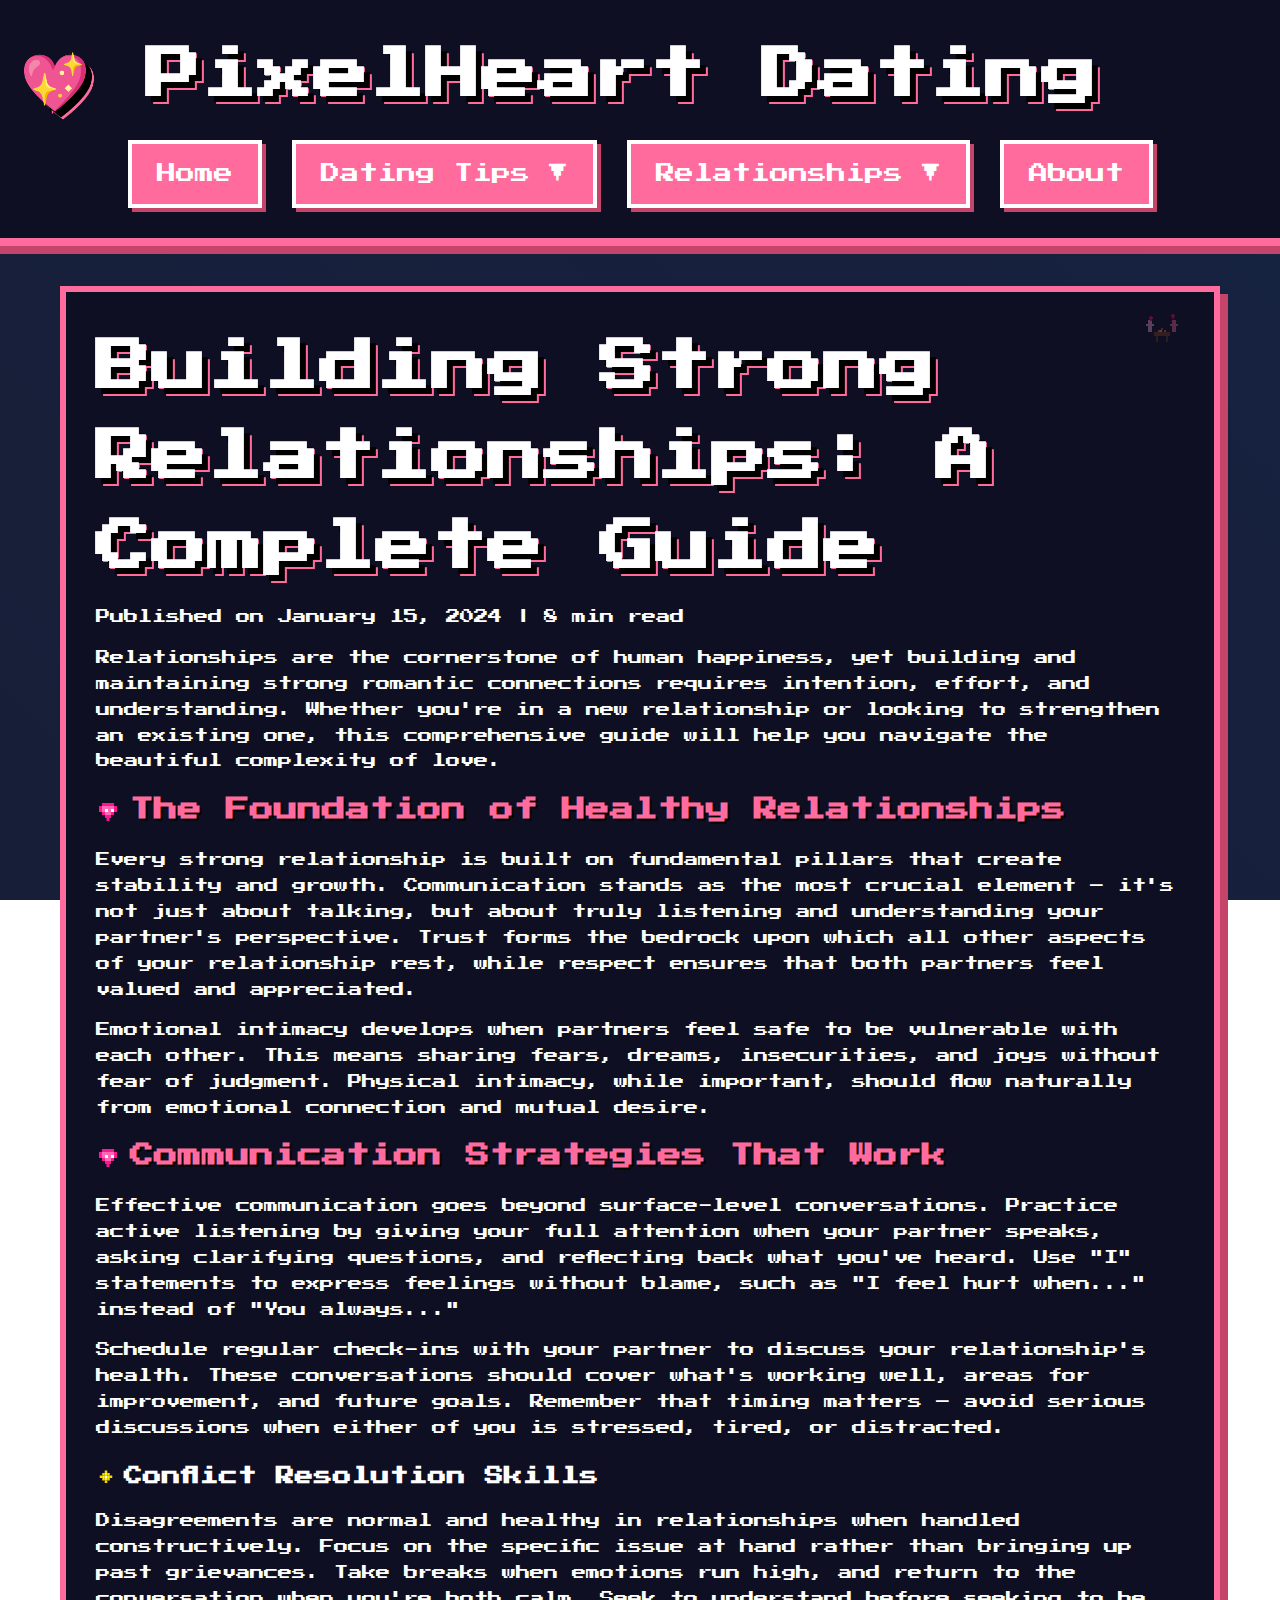
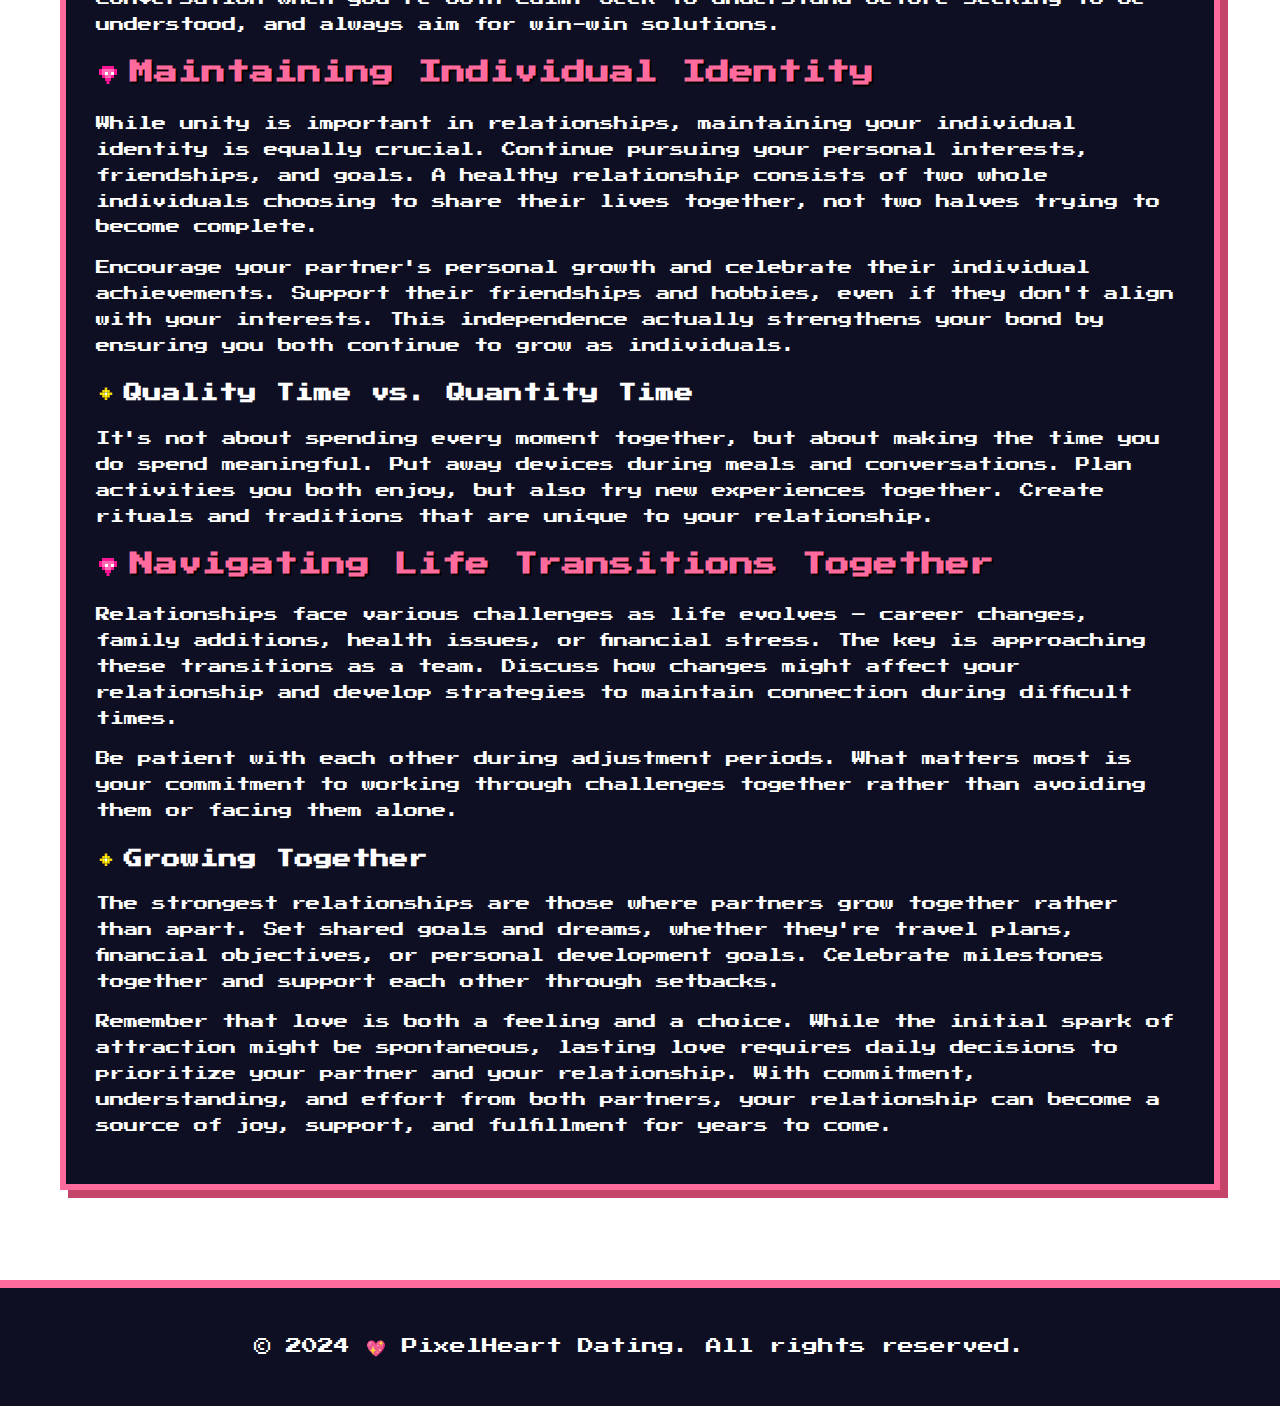
<file: relationships.html>
<!DOCTYPE html>
<html lang="zh-CN">
<head>
    <meta charset="UTF-8">
    <meta name="viewport" content="width=device-width, initial-scale=1.0">
    <title>Relationship Advice - 💖 PixelHeart Dating</title>
    <meta name="description" content="Expert relationship advice and tips for building healthy, lasting romantic connections.">
    <link rel="stylesheet" href="css/style.css">
</head>
<body>
    <header>
        <h1>💖 PixelHeart Dating</h1>
        <nav>
            <ul>
                <li><a href="index.html">Home</a></li>
                <li class="dropdown">
                    <a href="#">Dating Tips ▼</a>
                    <div class="dropdown-menu">
                        <a href="first-date-ideas.html">First Date Ideas</a>
                        <a href="online-dating-profile.html">Online Dating</a>
                        <a href="building-dating-confidence.html">Dating Confidence</a>
                        <a href="digital-detox-dating.html">Digital Detox</a>
                    </div>
                </li>
                <li class="dropdown">
                    <a href="relationships.html" class="active">Relationships ▼</a>
                    <div class="dropdown-menu">
                        <a href="relationships.html">Relationship Guide</a>
                        <a href="red-flags-green-flags.html">Red & Green Flags</a>
                        <a href="long-distance-relationships.html">Long Distance</a>
                    </div>
                </li>
                <li><a href="about.html">About</a></li>
            </ul>
        </nav>
    </header>

    <main>
        <article>
            <h1>Building Strong Relationships: A Complete Guide</h1>
            <p class="meta">Published on January 15, 2024 | 8 min read</p>
            
            <p>Relationships are the cornerstone of human happiness, yet building and maintaining strong romantic connections requires intention, effort, and understanding. Whether you're in a new relationship or looking to strengthen an existing one, this comprehensive guide will help you navigate the beautiful complexity of love.</p>

            <h2>The Foundation of Healthy Relationships</h2>
            <p>Every strong relationship is built on fundamental pillars that create stability and growth. Communication stands as the most crucial element – it's not just about talking, but about truly listening and understanding your partner's perspective. Trust forms the bedrock upon which all other aspects of your relationship rest, while respect ensures that both partners feel valued and appreciated.</p>

            <p>Emotional intimacy develops when partners feel safe to be vulnerable with each other. This means sharing fears, dreams, insecurities, and joys without fear of judgment. Physical intimacy, while important, should flow naturally from emotional connection and mutual desire.</p>

            <h2>Communication Strategies That Work</h2>
            <p>Effective communication goes beyond surface-level conversations. Practice active listening by giving your full attention when your partner speaks, asking clarifying questions, and reflecting back what you've heard. Use "I" statements to express feelings without blame, such as "I feel hurt when..." instead of "You always..."</p>

            <p>Schedule regular check-ins with your partner to discuss your relationship's health. These conversations should cover what's working well, areas for improvement, and future goals. Remember that timing matters – avoid serious discussions when either of you is stressed, tired, or distracted.</p>

            <h3>Conflict Resolution Skills</h3>
            <p>Disagreements are normal and healthy in relationships when handled constructively. Focus on the specific issue at hand rather than bringing up past grievances. Take breaks when emotions run high, and return to the conversation when you're both calm. Seek to understand before seeking to be understood, and always aim for win-win solutions.</p>

            <h2>Maintaining Individual Identity</h2>
            <p>While unity is important in relationships, maintaining your individual identity is equally crucial. Continue pursuing your personal interests, friendships, and goals. A healthy relationship consists of two whole individuals choosing to share their lives together, not two halves trying to become complete.</p>

            <p>Encourage your partner's personal growth and celebrate their individual achievements. Support their friendships and hobbies, even if they don't align with your interests. This independence actually strengthens your bond by ensuring you both continue to grow as individuals.</p>

            <h3>Quality Time vs. Quantity Time</h3>
            <p>It's not about spending every moment together, but about making the time you do spend meaningful. Put away devices during meals and conversations. Plan activities you both enjoy, but also try new experiences together. Create rituals and traditions that are unique to your relationship.</p>

            <h2>Navigating Life Transitions Together</h2>
            <p>Relationships face various challenges as life evolves – career changes, family additions, health issues, or financial stress. The key is approaching these transitions as a team. Discuss how changes might affect your relationship and develop strategies to maintain connection during difficult times.</p>

            <p>Be patient with each other during adjustment periods. What matters most is your commitment to working through challenges together rather than avoiding them or facing them alone.</p>

            <h3>Growing Together</h3>
            <p>The strongest relationships are those where partners grow together rather than apart. Set shared goals and dreams, whether they're travel plans, financial objectives, or personal development goals. Celebrate milestones together and support each other through setbacks.</p>

            <p>Remember that love is both a feeling and a choice. While the initial spark of attraction might be spontaneous, lasting love requires daily decisions to prioritize your partner and your relationship. With commitment, understanding, and effort from both partners, your relationship can become a source of joy, support, and fulfillment for years to come.</p>
        </article>
    </main>

    <footer>
        <p>&copy; 2024 💖 PixelHeart Dating. All rights reserved.</p>
    </footer>
</body>
</html>
</file>
<file: css/style.css>
@import url('https://fonts.googleapis.com/css2?family=Press+Start+2P&display=swap');

* {
    box-sizing: border-box;
    image-rendering: pixelated;
    image-rendering: -moz-crisp-edges;
    image-rendering: crisp-edges;
}

body {
    background: linear-gradient(45deg, #1a1a2e, #16213e, #0f3460), url('../assets/pixel-hearts-bg.svg');
    background-size: 400% 400%, 200px 200px;
    background-attachment: fixed, fixed;
    animation: gradientShift 15s ease infinite;
    color: #fff;
    font-family: 'Press Start 2P', cursive;
    margin: 0;
    padding: 0;
    min-height: 100vh;
    line-height: 1.6;
}

@keyframes gradientShift {
    0% { background-position: 0% 50%; }
    50% { background-position: 100% 50%; }
    100% { background-position: 0% 50%; }
}

header {
    background: #0f0f23;
    padding: 30px 20px;
    border-bottom: 8px solid #ff6b9d;
    box-shadow: 0 8px 0 #c44569;
    position: relative;
    overflow: hidden;
}

header::before {
    content: '';
    position: absolute;
    top: 0;
    left: -100%;
    width: 100%;
    height: 100%;
    background: linear-gradient(90deg, transparent, rgba(255, 255, 255, 0.1), transparent);
    animation: shine 3s infinite;
}

@keyframes shine {
    0% { left: -100%; }
    100% { left: 100%; }
}

h1 {
    font-size: 3.5em;
    text-shadow: 6px 6px 0px #000, 8px 8px 0px #ff6b9d;
    margin: 0;
    color: #fff;
    animation: pulse 2s ease-in-out infinite alternate;
}

@keyframes pulse {
    from { transform: scale(1); }
    to { transform: scale(1.05); }
}

nav {
    margin-top: 20px;
}

nav ul {
    list-style: none;
    padding: 0;
    margin: 0;
    display: flex;
    justify-content: center;
    gap: 30px;
}

nav li {
    position: relative;
}

nav a {
    color: #fff;
    text-decoration: none;
    font-size: 1.2em;
    padding: 15px 25px;
    background: #ff6b9d;
    border: 4px solid #fff;
    display: block;
    transition: all 0.3s ease;
    box-shadow: 4px 4px 0 #c44569;
}

nav a:hover {
    background: #c44569;
    transform: translate(2px, 2px);
    box-shadow: 2px 2px 0 #a23856;
}

/* Dropdown menu styles */
.dropdown {
    position: relative;
}

.dropdown-menu {
    position: absolute;
    top: 100%;
    left: 0;
    background: #0f0f23;
    min-width: 200px;
    box-shadow: 8px 8px 0 #c44569;
    border: 4px solid #ff6b9d;
    opacity: 0;
    visibility: hidden;
    transform: translateY(-10px);
    transition: all 0.3s ease;
    z-index: 1000;
    flex-direction: column;
    gap: 0;
    padding: 10px 0;
}

.dropdown:hover .dropdown-menu {
    opacity: 1;
    visibility: visible;
    transform: translateY(0);
}

.dropdown-menu li {
    margin: 0;
}

.dropdown-menu a {
    display: block;
    padding: 10px 20px;
    color: #fff;
    background: transparent;
    border: none;
    box-shadow: none;
    font-size: 1em;
    transition: background-color 0.3s ease;
}

.dropdown-menu a:hover {
    background: #ff6b9d;
    transform: none;
    box-shadow: none;
}

main {
    padding: 40px 20px;
    max-width: 1200px;
    margin: 0 auto;
}

/* Hero Section */
.hero-section {
    text-align: center;
    padding: 60px 20px;
    background: linear-gradient(135deg, #ff6b9d 0%, #c44569 100%);
    border-radius: 20px;
    margin-bottom: 60px;
    color: white;
    position: relative;
    overflow: hidden;
}

.hero-section::before {
    content: '';
    position: absolute;
    top: 0;
    left: 0;
    right: 0;
    bottom: 0;
    background-image: url('../assets/pixel-hearts-bg.svg');
    background-size: 100px 100px;
    opacity: 0.1;
    z-index: 1;
}

.hero-content {
    position: relative;
    z-index: 2;
}

.hero-section h1 {
    font-size: 3rem;
    margin-bottom: 20px;
    text-shadow: 2px 2px 4px rgba(0,0,0,0.3);
}

.hero-subtitle {
    font-size: 1.3rem;
    margin-bottom: 20px;
    opacity: 0.9;
}

.hero-description {
    font-size: 1.1rem;
    max-width: 600px;
    margin: 0 auto 40px;
    line-height: 1.6;
    opacity: 0.9;
}

.hero-stats {
    display: flex;
    justify-content: center;
    gap: 40px;
    flex-wrap: wrap;
}

.stat {
    text-align: center;
}

.stat-number {
    display: block;
    font-size: 2.5rem;
    font-weight: bold;
    margin-bottom: 5px;
}

.stat-label {
    font-size: 0.9rem;
    opacity: 0.8;
}

/* Featured Categories */
.featured-categories {
    margin-bottom: 60px;
}

.featured-categories h2 {
    text-align: center;
    font-size: 2.5rem;
    margin-bottom: 40px;
    color: #2c3e50;
}

.category-grid {
    display: grid;
    grid-template-columns: repeat(auto-fit, minmax(250px, 1fr));
    gap: 30px;
    margin-bottom: 40px;
}

.category-card {
    background: white;
    padding: 30px;
    border-radius: 15px;
    text-align: center;
    box-shadow: 0 4px 15px rgba(0,0,0,0.1);
    transition: transform 0.3s ease, box-shadow 0.3s ease;
    border: 3px solid transparent;
}

.category-card:hover {
    transform: translateY(-5px);
    box-shadow: 0 8px 25px rgba(0,0,0,0.15);
    border-color: #ff6b9d;
}

.category-icon {
    font-size: 3rem;
    margin-bottom: 20px;
    display: block;
}

.category-card h3 {
    color: #2c3e50;
    margin-bottom: 15px;
    font-size: 1.3rem;
}

.category-card p {
    color: #666;
    line-height: 1.5;
}

/* Latest Articles Section */
.latest-articles {
    margin-bottom: 40px;
}

.latest-articles h2 {
    text-align: center;
    font-size: 2.5rem;
    margin-bottom: 40px;
    color: #2c3e50;
}

/* Responsive Design */
@media (max-width: 768px) {
    .hero-section h1 {
        font-size: 2rem;
    }
    
    .hero-stats {
        gap: 20px;
    }
    
    .stat-number {
        font-size: 2rem;
    }
    
    .category-grid {
        grid-template-columns: 1fr;
    }
    
    .featured-categories h2,
    .latest-articles h2 {
        font-size: 2rem;
    }
}

.blog-grid {
    display: grid;
    grid-template-columns: repeat(auto-fit, minmax(400px, 1fr));
    gap: 30px;
    margin-top: 30px;
}

article {
    background: #0f0f23;
    padding: 30px;
    border: 6px solid #ff6b9d;
    box-shadow: 8px 8px 0 #c44569;
    position: relative;
    transition: transform 0.3s ease;
}

/* Add decorative images to articles */
article::before {
    content: '';
    position: absolute;
    top: 20px;
    right: 20px;
    width: 64px;
    height: 32px;
    background-image: url('../assets/pixel-date-scene.svg');
    background-size: contain;
    background-repeat: no-repeat;
    opacity: 0.3;
}

article:hover {
    transform: translateY(-5px);
    box-shadow: 12px 12px 0 #c44569;
}

article h2 {
    color: #ff6b9d;
    font-size: 1.5em;
    margin-top: 0;
    text-shadow: 2px 2px 0 #000;
    position: relative;
}

article h2::before {
    content: '';
    display: inline-block;
    width: 24px;
    height: 24px;
    background-image: url('../assets/pixel-heart-icon.svg');
    background-size: contain;
    background-repeat: no-repeat;
    margin-right: 10px;
    vertical-align: middle;
 }

 article h3::before {
     content: '';
     display: inline-block;
     width: 20px;
     height: 20px;
     background-image: url('../assets/pixel-star-icon.svg');
     background-size: contain;
     background-repeat: no-repeat;
     margin-right: 8px;
     vertical-align: middle;
 }

.blog-grid article h3 {
    color: #ff69b4;
    margin-bottom: 10px;
    font-size: 14px;
    position: relative;
}

.blog-grid article h3::before {
    content: '';
    display: inline-block;
    width: 16px;
    height: 16px;
    background-image: url('../assets/pixel-diamond-icon.svg');
    background-size: contain;
    background-repeat: no-repeat;
    margin-right: 8px;
    vertical-align: middle;
}

article .date {
    color: #a0a0a0;
    font-size: 0.8em;
    margin-bottom: 20px;
}

article p {
    font-size: 0.9em;
    line-height: 1.8;
}

.read-more {
    display: inline-block;
    margin-top: 20px;
    padding: 10px 20px;
    background: #ff6b9d;
    color: #fff;
    text-decoration: none;
    border: 3px solid #fff;
    font-size: 0.8em;
    transition: all 0.3s ease;
}

.read-more:hover {
    background: #c44569;
    transform: translate(1px, 1px);
}

/* Advertisement spaces */
.ad-space {
    background: #f8f9fa;
    border: 2px dashed #dee2e6;
    border-radius: 8px;
    padding: 20px;
    text-align: center;
    margin: 20px 0;
    min-height: 250px;
    display: flex;
    align-items: center;
    justify-content: center;
    color: #6c757d;
    font-size: 14px;
}

.ad-space.header-ad {
    margin-bottom: 30px;
    min-height: 90px;
}

.ad-space.sidebar-ad {
    min-height: 600px;
    width: 300px;
    position: fixed;
    right: 20px;
    top: 50%;
    transform: translateY(-50%);
    z-index: 100;
}

.ad-space.footer-ad {
    margin-top: 30px;
    min-height: 250px;
}

/* Responsive ad adjustments */
@media (max-width: 1400px) {
    .ad-space.sidebar-ad {
        display: none;
    }
}

footer {
    background: #0f0f23;
    padding: 30px 20px;
    border-top: 8px solid #ff6b9d;
    margin-top: 50px;
    text-align: center;
}

.heart {
    color: #ff6b9d;
    animation: heartbeat 1.5s ease-in-out infinite;
}

@keyframes heartbeat {
    0%, 100% { transform: scale(1); }
    50% { transform: scale(1.2); }
}

/* Responsive Design */
@media (max-width: 768px) {
    h1 {
        font-size: 2.5em;
    }
    
    nav ul {
        flex-direction: column;
        gap: 15px;
    }
    
    .blog-grid {
        grid-template-columns: 1fr;
    }
    
    article {
        padding: 20px;
    }
}
</file>
